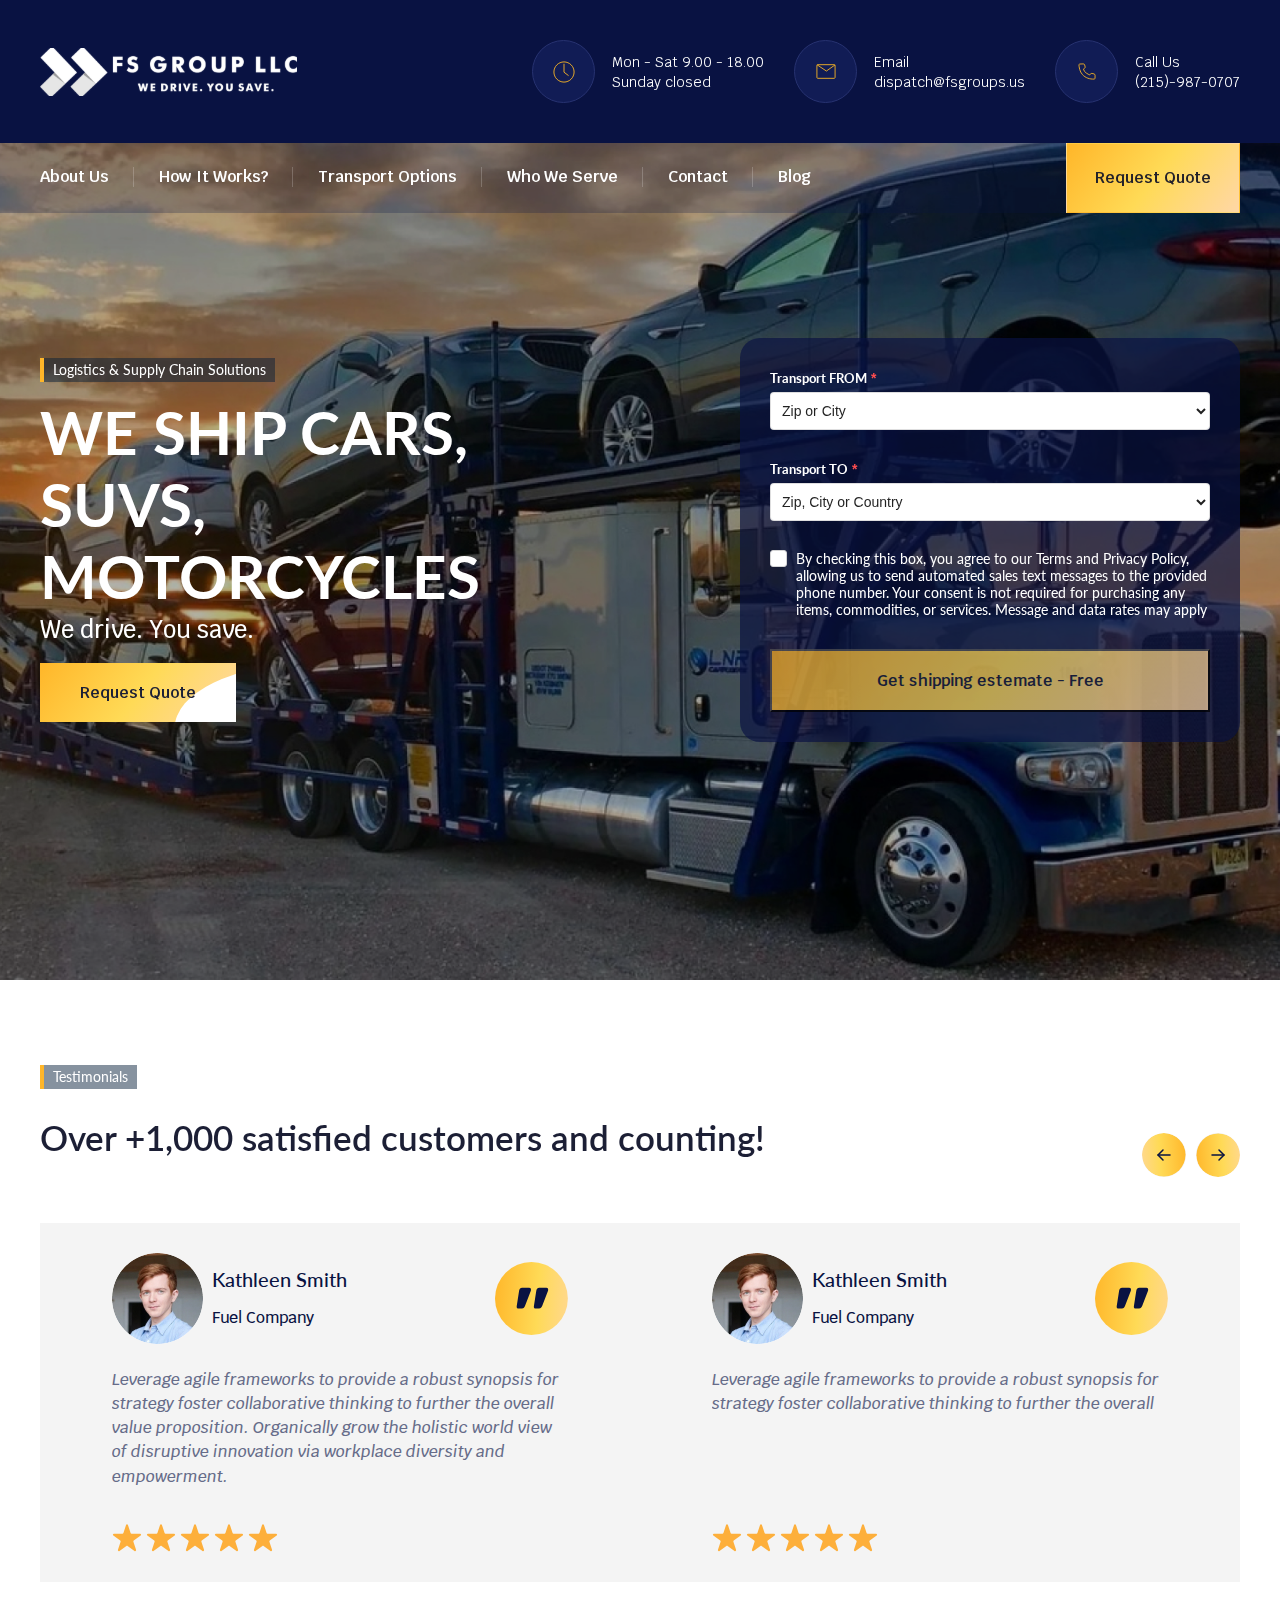
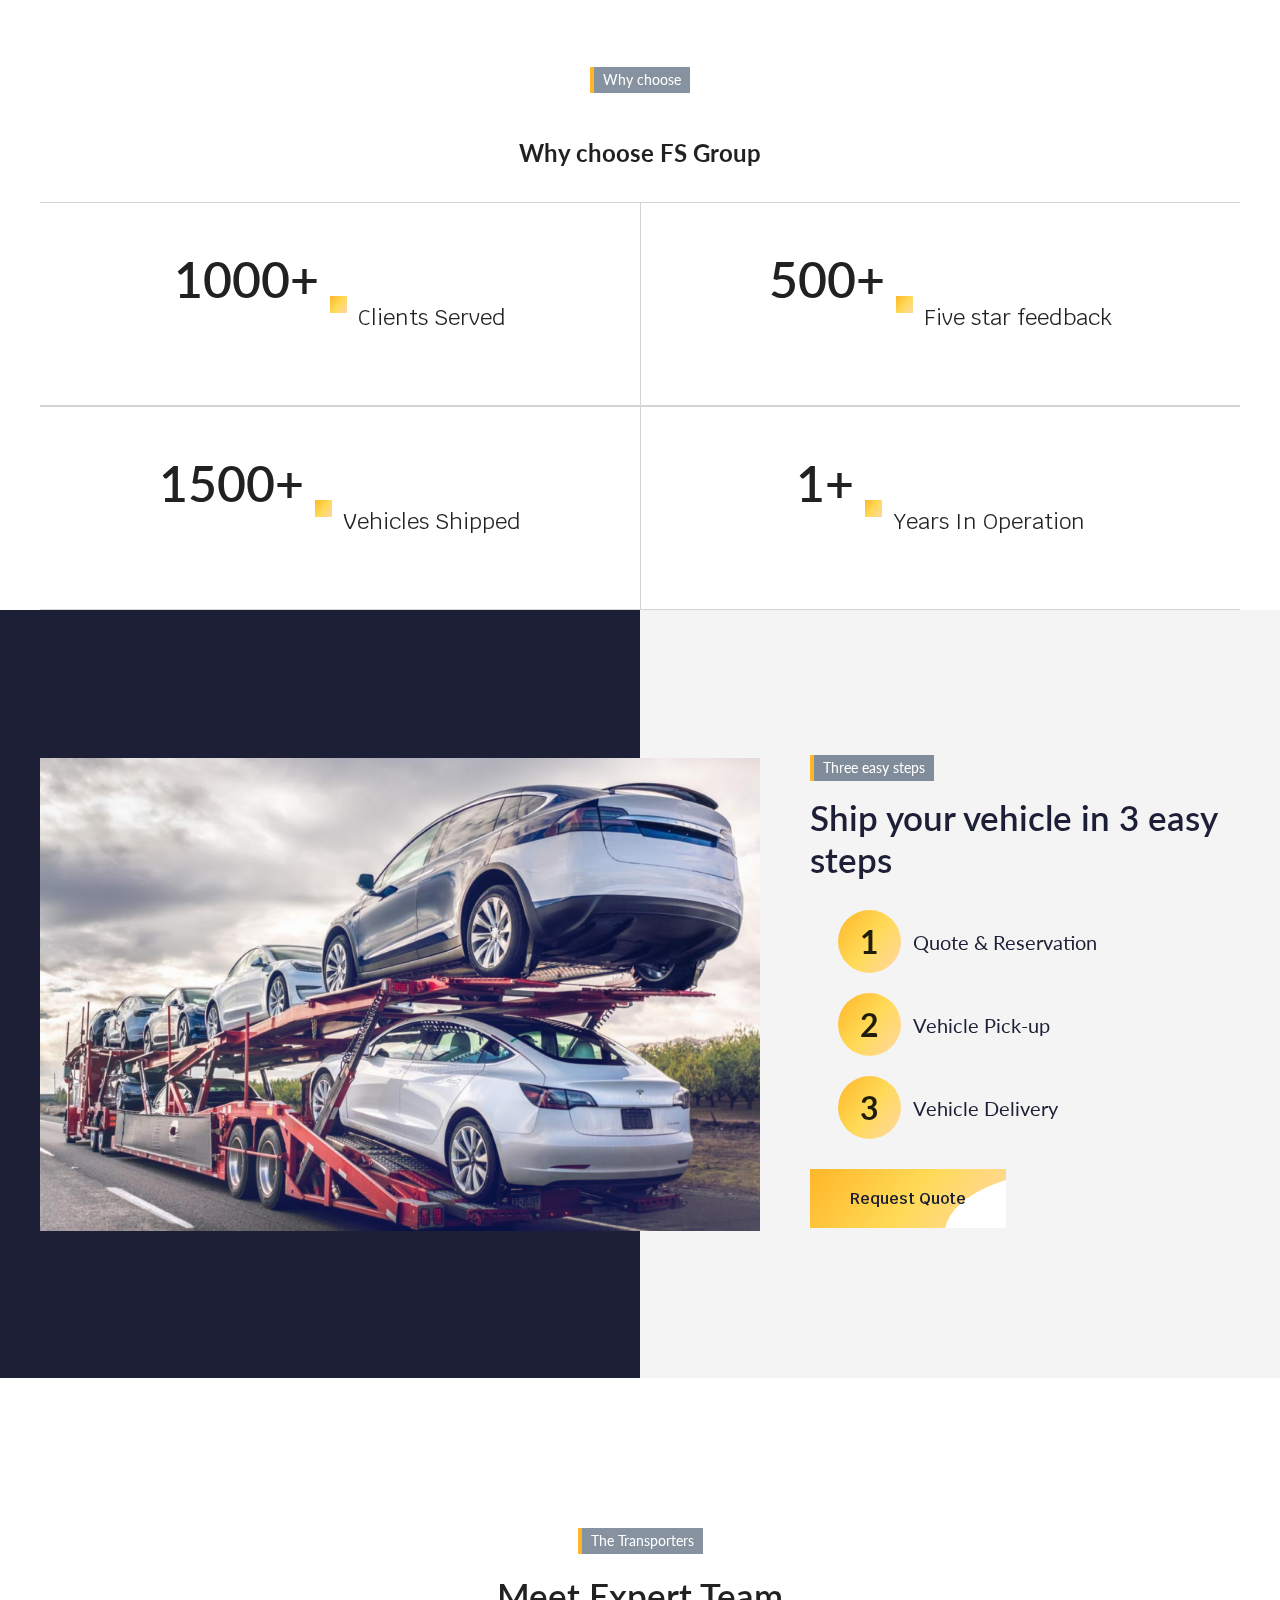
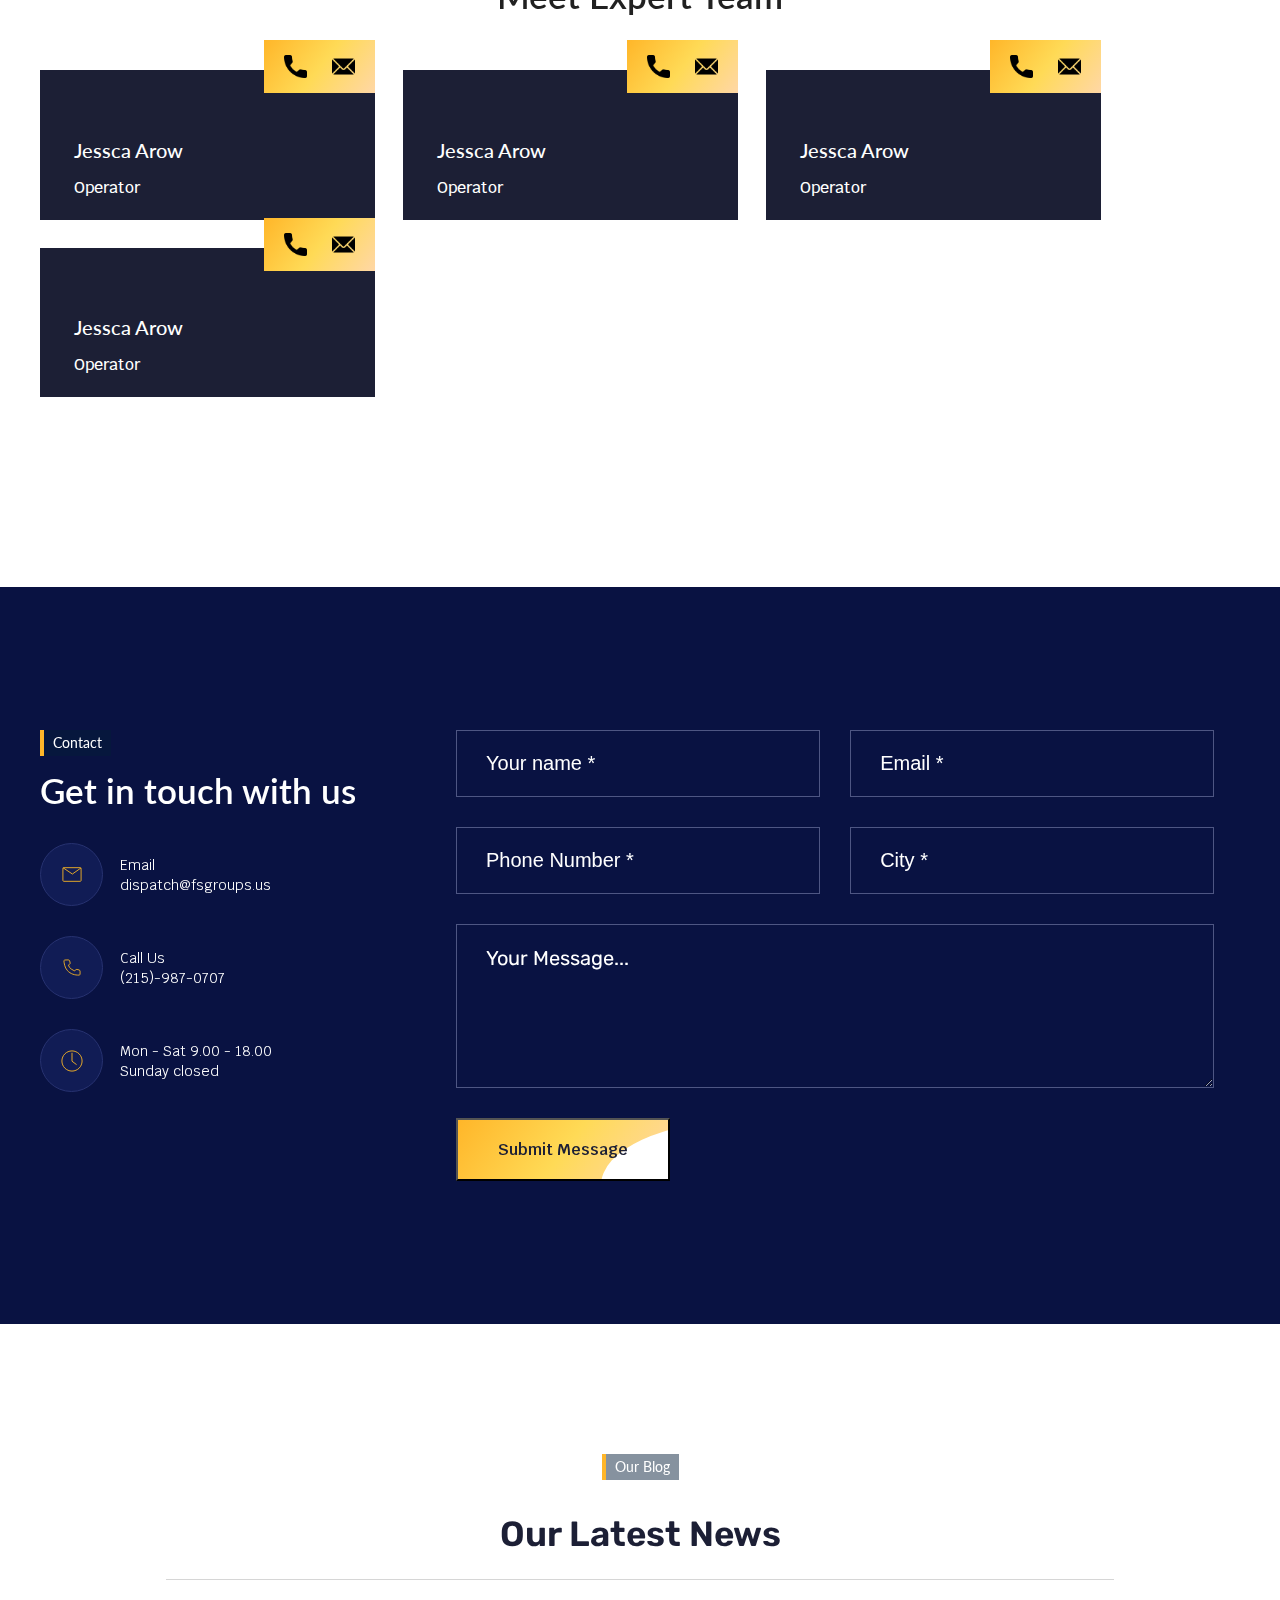
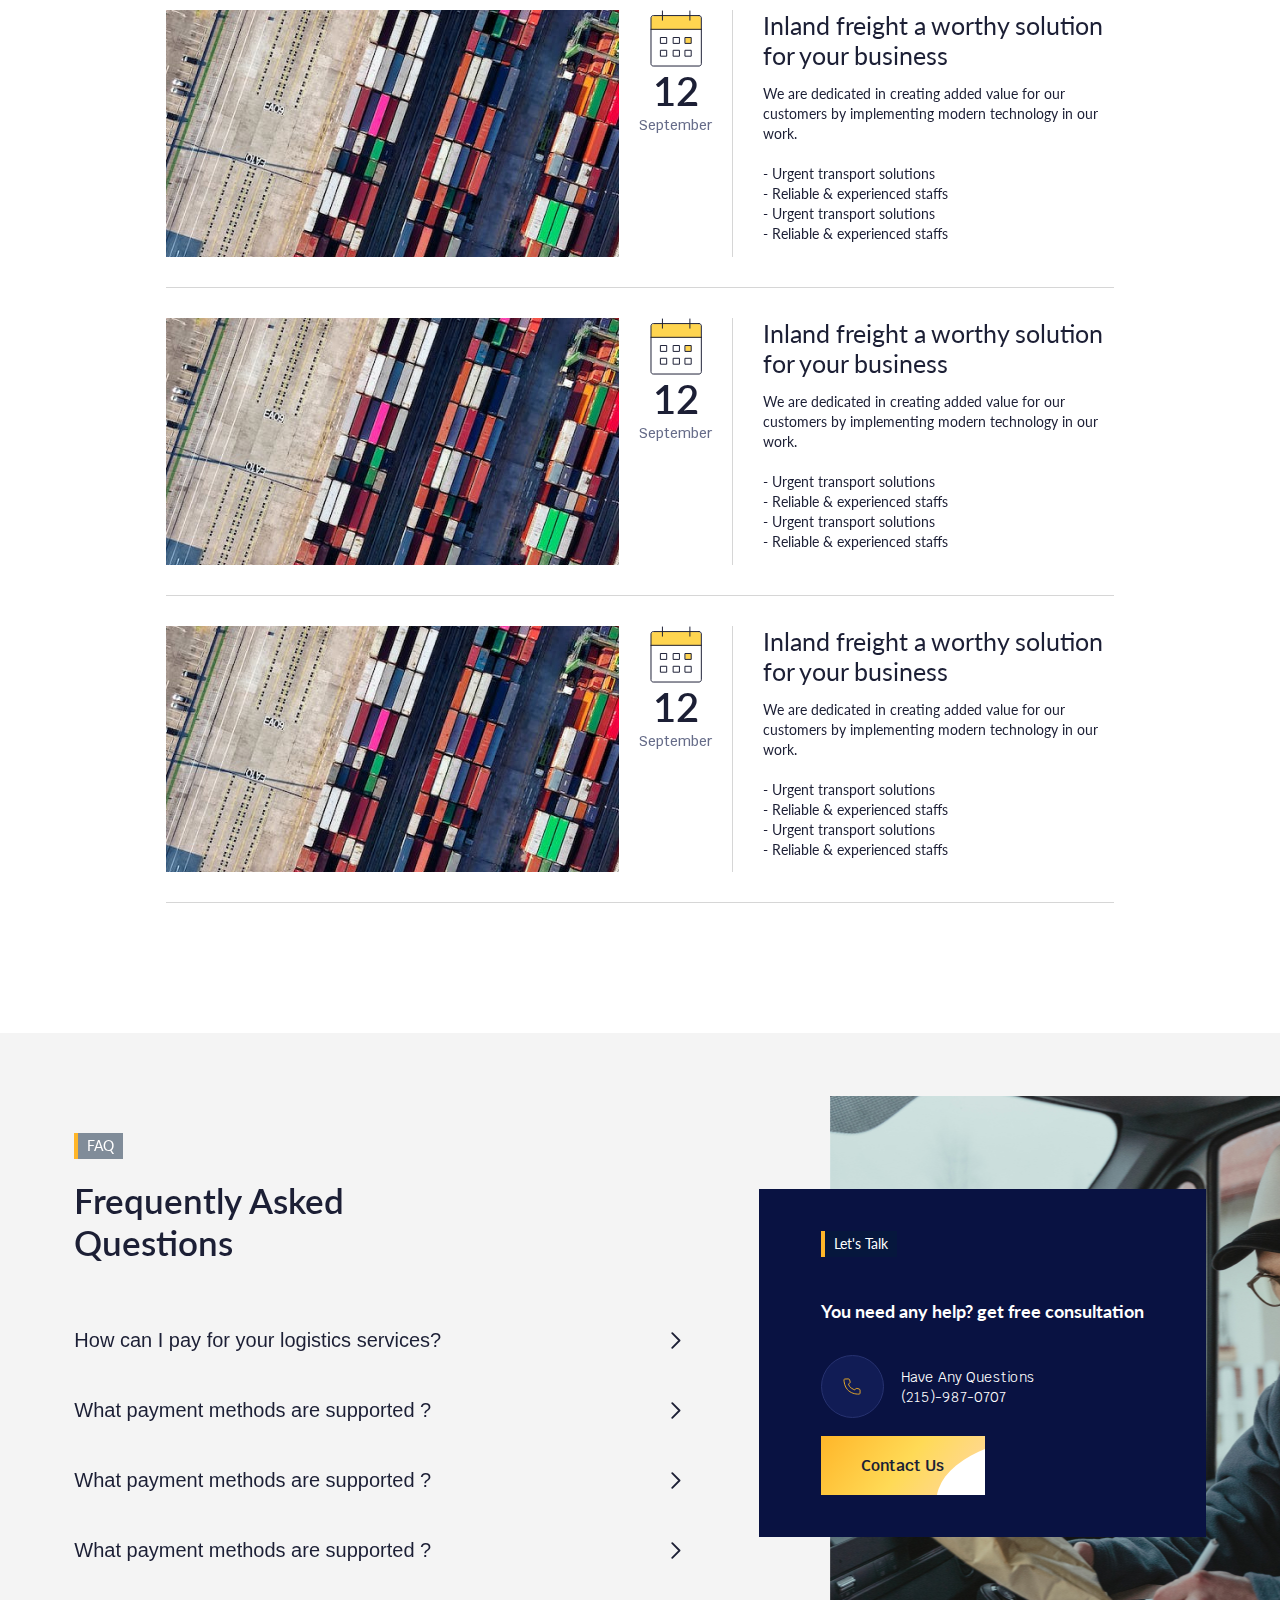
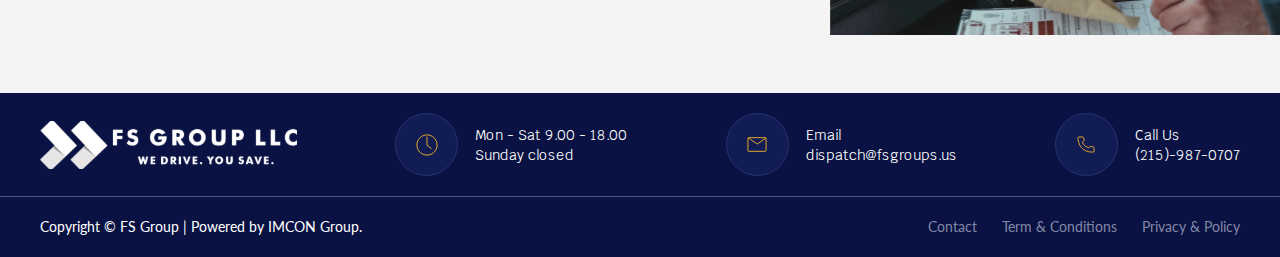
<file: index.html>
<!DOCTYPE html>
<html lang="en">
  <head>
    <meta charset="UTF-8" />
    <meta name="viewport" content="width=device-width, initial-scale=1.0" />
    <title>FS Group LLC</title>
    <link rel="stylesheet" href="./css/bootstrap.min.css" />
    <link
      rel="stylesheet"
      href="https://cdn.jsdelivr.net/npm/swiper@10/swiper-bundle.min.css"
    />
    <!-- <link href="https://unpkg.com/aos@2.3.1/dist/aos.css" rel="stylesheet" /> -->
    <link rel="stylesheet" href="./css/main.min.css" />
    <link rel="stylesheet" href="./css/semantic.min.css" />
    <link rel="stylesheet" href="./css/form.min.css" />
    <link rel="stylesheet" href="./css/dropdown.min.css" />
  </head>
  <body>
    <!-- Navbar -->
    <nav class="navigation">
      <div class="navbar__top">
        <div class="container">
          <a href="/" class="navbar__logo">
            <img src="./images/logo_light.svg" alt="FS Group LLC" />
          </a>
          <div class="navbar__contact">
            <!-- Contact item -->
            <div class="navbar__contact-item">
              <div class="contact-item_icon">
                <img
                  src="./images/icon_clock.svg"
                  alt="clock icon"
                  width="22"
                  height="22"
                />
              </div>
              <div class="contact-item_info">
                <span>Mon - Sat 9.00 - 18.00</span>
                <span>Sunday closed</span>
              </div>
            </div>
            <!-- End of Contact item -->
            <!-- Contact item -->
            <div class="navbar__contact-item">
              <div class="contact-item_icon">
                <img
                  src="./images/icon_email.svg"
                  alt="email icon"
                  width="20"
                  height="15"
                />
              </div>
              <div class="contact-item_info">
                <span>Email</span>
                <a href="mailto:dispatch@fsgroups.us" class="contact__mail"
                  >dispatch@fsgroups.us</a
                >
              </div>
            </div>
            <!-- End of Contact item -->
            <!-- Contact item -->
            <div class="navbar__contact-item">
              <div class="contact-item_icon">
                <img
                  src="./images/icon_phone.svg"
                  alt="phone icon"
                  width="18"
                  height="17"
                />
              </div>
              <div class="contact-item_info">
                <span>Call Us</span>
                <a href="tel:2159870707" class="contact__phone"
                  >(215)-987-0707</a
                >
              </div>
            </div>
            <!-- End of Contact item -->
          </div>
        </div>
      </div>
      <div class="navbar__bottom">
        <div class="container">
          <ul class="navbar__menu">
            <li>
              <a href="/about">About Us</a>
            </li>
            <li>
              <a href="/pages">How It Works?</a>
            </li>
            <li>
              <a href="/projects">Transport Options</a>
            </li>
            <li>
              <a href="/contact">Who We Serve</a>
            </li>
            <li>
              <a href="/contact">Contact</a>
            </li>
            <li>
              <a href="/contact">Blog</a>
            </li>
          </ul>
          <a href="/order" class="btn">Request Quote</a>
        </div>
      </div>
    </nav>
    <!-- End of Navbar -->

    <!-- Mobile Nav -->
    <div class="mobile__nav">
      <div class="container">
        <div class="burger__btn" id="burger">
          <svg
            class="hb"
            xmlns="http://www.w3.org/2000/svg"
            viewBox="0 0 10 10"
            stroke="#eee"
            stroke-width=".6"
            fill="rgba(0,0,0,0)"
            stroke-linecap="round"
            style="cursor: pointer"
          >
            <path d="M2,3L5,3L8,3M2,5L8,5M2,7L5,7L8,7">
              <animate
                dur="0.2s"
                attributeName="d"
                values="M2,3L5,3L8,3M2,5L8,5M2,7L5,7L8,7;M3,3L5,5L7,3M5,5L5,5M3,7L5,5L7,7"
                fill="freeze"
                begin="start.begin"
              />
              <animate
                dur="0.2s"
                attributeName="d"
                values="M3,3L5,5L7,3M5,5L5,5M3,7L5,5L7,7;M2,3L5,3L8,3M2,5L8,5M2,7L5,7L8,7"
                fill="freeze"
                begin="reverse.begin"
              />
            </path>
            <rect width="10" height="10" stroke="none">
              <animate
                dur="2s"
                id="reverse"
                attributeName="width"
                begin="click"
              />
            </rect>
            <rect width="10" height="10" stroke="none">
              <animate
                dur="0.001s"
                id="start"
                attributeName="width"
                values="10;0"
                fill="freeze"
                begin="click"
              />
              <animate
                dur="0.001s"
                attributeName="width"
                values="0;10"
                fill="freeze"
                begin="reverse.begin"
              />
            </rect>
          </svg>
        </div>
        <div class="mobile__menu" id="menu">
          <ul class="mobile__menu_list">
            <li>
              <a href="/about">About Us</a>
            </li>
            <li>
              <a href="/pages">How It Works?</a>
            </li>
            <li>
              <a href="/projects">Transport Options</a>
            </li>
            <li>
              <a href="/contact">Who We Serve</a>
            </li>
            <li>
              <a href="/contact">Contact</a>
            </li>
            <li>
              <a href="/contact">Blog</a>
            </li>
          </ul>
        </div>
        <a href="/" class="logo-container">
          <img src="./images/logo_light.svg" alt="FS Group" />
        </a>
        <a href="/order" class="btn"><span>Get a Quote</span></a>
      </div>
    </div>
    <!-- End of Mobile Nav -->

    <h1 class="visually-hidden">
      FS Group LLC: Nation’s Top-Rated Auto Transport Company
    </h1>

    <!-- Hero section -->
    <section class="hero">
      <div class="overlay">
        <div
          class="container hero__wrapper"
          data-aos="fade-up"
          data-aos-duration="3000"
        >
          <div class="hero__content">
            <h2>Logistics & Supply Chain Solutions</h2>
            <p>WE SHIP CARS, SUVS, MOTORCYCLES</p>
            <span>We drive. You save.</span>
            <a href="/" class="btn__gold"><span>Request Quote</span></a>
          </div>
          <form class="quote__form" id="quoteForm">
            <div class="ui form">
              <div class="field" id="fromWrapper">
                <label class="requiredLabel">Transport FROM</label>
                <select class="ui search from dropdown" id="fromList">
                  <option value="">Zip or City</option>
                </select>
              </div>
              <div class="field" id="toWrapper">
                <label class="requiredLabel">Transport TO</label>
                <select class="ui search to dropdown" id="toList">
                  <option value="">Zip, City or Country</option>
                </select>
              </div>
              <div class="inline field">
                <div class="ui checkbox">
                  <input
                    id="terms"
                    type="checkbox"
                    tabindex="0"
                    class="hidden"
                  />
                  <label for="terms"
                    >By checking this box, you agree to our Terms and Privacy
                    Policy, allowing us to send automated sales text messages to
                    the provided phone number. Your consent is not required for
                    purchasing any items, commodities, or services. Message and
                    data rates may apply</label
                  >
                </div>
              </div>
              <div>
                <button class="quote__form__btn disabled">
                  <span>Get shipping estemate - Free</span>
                </button>
              </div>
            </div>
          </form>
        </div>
      </div>
    </section>
    <!-- End of Hero section -->

    <!-- Quote modal -->
    <div class="quote__modal visually-hidden">
      <div class="quote__modal_wrapper">
        <div class="ui ordered unstackable steps">
          <div class="completed step" id="quote__step_1">
            <div class="content">
              <div class="title">Information</div>
            </div>
          </div>
          <div class="active step myStep" id="quote__step_2">
            <div class="content">
              <div class="title">Transportation</div>
            </div>
          </div>
          <div class="active step myStep" id="quote__step_3">
            <div class="content">
              <div class="title">Vehicle</div>
            </div>
          </div>
          <div class="active step myStep" id="quote__step_4">
            <div class="content">
              <div class="title">Contact</div>
            </div>
          </div>
        </div>
        <div class="steps__forms">
          <form class="ui form" id="quoteStep_0">
            <div class="two fields">
              <div class="field">
                <label class="requiredLabel">Transportation Type</label>
                <div class="ui selection dropdown transportationType">
                  <input type="hidden" />
                  <i class="dropdown icon"></i>
                  <div class="default text">Select</div>
                  <div class="menu">
                    <div class="item" data-value="Open">Open</div>
                    <div class="item" data-value="Enclosed">Enclosed</div>
                    <div class="item" data-value="Driveaway">Driveaway</div>
                  </div>
                </div>
              </div>
              <div class="field">
                <label class="requiredLabel">Estimated Ship Date</label>
                <input type="date" />
              </div>
            </div>
            <div class="step__btns">
              <button type="button" onclick="previousStep()" class="stepBtn">
                <span>Cancel</span>
              </button>
              <button class="stepBtn">
                <span>Next</span>
              </button>
            </div>
          </form>
          <form class="ui form visually-hidden" id="quoteStep_1">
            <div class="two fields">
              <div class="field">
                <label class="requiredLabel">Vehicle Runs</label>
                <div class="ui selection dropdown transportationType">
                  <input type="hidden" />
                  <i class="dropdown icon"></i>
                  <div class="default text">Select one</div>
                  <div class="menu">
                    <div class="item" data-value="Yes">Yes</div>
                    <div class="item" data-value="No">No</div>
                  </div>
                </div>
              </div>
              <div class="field">
                <label class="requiredLabel">Year</label>
                <div class="ui selection dropdown transportationType">
                  <input type="hidden" />
                  <i class="dropdown icon"></i>
                  <div class="default text">Select one</div>
                  <div class="menu" id="carMenu"></div>
                </div>
              </div>
            </div>
            <div class="two fields">
              <div class="field">
                <label class="requiredLabel">Make</label>
                <div class="ui selection dropdown makeType">
                  <input type="hidden" onchange="return updateBrands(event)" />
                  <i class="dropdown icon"></i>
                  <div class="default text">Select one</div>
                  <div class="menu" id="carMakes"></div>
                </div>
              </div>
              <div class="field">
                <label class="requiredLabel">Model</label>
                <div class="ui selection dropdown brandType">
                  <input type="hidden" />
                  <i class="dropdown icon"></i>
                  <div class="default text">Select one</div>
                  <div class="menu" id="carBrands"></div>
                </div>
              </div>
            </div>

            <div class="step__btns">
              <button type="button" onclick="previousStep()" class="stepBtn">
                <span>Previous</span>
              </button>
              <button class="stepBtn">
                <span>Next</span>
              </button>
            </div>
          </form>
          <form class="ui form visually-hidden" id="quoteStep_2">
            <div class="fields">
              <div class="field">
                <label class="requiredLabel">First name</label>
                <div class="ui input">
                  <input type="text" placeholder="Please enter" />
                </div>
              </div>
              <div class="field">
                <label class="requiredLabel">Last name</label>
                <div class="ui input">
                  <input type="text" placeholder="Please enter" />
                </div>
              </div>
            </div>
            <div class="fields">
              <div class="field">
                <label class="requiredLabel">Phone number</label>
                <div class="ui input">
                  <input type="tel" placeholder="+1 123 456 7890" />
                </div>
              </div>
              <div class="field">
                <label class="requiredLabel">Email</label>
                <div class="ui input">
                  <input type="email" required placeholder="Please enter" />
                </div>
              </div>
            </div>
            <div class="field">
              <label>Comment</label>
              <textarea></textarea>
            </div>
            <div class="quote__result">
              <ul id="quoteTable"></ul>
            </div>

            <div class="step__btns">
              <button type="button" onclick="previousStep()" class="stepBtn">
                <span>Previous</span>
              </button>
              <button class="stepBtn">
                <span>Submit</span>
              </button>
            </div>
          </form>
        </div>
      </div>
    </div>
    <!-- End of Quote modal -->

    <!-- Testimonials section -->
    <section class="testimonials">
      <div class="container">
        <h2
          class="testimonials__caption"
          data-aos="fade-up"
          data-aos-duration="3000"
        >
          Testimonials
        </h2>

        <div
          class="swiper__controllers"
          data-aos="fade-up"
          data-aos-duration="3000"
        >
          <p>Over +1,000 satisfied customers and counting!</p>
          <div class="controller__btns">
            <button class="controller__button btn__left"></button>
            <button class="controller__button btn__right"></button>
          </div>
        </div>

        <div class="swiper">
          <div
            class="swiper-wrapper"
            data-aos="fade-up"
            data-aos-duration="3000"
          >
            <!-- Slide -->
            <a
              href="/"
              target="_blank"
              class="swiper-slide reviewCard"
              style="text-decoration: none"
            >
              <div class="reviewCard__title">
                <div class="reviewCard__who">
                  <img src="./images/image_user.jpeg" alt="Username" />
                  <div class="user__info">
                    <h3 style="color: #091242">Kathleen Smith</h3>
                    <span style="color: #091242">Fuel Company</span>
                  </div>
                </div>
                <img src="./images/icon_doubleQuotes.svg" alt="quotes icon" />
              </div>
              <div class="reviewCard__description">
                <p>
                  Leverage agile frameworks to provide a robust synopsis for
                  strategy foster collaborative thinking to further the overall
                  value proposition. Organically grow the holistic world view of
                  disruptive innovation via workplace diversity and empowerment.
                </p>
                <div class="rate">
                  <img src="./images/icon_star.svg" alt="star" />
                  <img src="./images/icon_star.svg" alt="star" />
                  <img src="./images/icon_star.svg" alt="star" />
                  <img src="./images/icon_star.svg" alt="star" />
                  <img src="./images/icon_star.svg" alt="star" />
                </div>
              </div>
            </a>
            <!-- End of Slide -->
            <!-- Slide -->
            <a href="/" target="_blank" class="swiper-slide reviewCard">
              <div class="reviewCard__title">
                <div class="reviewCard__who">
                  <img src="./images/image_user.jpeg" alt="Username" />
                  <div class="user__info">
                    <h3>Kathleen Smith</h3>
                    <span>Fuel Company</span>
                  </div>
                </div>
                <img src="./images/icon_doubleQuotes.svg" alt="quotes icon" />
              </div>
              <div class="reviewCard__description">
                <p>
                  Leverage agile frameworks to provide a robust synopsis for
                  strategy foster collaborative thinking to further the overall
                </p>
                <div class="rate">
                  <img src="./images/icon_star.svg" alt="star" />
                  <img src="./images/icon_star.svg" alt="star" />
                  <img src="./images/icon_star.svg" alt="star" />
                  <img src="./images/icon_star.svg" alt="star" />
                  <img src="./images/icon_star.svg" alt="star" />
                </div>
              </div>
            </a>
            <!-- End of Slide -->
            <!-- Slide -->
            <a href="/" target="_blank" class="swiper-slide reviewCard">
              <div class="reviewCard__title">
                <div class="reviewCard__who">
                  <img src="./images/image_user.jpeg" alt="Username" />
                  <div class="user__info">
                    <h3>Kathleen Smith</h3>
                    <span>Fuel Company</span>
                  </div>
                </div>
                <img src="./images/icon_doubleQuotes.svg" alt="quotes icon" />
              </div>
              <div class="reviewCard__description">
                <p>
                  Leverage agile frameworks to provide a robust synopsis for
                  strategy foster collaborative thinking to further the overall
                  value proposition. Organically grow the holistic world view of
                </p>
                <div class="rate">
                  <img src="./images/icon_star.svg" alt="star" />
                  <img src="./images/icon_star.svg" alt="star" />
                  <img src="./images/icon_star.svg" alt="star" />
                  <img src="./images/icon_star.svg" alt="star" />
                  <img src="./images/icon_star.svg" alt="star" />
                </div>
              </div>
            </a>
            <!-- End of Slide -->
          </div>
        </div>
      </div>
    </section>
    <!-- End of Testimonials section -->

    <!-- Why choose section -->
    <div class="whyChoose">
      <div class="container">
        <span class="badgeTitle">Why choose</span>
        <h2 class="whyChoose__title">Why choose FS Group</h2>

        <div class="whyChoose__wrapper">
          <div class="whyChoose__item" data-aos="fade-right">
            <p>1000+</p>
            <span class="cube"></span>
            <h3>Clients Served</h3>
          </div>
          <div class="whyChoose__item" data-aos="fade-left">
            <p>500+</p>
            <span class="cube"></span>
            <h3>Five star feedback</h3>
          </div>
          <div class="whyChoose__item" data-aos="fade-right">
            <p>1500+</p>
            <span class="cube"></span>
            <h3>Vehicles Shipped</h3>
          </div>
          <div class="whyChoose__item" data-aos="fade-left">
            <p>1+</p>
            <span class="cube"></span>
            <h3>Years In Operation</h3>
          </div>
        </div>
      </div>
    </div>
    <!-- End of Why choose section -->

    <!-- Steps -->
    <section class="steps">
      <div class="container">
        <div class="steps__wrapper">
          <img
            src="./images/steps__image.jpeg"
            alt="3 easy steps"
            data-aos="fade-down-right"
          />
          <div class="steps__description">
            <span class="badgeTitle" data-aos="fade-down-left">
              Three easy steps
            </span>
            <h2 data-aos="fade-down-right">
              Ship your vehicle in 3 easy steps
            </h2>
            <ul class="steps__list">
              <li class="steps__list-item" data-aos="fade-down-left">
                <span>1</span>
                <p>Quote & Reservation</p>
              </li>
              <li class="steps__list-item" data-aos="fade-down-left">
                <span>2</span>
                <p>Vehicle Pick-up</p>
              </li>
              <li class="steps__list-item" data-aos="fade-down-left">
                <span>3</span>
                <p>Vehicle Delivery</p>
              </li>
            </ul>
            <a href="/" class="cta__btn" data-aos="fade-up">
              <span>Request Quote</span>
            </a>
          </div>
        </div>
      </div>
    </section>
    <!-- End of Steps -->

    <!-- Experts section -->
    <div class="experts">
      <div class="container">
        <span class="exportsTitle">The Transporters</span>
        <h2>Meet Expert Team</h2>
        <div class="experts__wrapper">
          <!-- Expert -->
          <div class="expert__box">
            <div class="contact">
              <a href="tel:+998909706096">
                <img
                  src="./images/icon__phone.png"
                  alt="phone icon"
                  height="23"
                />
              </a>
              <a href="mailto:ibrokhim.turaboev@gmail.com">
                <img
                  src="./images/icon__mail.png"
                  alt="mail icon"
                  height="23"
                />
              </a>
            </div>
            <h3>Jessca Arow</h3>
            <span>Operator</span>
          </div>
          <!-- End of Expert -->
          <!-- Expert -->
          <div class="expert__box">
            <div class="contact">
              <a href="tel:+998909706096">
                <img
                  src="./images/icon__phone.png"
                  alt="phone icon"
                  height="23"
                />
              </a>
              <a href="mailto:ibrokhim.turaboev@gmail.com">
                <img
                  src="./images/icon__mail.png"
                  alt="mail icon"
                  height="23"
                />
              </a>
            </div>
            <h3>Jessca Arow</h3>
            <span>Operator</span>
          </div>
          <!-- End of Expert -->
          <!-- Expert -->
          <div class="expert__box">
            <div class="contact">
              <a href="tel:+998909706096">
                <img
                  src="./images/icon__phone.png"
                  alt="phone icon"
                  height="23"
                />
              </a>
              <a href="mailto:ibrokhim.turaboev@gmail.com">
                <img
                  src="./images/icon__mail.png"
                  alt="mail icon"
                  height="23"
                />
              </a>
            </div>
            <h3>Jessca Arow</h3>
            <span>Operator</span>
          </div>
          <!-- End of Expert -->
          <!-- Expert -->
          <div class="expert__box">
            <div class="contact">
              <a href="tel:+998909706096">
                <img
                  src="./images/icon__phone.png"
                  alt="phone icon"
                  height="23"
                />
              </a>
              <a href="mailto:ibrokhim.turaboev@gmail.com">
                <img
                  src="./images/icon__mail.png"
                  alt="mail icon"
                  height="23"
                />
              </a>
            </div>
            <h3>Jessca Arow</h3>
            <span>Operator</span>
          </div>
          <!-- End of Expert -->
        </div>
      </div>
    </div>
    <!-- End of Experts section -->

    <!-- Get in Touch section -->
    <div class="contact">
      <div class="container contact__wrapper">
        <div class="contact__info">
          <span class="badgeTitle" data-aos="fade-up">Contact</span>
          <h2 data-aos="fade-up">Get in touch with us</h2>
          <!-- Contact item -->
          <div class="navbar__contact-item" data-aos="fade-up">
            <div class="contact-item_icon">
              <img
                src="./images/icon_email.svg"
                alt="email icon"
                width="20"
                height="15"
              />
            </div>
            <div class="contact-item_info">
              <span>Email</span>
              <a href="mailto:dispatch@fsgroups.us" class="contact__mail"
                >dispatch@fsgroups.us</a
              >
            </div>
          </div>
          <!-- End of Contact item -->

          <!-- Contact item -->
          <div class="navbar__contact-item" data-aos="fade-up">
            <div class="contact-item_icon">
              <img
                src="./images/icon_phone.svg"
                alt="phone icon"
                width="18"
                height="17"
              />
            </div>
            <div class="contact-item_info">
              <span>Call Us</span>
              <a href="tel:+12159870707" class="contact__phone"
                >(215)-987-0707</a
              >
            </div>
          </div>
          <!-- End of Contact item -->
          <!-- Contact item -->
          <div class="navbar__contact-item" data-aos="fade-up">
            <div class="contact-item_icon">
              <img
                src="./images/icon_clock.svg"
                alt="clock icon"
                width="22"
                height="22"
              />
            </div>
            <div class="contact-item_info">
              <span>Mon - Sat 9.00 - 18.00</span>
              <span>Sunday closed</span>
            </div>
          </div>
          <!-- End of Contact item -->
        </div>
        <form class="contact__form">
          <input
            class="contact__input"
            type="text"
            placeholder="Your name *"
            name=""
            id=""
            required
            data-aos="fade-up"
          />
          <input
            class="contact__input"
            type="email"
            placeholder="Email *"
            name=""
            id=""
            required
            data-aos="fade-up"
          />
          <input
            class="contact__input"
            type="tel"
            placeholder="Phone Number *"
            name=""
            id=""
            required
            data-aos="fade-up"
          />
          <input
            class="contact__input"
            type="text"
            placeholder="City *"
            name=""
            id=""
            required
            data-aos="fade-up"
          />
          <textarea
            class="contact__input"
            name=""
            id=""
            cols="30"
            rows="5"
            placeholder="Your Message..."
            data-aos="fade-up"
          ></textarea>
          <button type="submit" class="submit__btn" data-aos="fade-right">
            <span>Submit Message</span>
          </button>
        </form>
      </div>
    </div>
    <!-- End of Get in Touch section -->

    <!-- Blogs section -->
    <div class="blogs">
      <div class="container">
        <span class="badgeTitle">Our Blog</span>
        <h2>Our Latest News</h2>

        <div class="blogs__wrapper">
          <!-- Blog -->
          <a href="contact.html" class="blog">
            <img src="./images/blog__img.jpeg" alt="Blog title" />
            <div class="blog__date">
              <img src="./images/icon__calendar.svg" alt="calendar" />
              <span class="date__day">12</span>
              <span class="date__month">September</span>
            </div>
            <div class="blog__description">
              <h3>Inland freight a worthy solution for your business</h3>
              <p>
                We are dedicated in creating added value for our customers by
                implementing modern technology in our work.
                <br /><br />
                - Urgent transport solutions <br />
                - Reliable & experienced staffs <br />
                - Urgent transport solutions <br />
                - Reliable & experienced staffs <br />
              </p>
            </div>
          </a>
          <!-- End of Blog -->
          <!-- Blog -->
          <a href="contact.html" class="blog">
            <img src="./images/blog__img.jpeg" alt="Blog title" />
            <div class="blog__date">
              <img src="./images/icon__calendar.svg" alt="calendar" />
              <span class="date__day">12</span>
              <span class="date__month">September</span>
            </div>
            <div class="blog__description">
              <h3>Inland freight a worthy solution for your business</h3>
              <p>
                We are dedicated in creating added value for our customers by
                implementing modern technology in our work.
                <br /><br />
                - Urgent transport solutions <br />
                - Reliable & experienced staffs <br />
                - Urgent transport solutions <br />
                - Reliable & experienced staffs <br />
              </p>
            </div>
          </a>
          <!-- End of Blog -->
          <!-- Blog -->
          <a href="contact.html" class="blog">
            <img src="./images/blog__img.jpeg" alt="Blog title" />
            <div class="blog__date">
              <img src="./images/icon__calendar.svg" alt="calendar" />
              <span class="date__day">12</span>
              <span class="date__month">September</span>
            </div>
            <div class="blog__description">
              <h3>Inland freight a worthy solution for your business</h3>
              <p>
                We are dedicated in creating added value for our customers by
                implementing modern technology in our work.
                <br /><br />
                - Urgent transport solutions <br />
                - Reliable & experienced staffs <br />
                - Urgent transport solutions <br />
                - Reliable & experienced staffs <br />
              </p>
            </div>
          </a>
          <!-- End of Blog -->
        </div>
      </div>
    </div>
    <!-- End of Blogs section -->

    <!-- FAQ section -->
    <section class="faq">
      <div class="container faq__wrapper">
        <div class="faq__questions">
          <span class="badgeTitle">FAQ</span>
          <h2>Frequently Asked Questions</h2>
          <div class="accordion" id="accordionExample">
            <div class="accordion-item">
              <h3 class="accordion-header">
                <button
                  class="accordion-button collapsed"
                  type="button"
                  data-bs-toggle="collapse"
                  data-bs-target="#collapseOne"
                  aria-expanded="false"
                  aria-controls="collapseOne"
                >
                  How can I pay for your logistics services?
                </button>
              </h3>
              <div
                id="collapseOne"
                class="accordion-collapse collapse"
                data-bs-parent="#accordionExample"
              >
                <div class="accordion-body">
                  Leverage agile frameworks to provide a robust synopsis for
                  strategy foster collaborative thinking to further the overall
                  value proposition. Organically grow the holistic world view of
                  disruptive.
                </div>
              </div>
            </div>
            <div class="accordion-item">
              <h3 class="accordion-header">
                <button
                  class="accordion-button collapsed"
                  type="button"
                  data-bs-toggle="collapse"
                  data-bs-target="#collapseTwo"
                  aria-expanded="false"
                  aria-controls="collapseTwo"
                >
                  What payment methods are supported ?
                </button>
              </h3>
              <div
                id="collapseTwo"
                class="accordion-collapse collapse"
                data-bs-parent="#accordionExample"
              >
                <div class="accordion-body">
                  Leverage agile frameworks to provide a robust synopsis for
                  strategy foster collaborative thinking to further the overall
                  value proposition. Organically grow the holistic world view of
                  disruptive.
                </div>
              </div>
            </div>
            <div class="accordion-item">
              <h3 class="accordion-header">
                <button
                  class="accordion-button collapsed"
                  type="button"
                  data-bs-toggle="collapse"
                  data-bs-target="#collapseThree"
                  aria-expanded="false"
                  aria-controls="collapseThree"
                >
                  What payment methods are supported ?
                </button>
              </h3>
              <div
                id="collapseThree"
                class="accordion-collapse collapse"
                data-bs-parent="#accordionExample"
              >
                <div class="accordion-body">
                  Leverage agile frameworks to provide a robust synopsis for
                  strategy foster collaborative thinking to further the overall
                  value proposition. Organically grow the holistic world view of
                  disruptive.
                </div>
              </div>
            </div>
            <div class="accordion-item">
              <h3 class="accordion-header">
                <button
                  class="accordion-button collapsed"
                  type="button"
                  data-bs-toggle="collapse"
                  data-bs-target="#collapseFour"
                  aria-expanded="false"
                  aria-controls="collapseFour"
                >
                  What payment methods are supported ?
                </button>
              </h3>
              <div
                id="collapseFour"
                class="accordion-collapse collapse"
                data-bs-parent="#accordionExample"
              >
                <div class="accordion-body">
                  Leverage agile frameworks to provide a robust synopsis for
                  strategy foster collaborative thinking to further the overall
                  value proposition. Organically grow the holistic world view of
                  disruptive.
                </div>
              </div>
            </div>
          </div>
        </div>
        <div class="faq__contact">
          <span class="badgeTitle">Let's Talk</span>
          <h3>You need any help? get free consultation</h3>
          <!-- Contact item -->
          <div class="navbar__contact-item">
            <div class="contact-item_icon">
              <img
                src="./images/icon_phone.svg"
                alt="phone icon"
                width="18"
                height="17"
              />
            </div>
            <div class="contact-item_info">
              <span>Have Any Questions</span>
              <a href="tel:+12159870707" class="contact__phone"
                >(215)-987-0707</a
              >
            </div>
          </div>
          <!-- End of Contact item -->
          <a href="/" class="cta__btn"><span>Contact Us</span></a>
        </div>
      </div>
    </section>
    <!-- End of FAQ section -->

    <!-- Footer -->
    <footer class="footer">
      <div class="container footer__wrapper">
        <a href="/">
          <img src="./images/logo_light.svg" alt="FS Group" />
        </a>
        <!-- Contact item -->
        <div class="navbar__contact-item">
          <div class="contact-item_icon">
            <img
              src="./images/icon_clock.svg"
              alt="clock icon"
              width="22"
              height="22"
            />
          </div>
          <div class="contact-item_info">
            <span>Mon - Sat 9.00 - 18.00</span>
            <span>Sunday closed</span>
          </div>
        </div>
        <!-- End of Contact item -->
        <!-- Contact item -->
        <div class="navbar__contact-item">
          <div class="contact-item_icon">
            <img
              src="./images/icon_email.svg"
              alt="email icon"
              width="20"
              height="15"
            />
          </div>
          <div class="contact-item_info">
            <span>Email</span>
            <a href="mailto:dispatch@fsgroups.us" class="contact__mail"
              >dispatch@fsgroups.us</a
            >
          </div>
        </div>
        <!-- End of Contact item -->
        <!-- Contact item -->
        <div class="navbar__contact-item">
          <div class="contact-item_icon">
            <img
              src="./images/icon_phone.svg"
              alt="phone icon"
              width="18"
              height="17"
            />
          </div>
          <div class="contact-item_info">
            <span>Call Us</span>
            <a href="tel:+12159870707" class="contact__phone">(215)-987-0707</a>
          </div>
        </div>
        <!-- End of Contact item -->
      </div>
      <div class="copyright">
        <div class="container">
          <span>Copyright © FS Group | Powered by IMCON Group.</span>
          <ul class="footer__nav">
            <li>
              <a href="/">Contact</a>
            </li>
            <li>
              <a href="/">Term & Conditions</a>
            </li>
            <li>
              <a href="/">Privacy & Policy</a>
            </li>
          </ul>
        </div>
      </div>
    </footer>
    <!-- End of Footer -->

    <script src="https://cdn.jsdelivr.net/npm/swiper@10/swiper-bundle.min.js"></script>
    <script src="./js/bootstrap.min.js"></script>
    <script src="https://unpkg.com/aos@2.3.1/dist/aos.js"></script>
    <script
      src="https://code.jquery.com/jquery-3.1.1.min.js"
      integrity="sha256-hVVnYaiADRTO2PzUGmuLJr8BLUSjGIZsDYGmIJLv2b8="
      crossorigin="anonymous"
    ></script>
    <script src="./js/semantic.min.js"></script>
    <script src="./js/main.js"></script>
  </body>
</html>
</file>
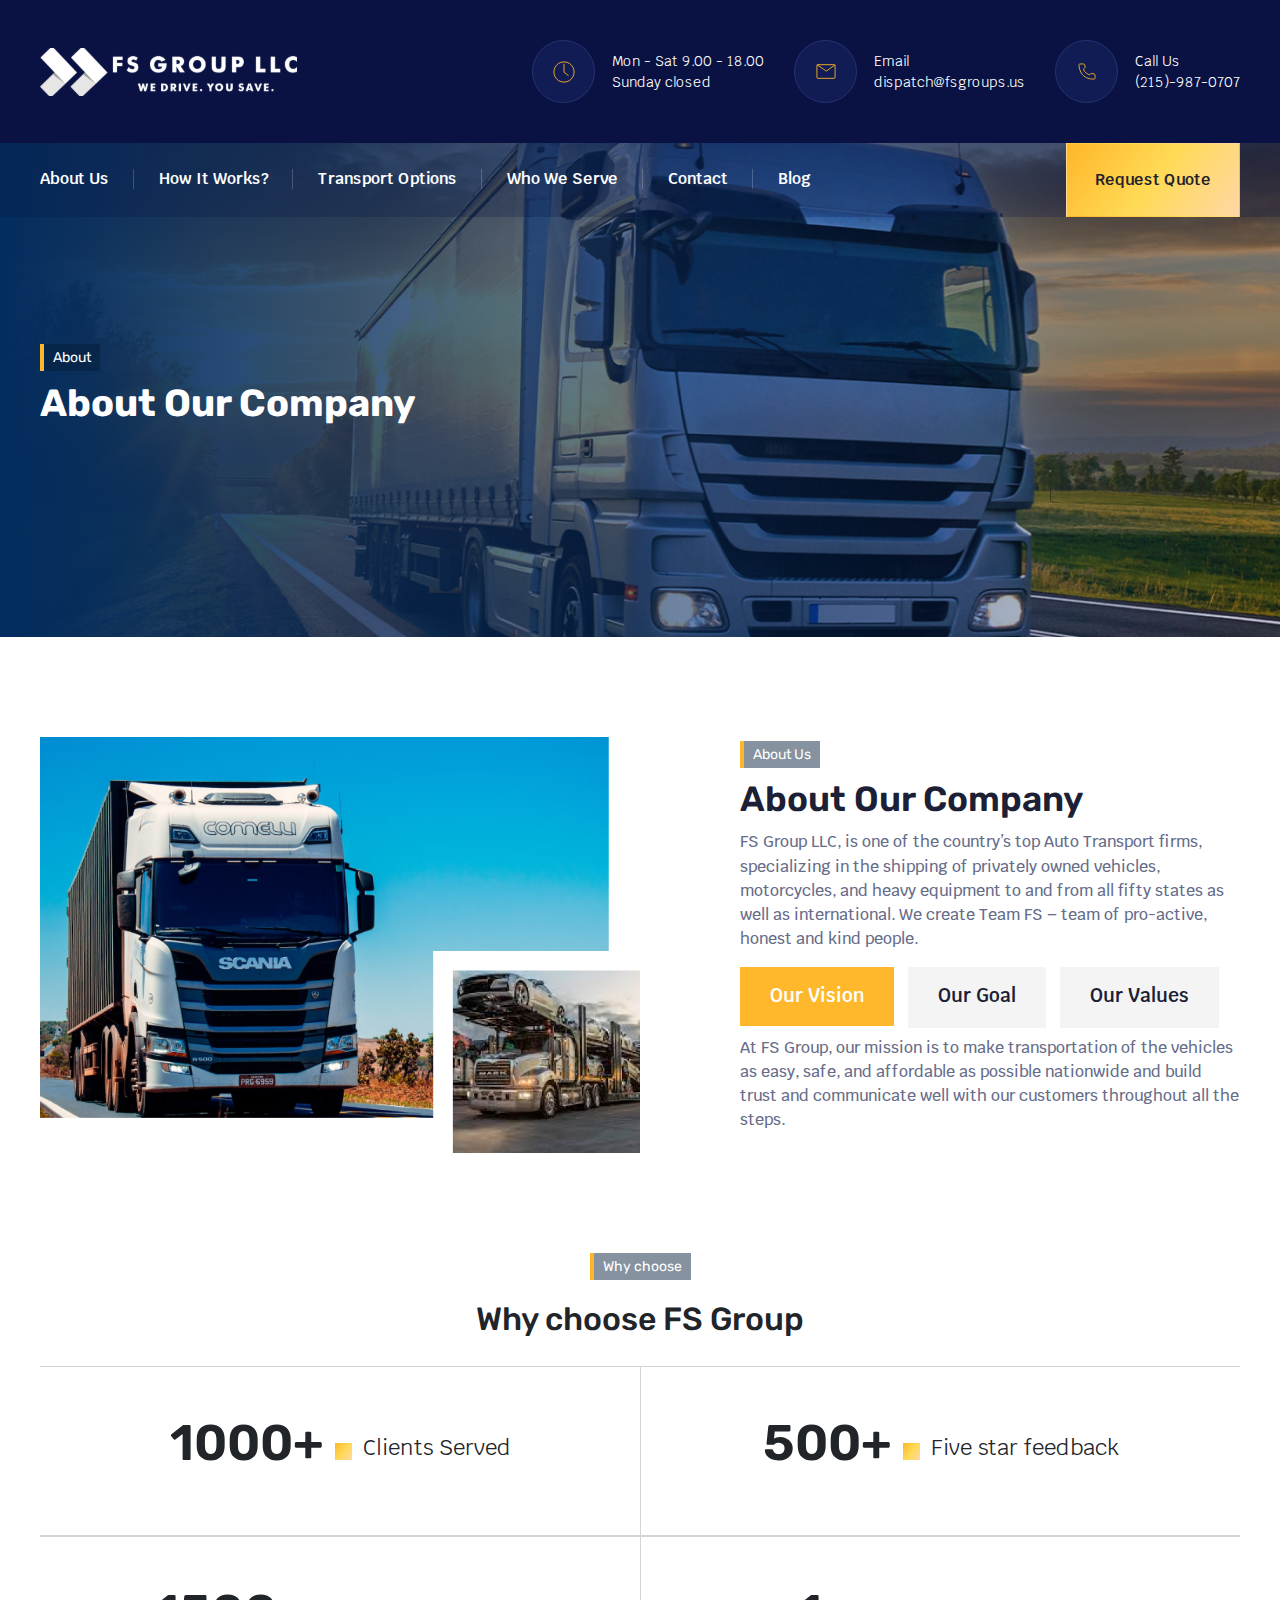
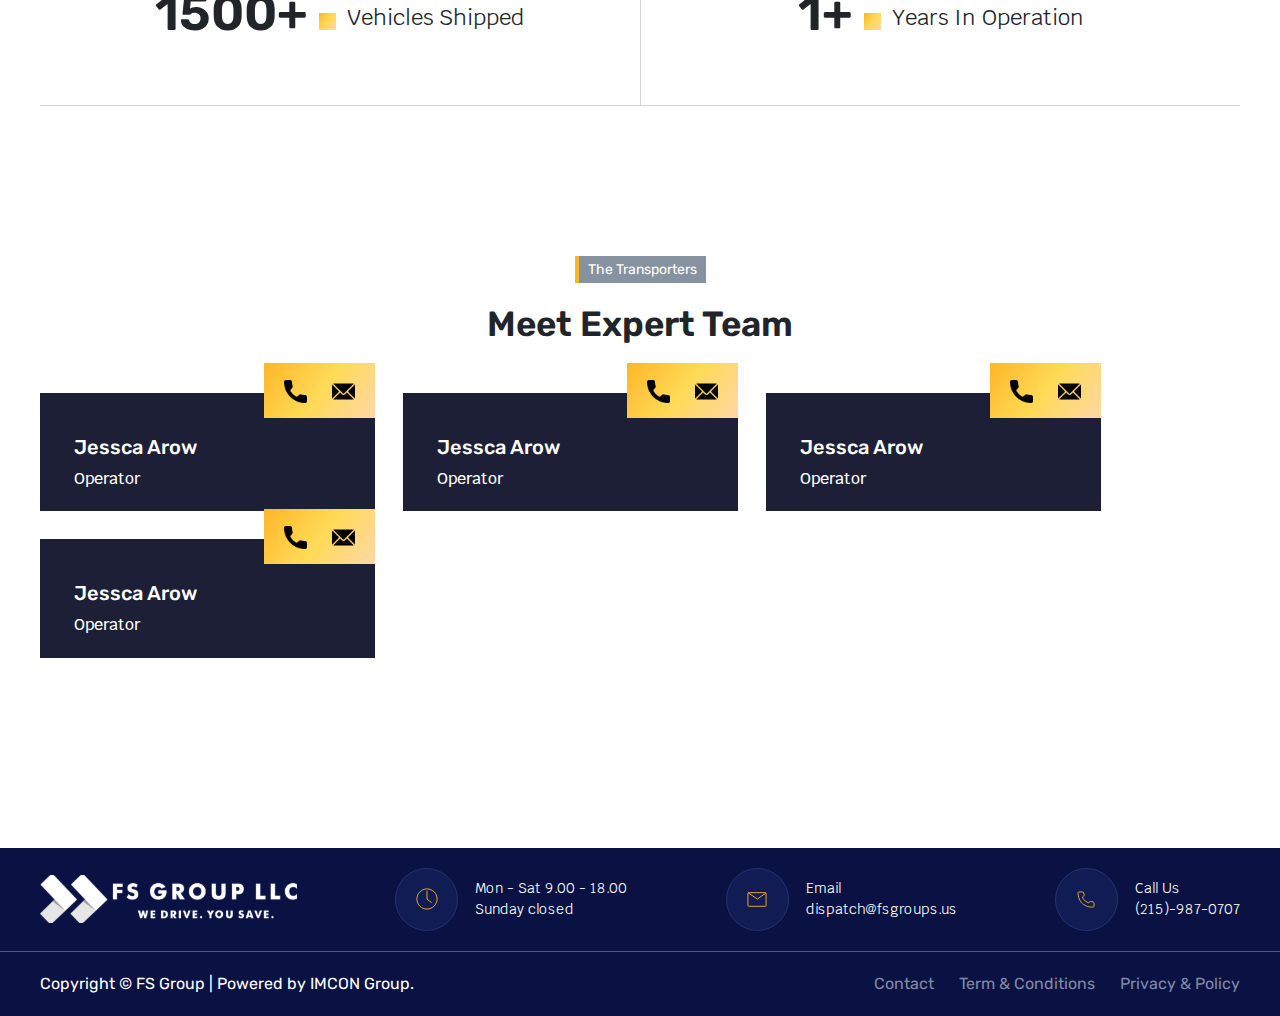
<file: about.html>
<!DOCTYPE html>
<html lang="en">
  <head>
    <meta charset="UTF-8" />
    <meta name="viewport" content="width=device-width, initial-scale=1.0" />
    <title>FS Group LLC</title>
    <link rel="stylesheet" href="./css/bootstrap.min.css" />
    <link
      rel="stylesheet"
      href="https://cdn.jsdelivr.net/npm/swiper@10/swiper-bundle.min.css"
    />
    <!-- <link href="https://unpkg.com/aos@2.3.1/dist/aos.css" rel="stylesheet" /> -->
    <link rel="stylesheet" href="./css/main.min.css" />
  </head>
  <body>
    <!-- Navbar -->
    <nav class="navigation">
      <div class="navbar__top">
        <div class="container">
          <a href="/" class="navbar__logo">
            <img src="./images/logo_light.svg" alt="FS Group LLC" />
          </a>
          <div class="navbar__contact">
            <!-- Contact item -->
            <div class="navbar__contact-item">
              <div class="contact-item_icon">
                <img
                  src="./images/icon_clock.svg"
                  alt="clock icon"
                  width="22"
                  height="22"
                />
              </div>
              <div class="contact-item_info">
                <span>Mon - Sat 9.00 - 18.00</span>
                <span>Sunday closed</span>
              </div>
            </div>
            <!-- End of Contact item -->
            <!-- Contact item -->
            <div class="navbar__contact-item">
              <div class="contact-item_icon">
                <img
                  src="./images/icon_email.svg"
                  alt="email icon"
                  width="20"
                  height="15"
                />
              </div>
              <div class="contact-item_info">
                <span>Email</span>
                <a href="mailto:dispatch@fsgroups.us" class="contact__mail"
                  >dispatch@fsgroups.us</a
                >
              </div>
            </div>
            <!-- End of Contact item -->
            <!-- Contact item -->
            <div class="navbar__contact-item">
              <div class="contact-item_icon">
                <img
                  src="./images/icon_phone.svg"
                  alt="phone icon"
                  width="18"
                  height="17"
                />
              </div>
              <div class="contact-item_info">
                <span>Call Us</span>
                <a href="tel:2159870707" class="contact__phone"
                  >(215)-987-0707</a
                >
              </div>
            </div>
            <!-- End of Contact item -->
          </div>
        </div>
      </div>
      <div class="navbar__bottom">
        <div class="container">
          <ul class="navbar__menu">
            <li>
              <a href="/about">About Us</a>
            </li>
            <li>
              <a href="/pages">How It Works?</a>
            </li>
            <li>
              <a href="/projects">Transport Options</a>
            </li>
            <li>
              <a href="/contact">Who We Serve</a>
            </li>
            <li>
              <a href="/contact">Contact</a>
            </li>
            <li>
              <a href="/contact">Blog</a>
            </li>
          </ul>
          <a href="/order" class="btn">Request Quote</a>
        </div>
      </div>
    </nav>
    <!-- End of Navbar -->

    <!-- Mobile Nav -->
    <div class="mobile__nav">
      <div class="container">
        <div class="burger__btn" id="burger">
          <svg
            class="hb"
            xmlns="http://www.w3.org/2000/svg"
            viewBox="0 0 10 10"
            stroke="#eee"
            stroke-width=".6"
            fill="rgba(0,0,0,0)"
            stroke-linecap="round"
            style="cursor: pointer"
          >
            <path d="M2,3L5,3L8,3M2,5L8,5M2,7L5,7L8,7">
              <animate
                dur="0.2s"
                attributeName="d"
                values="M2,3L5,3L8,3M2,5L8,5M2,7L5,7L8,7;M3,3L5,5L7,3M5,5L5,5M3,7L5,5L7,7"
                fill="freeze"
                begin="start.begin"
              />
              <animate
                dur="0.2s"
                attributeName="d"
                values="M3,3L5,5L7,3M5,5L5,5M3,7L5,5L7,7;M2,3L5,3L8,3M2,5L8,5M2,7L5,7L8,7"
                fill="freeze"
                begin="reverse.begin"
              />
            </path>
            <rect width="10" height="10" stroke="none">
              <animate
                dur="2s"
                id="reverse"
                attributeName="width"
                begin="click"
              />
            </rect>
            <rect width="10" height="10" stroke="none">
              <animate
                dur="0.001s"
                id="start"
                attributeName="width"
                values="10;0"
                fill="freeze"
                begin="click"
              />
              <animate
                dur="0.001s"
                attributeName="width"
                values="0;10"
                fill="freeze"
                begin="reverse.begin"
              />
            </rect>
          </svg>
        </div>
        <div class="mobile__menu" id="menu">
          <ul class="mobile__menu_list">
            <li>
              <a href="/about">About Us</a>
            </li>
            <li>
              <a href="/pages">How It Works?</a>
            </li>
            <li>
              <a href="/projects">Transport Options</a>
            </li>
            <li>
              <a href="/contact">Who We Serve</a>
            </li>
            <li>
              <a href="/contact">Contact</a>
            </li>
            <li>
              <a href="/contact">Blog</a>
            </li>
          </ul>
        </div>
        <a href="/" class="logo-container">
          <img src="./images/logo_light.svg" alt="FS Group" />
        </a>
        <a href="/order" class="btn"><span>Get a Quote</span></a>
      </div>
    </div>
    <!-- End of Mobile Nav -->

    <!-- Caption section -->
    <section class="caption aboutBg">
      <div class="layer">
        <div class="container">
          <span class="badgeTitle">About</span>
          <h2>About Our Company</h2>
        </div>
      </div>
    </section>
    <!-- End of Caption section -->

    <!-- About company section -->
    <section class="aboutCompany">
      <div class="container about__wrapper">
        <img src="./images/about__img.png" alt="About Company" />
        <div class="aboutCompany__info">
          <span class="badgeTitle">About Us</span>
          <h2>About Our Company</h2>
          <p class="companyDescription">
            FS Group LLC, is one of the country’s top Auto Transport firms,
            specializing in the shipping of privately owned vehicles,
            motorcycles, and heavy equipment to and from all fifty states as
            well as international. We create Team FS – team of pro-active,
            honest and kind people.
          </p>
          <div class="infoBtnGroup">
            <h3 class="infoBtn active">Our Vision</h3>
            <h3 class="infoBtn">Our Goal</h3>
            <h3 class="infoBtn">Our Values</h3>
          </div>
          <p class="aspect vision show">
            At FS Group, our mission is to make transportation of the vehicles
            as easy, safe, and affordable as possible nationwide and build trust
            and communicate well with our customers throughout all the steps.
          </p>
          <p class="aspect goal">
            Our ultimate goal is to become all-in-one Auto Transportation
            company to service vehicle shipment needs of any kind and size both
            nationally and globally.
          </p>
          <p class="aspect value">
            Here at FS Group, we deeply believe in essence of customer service,
            innovations, credibility and their role in our business growth.
            These principles form a very foundation of our business strategy and
            we strive to follow them by all means.
          </p>
        </div>
      </div>
    </section>
    <!-- End of About company section -->

    <!-- Why choose section -->
    <div class="whyChoose">
      <div class="container">
        <span class="badgeTitle">Why choose</span>
        <h2 class="whyChoose__title">Why choose FS Group</h2>

        <div class="whyChoose__wrapper">
          <div class="whyChoose__item" data-aos="fade-right">
            <p>1000+</p>
            <span class="cube"></span>
            <h3>Clients Served</h3>
          </div>
          <div class="whyChoose__item" data-aos="fade-left">
            <p>500+</p>
            <span class="cube"></span>
            <h3>Five star feedback</h3>
          </div>
          <div class="whyChoose__item" data-aos="fade-right">
            <p>1500+</p>
            <span class="cube"></span>
            <h3>Vehicles Shipped</h3>
          </div>
          <div class="whyChoose__item" data-aos="fade-left">
            <p>1+</p>
            <span class="cube"></span>
            <h3>Years In Operation</h3>
          </div>
        </div>
      </div>
    </div>
    <!-- End of Why choose section -->

    <!-- Experts section -->
    <div class="experts">
      <div class="container">
        <span class="exportsTitle">The Transporters</span>
        <h2>Meet Expert Team</h2>
        <div class="experts__wrapper">
          <!-- Expert -->
          <div class="expert__box">
            <div class="contact">
              <a href="tel:+998909706096">
                <img
                  src="./images/icon__phone.png"
                  alt="phone icon"
                  height="23"
                />
              </a>
              <a href="mailto:ibrokhim.turaboev@gmail.com">
                <img
                  src="./images/icon__mail.png"
                  alt="mail icon"
                  height="23"
                />
              </a>
            </div>
            <h3>Jessca Arow</h3>
            <span>Operator</span>
          </div>
          <!-- End of Expert -->
          <!-- Expert -->
          <div class="expert__box">
            <div class="contact">
              <a href="tel:+998909706096">
                <img
                  src="./images/icon__phone.png"
                  alt="phone icon"
                  height="23"
                />
              </a>
              <a href="mailto:ibrokhim.turaboev@gmail.com">
                <img
                  src="./images/icon__mail.png"
                  alt="mail icon"
                  height="23"
                />
              </a>
            </div>
            <h3>Jessca Arow</h3>
            <span>Operator</span>
          </div>
          <!-- End of Expert -->
          <!-- Expert -->
          <div class="expert__box">
            <div class="contact">
              <a href="tel:+998909706096">
                <img
                  src="./images/icon__phone.png"
                  alt="phone icon"
                  height="23"
                />
              </a>
              <a href="mailto:ibrokhim.turaboev@gmail.com">
                <img
                  src="./images/icon__mail.png"
                  alt="mail icon"
                  height="23"
                />
              </a>
            </div>
            <h3>Jessca Arow</h3>
            <span>Operator</span>
          </div>
          <!-- End of Expert -->
          <!-- Expert -->
          <div class="expert__box">
            <div class="contact">
              <a href="tel:+998909706096">
                <img
                  src="./images/icon__phone.png"
                  alt="phone icon"
                  height="23"
                />
              </a>
              <a href="mailto:ibrokhim.turaboev@gmail.com">
                <img
                  src="./images/icon__mail.png"
                  alt="mail icon"
                  height="23"
                />
              </a>
            </div>
            <h3>Jessca Arow</h3>
            <span>Operator</span>
          </div>
          <!-- End of Expert -->
        </div>
      </div>
    </div>
    <!-- End of Experts section -->

    <!-- Footer -->
    <footer class="footer">
      <div class="container footer__wrapper">
        <a href="/">
          <img src="./images/logo_light.svg" alt="FS Group" />
        </a>
        <!-- Contact item -->
        <div class="navbar__contact-item">
          <div class="contact-item_icon">
            <img
              src="./images/icon_clock.svg"
              alt="clock icon"
              width="22"
              height="22"
            />
          </div>
          <div class="contact-item_info">
            <span>Mon - Sat 9.00 - 18.00</span>
            <span>Sunday closed</span>
          </div>
        </div>
        <!-- End of Contact item -->
        <!-- Contact item -->
        <div class="navbar__contact-item">
          <div class="contact-item_icon">
            <img
              src="./images/icon_email.svg"
              alt="email icon"
              width="20"
              height="15"
            />
          </div>
          <div class="contact-item_info">
            <span>Email</span>
            <a href="mailto:dispatch@fsgroups.us" class="contact__mail"
              >dispatch@fsgroups.us</a
            >
          </div>
        </div>
        <!-- End of Contact item -->
        <!-- Contact item -->
        <div class="navbar__contact-item">
          <div class="contact-item_icon">
            <img
              src="./images/icon_phone.svg"
              alt="phone icon"
              width="18"
              height="17"
            />
          </div>
          <div class="contact-item_info">
            <span>Call Us</span>
            <a href="tel:+12159870707" class="contact__phone">(215)-987-0707</a>
          </div>
        </div>
        <!-- End of Contact item -->
      </div>
      <div class="copyright">
        <div class="container">
          <span>Copyright © FS Group | Powered by IMCON Group.</span>
          <ul class="footer__nav">
            <li>
              <a href="/">Contact</a>
            </li>
            <li>
              <a href="/">Term & Conditions</a>
            </li>
            <li>
              <a href="/">Privacy & Policy</a>
            </li>
          </ul>
        </div>
      </div>
    </footer>
    <!-- End of Footer -->

    <script src="https://cdn.jsdelivr.net/npm/swiper@10/swiper-bundle.min.js"></script>
    <script src="./js/bootstrap.min.js"></script>
    <script src="https://unpkg.com/aos@2.3.1/dist/aos.js"></script>
    <script src="./js/main.js"></script>
  </body>
</html>
</file>
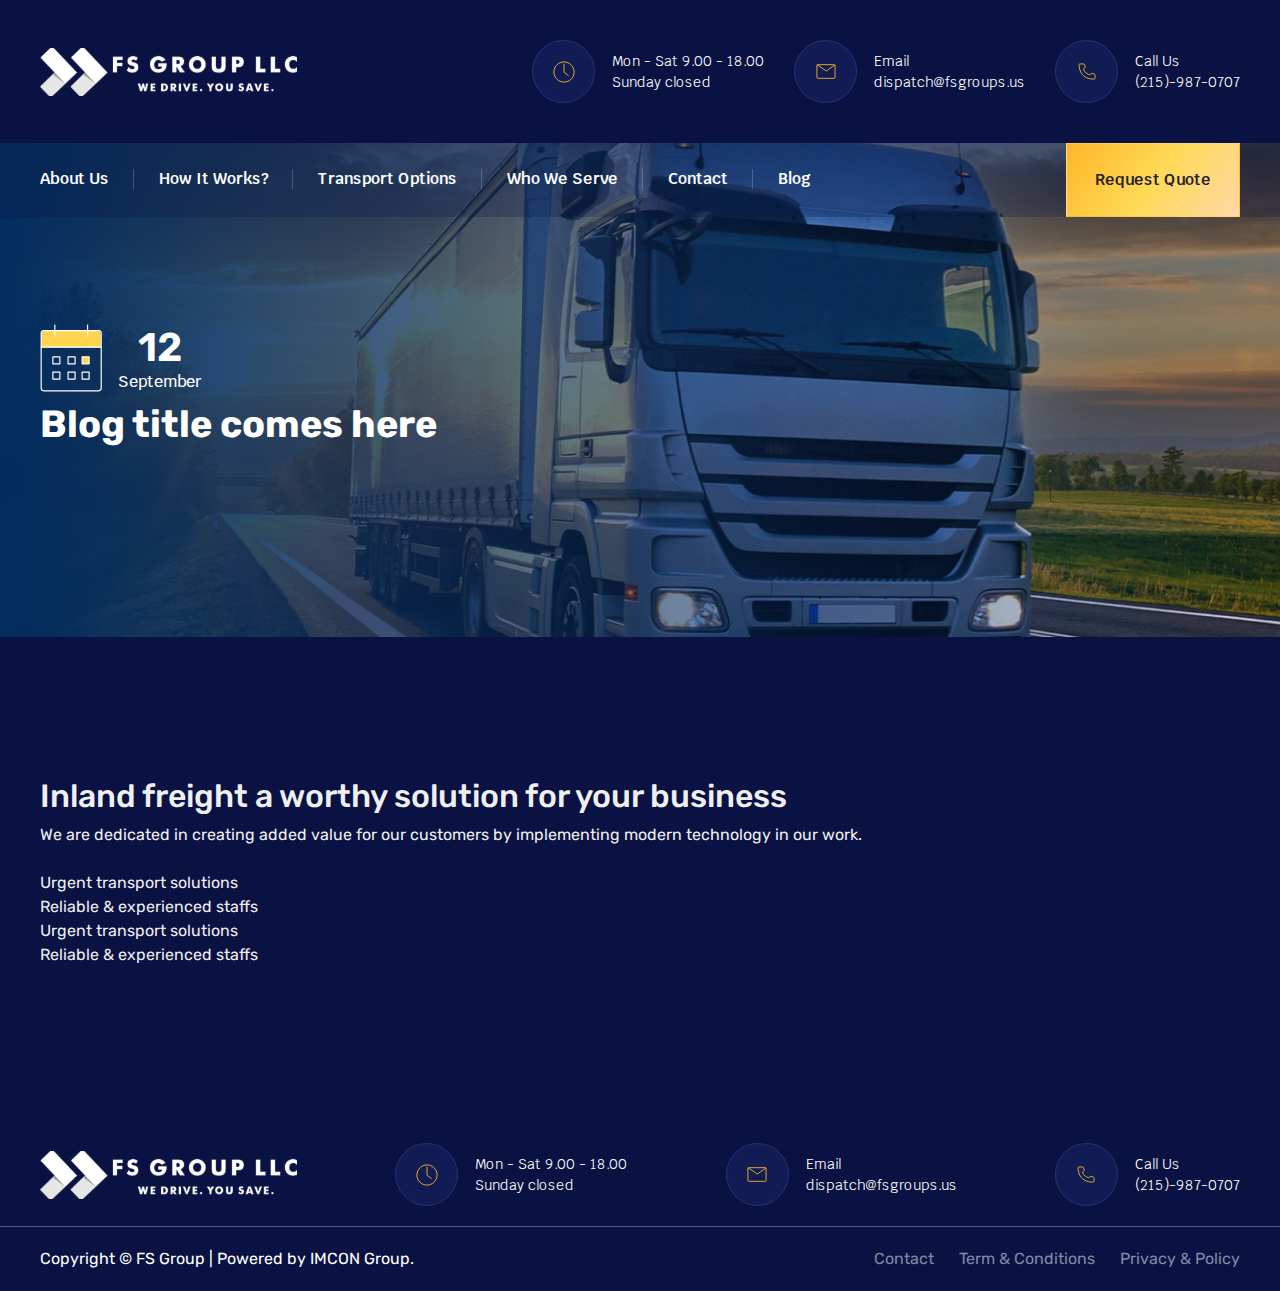
<file: blog.html>
<!DOCTYPE html>
<html lang="en">
  <head>
    <meta charset="UTF-8" />
    <meta name="viewport" content="width=device-width, initial-scale=1.0" />
    <title>FS Group LLC</title>
    <link rel="stylesheet" href="./css/bootstrap.min.css" />
    <link
      rel="stylesheet"
      href="https://cdn.jsdelivr.net/npm/swiper@10/swiper-bundle.min.css"
    />
    <link href="https://unpkg.com/aos@2.3.1/dist/aos.css" rel="stylesheet" />
    <link rel="stylesheet" href="./css/main.min.css" />
  </head>
  <body>
    <!-- Navbar -->
    <nav class="navigation">
      <div class="navbar__top">
        <div class="container">
          <a href="/" class="navbar__logo">
            <img src="./images/logo_light.svg" alt="FS Group LLC" />
          </a>
          <div class="navbar__contact">
            <!-- Contact item -->
            <div class="navbar__contact-item">
              <div class="contact-item_icon">
                <img
                  src="./images/icon_clock.svg"
                  alt="clock icon"
                  width="22"
                  height="22"
                />
              </div>
              <div class="contact-item_info">
                <span>Mon - Sat 9.00 - 18.00</span>
                <span>Sunday closed</span>
              </div>
            </div>
            <!-- End of Contact item -->
            <!-- Contact item -->
            <div class="navbar__contact-item">
              <div class="contact-item_icon">
                <img
                  src="./images/icon_email.svg"
                  alt="email icon"
                  width="20"
                  height="15"
                />
              </div>
              <div class="contact-item_info">
                <span>Email</span>
                <a href="mailto:dispatch@fsgroups.us" class="contact__mail"
                  >dispatch@fsgroups.us</a
                >
              </div>
            </div>
            <!-- End of Contact item -->
            <!-- Contact item -->
            <div class="navbar__contact-item">
              <div class="contact-item_icon">
                <img
                  src="./images/icon_phone.svg"
                  alt="phone icon"
                  width="18"
                  height="17"
                />
              </div>
              <div class="contact-item_info">
                <span>Call Us</span>
                <a href="tel:2159870707" class="contact__phone"
                  >(215)-987-0707</a
                >
              </div>
            </div>
            <!-- End of Contact item -->
          </div>
        </div>
      </div>
      <div class="navbar__bottom">
        <div class="container">
          <ul class="navbar__menu">
            <li>
              <a href="/about">About Us</a>
            </li>
            <li>
              <a href="/pages">How It Works?</a>
            </li>
            <li>
              <a href="/projects">Transport Options</a>
            </li>
            <li>
              <a href="/contact">Who We Serve</a>
            </li>
            <li>
              <a href="/contact">Contact</a>
            </li>
            <li>
              <a href="/contact">Blog</a>
            </li>
          </ul>
          <a href="/order" class="btn">Request Quote</a>
        </div>
      </div>
    </nav>
    <!-- End of Navbar -->

    <!-- Mobile Nav -->
    <div class="mobile__nav">
      <div class="container">
        <div class="burger__btn" id="burger">
          <svg
            class="hb"
            xmlns="http://www.w3.org/2000/svg"
            viewBox="0 0 10 10"
            stroke="#eee"
            stroke-width=".6"
            fill="rgba(0,0,0,0)"
            stroke-linecap="round"
            style="cursor: pointer"
          >
            <path d="M2,3L5,3L8,3M2,5L8,5M2,7L5,7L8,7">
              <animate
                dur="0.2s"
                attributeName="d"
                values="M2,3L5,3L8,3M2,5L8,5M2,7L5,7L8,7;M3,3L5,5L7,3M5,5L5,5M3,7L5,5L7,7"
                fill="freeze"
                begin="start.begin"
              />
              <animate
                dur="0.2s"
                attributeName="d"
                values="M3,3L5,5L7,3M5,5L5,5M3,7L5,5L7,7;M2,3L5,3L8,3M2,5L8,5M2,7L5,7L8,7"
                fill="freeze"
                begin="reverse.begin"
              />
            </path>
            <rect width="10" height="10" stroke="none">
              <animate
                dur="2s"
                id="reverse"
                attributeName="width"
                begin="click"
              />
            </rect>
            <rect width="10" height="10" stroke="none">
              <animate
                dur="0.001s"
                id="start"
                attributeName="width"
                values="10;0"
                fill="freeze"
                begin="click"
              />
              <animate
                dur="0.001s"
                attributeName="width"
                values="0;10"
                fill="freeze"
                begin="reverse.begin"
              />
            </rect>
          </svg>
        </div>
        <div class="mobile__menu" id="menu">
          <ul class="mobile__menu_list">
            <li>
              <a href="/about">About Us</a>
            </li>
            <li>
              <a href="/pages">How It Works?</a>
            </li>
            <li>
              <a href="/projects">Transport Options</a>
            </li>
            <li>
              <a href="/contact">Who We Serve</a>
            </li>
            <li>
              <a href="/contact">Contact</a>
            </li>
            <li>
              <a href="/contact">Blog</a>
            </li>
          </ul>
        </div>
        <a href="/" class="logo-container">
          <img src="./images/logo_light.svg" alt="FS Group" />
        </a>
        <a href="/order" class="btn"><span>Get a Quote</span></a>
      </div>
    </div>
    <!-- End of Mobile Nav -->

    <!-- Caption section -->
    <section
      class="caption"
      style="background-image: url(./images/bg_about.jpeg)"
    >
      <div class="layer">
        <div class="container">
          <span class="d-flex gap-3">
            <img src="./images/icon_calendar-white.svg" alt="calendar" />
            <span class="newsDate">
              <span>12</span>
              <span>September</span>
            </span>
          </span>
          <h2>Blog title comes here</h2>
        </div>
      </div>
    </section>
    <!-- End of Caption section -->

    <!-- Blogs section -->
    <section class="oneBlog">
      <div class="container">
        <h2>Inland freight a worthy solution for your business</h2>
        <p>
          We are dedicated in creating added value for our customers by
          implementing modern technology in our work.
          <br /><br />
          Urgent transport solutions <br />
          Reliable & experienced staffs <br />
          Urgent transport solutions <br />
          Reliable & experienced staffs <br />
        </p>
      </div>
    </section>
    <!-- End of Blogs section -->

    <!-- Footer -->
    <footer class="footer">
      <div class="container footer__wrapper">
        <a href="/">
          <img src="./images/logo_light.svg" alt="FS Group" />
        </a>
        <!-- Contact item -->
        <div class="navbar__contact-item">
          <div class="contact-item_icon">
            <img
              src="./images/icon_clock.svg"
              alt="clock icon"
              width="22"
              height="22"
            />
          </div>
          <div class="contact-item_info">
            <span>Mon - Sat 9.00 - 18.00</span>
            <span>Sunday closed</span>
          </div>
        </div>
        <!-- End of Contact item -->
        <!-- Contact item -->
        <div class="navbar__contact-item">
          <div class="contact-item_icon">
            <img
              src="./images/icon_email.svg"
              alt="email icon"
              width="20"
              height="15"
            />
          </div>
          <div class="contact-item_info">
            <span>Email</span>
            <a href="mailto:dispatch@fsgroups.us" class="contact__mail"
              >dispatch@fsgroups.us</a
            >
          </div>
        </div>
        <!-- End of Contact item -->
        <!-- Contact item -->
        <div class="navbar__contact-item">
          <div class="contact-item_icon">
            <img
              src="./images/icon_phone.svg"
              alt="phone icon"
              width="18"
              height="17"
            />
          </div>
          <div class="contact-item_info">
            <span>Call Us</span>
            <a href="tel:+12159870707" class="contact__phone">(215)-987-0707</a>
          </div>
        </div>
        <!-- End of Contact item -->
      </div>
      <div class="copyright">
        <div class="container">
          <span>Copyright © FS Group | Powered by IMCON Group.</span>
          <ul class="footer__nav">
            <li>
              <a href="/">Contact</a>
            </li>
            <li>
              <a href="/">Term & Conditions</a>
            </li>
            <li>
              <a href="/">Privacy & Policy</a>
            </li>
          </ul>
        </div>
      </div>
    </footer>
    <!-- End of Footer -->

    <script src="https://cdn.jsdelivr.net/npm/swiper@10/swiper-bundle.min.js"></script>
    <script src="./js/bootstrap.min.js"></script>
    <script src="https://unpkg.com/aos@2.3.1/dist/aos.js"></script>
    <script src="./js/main.js"></script>
  </body>
</html>
</file>
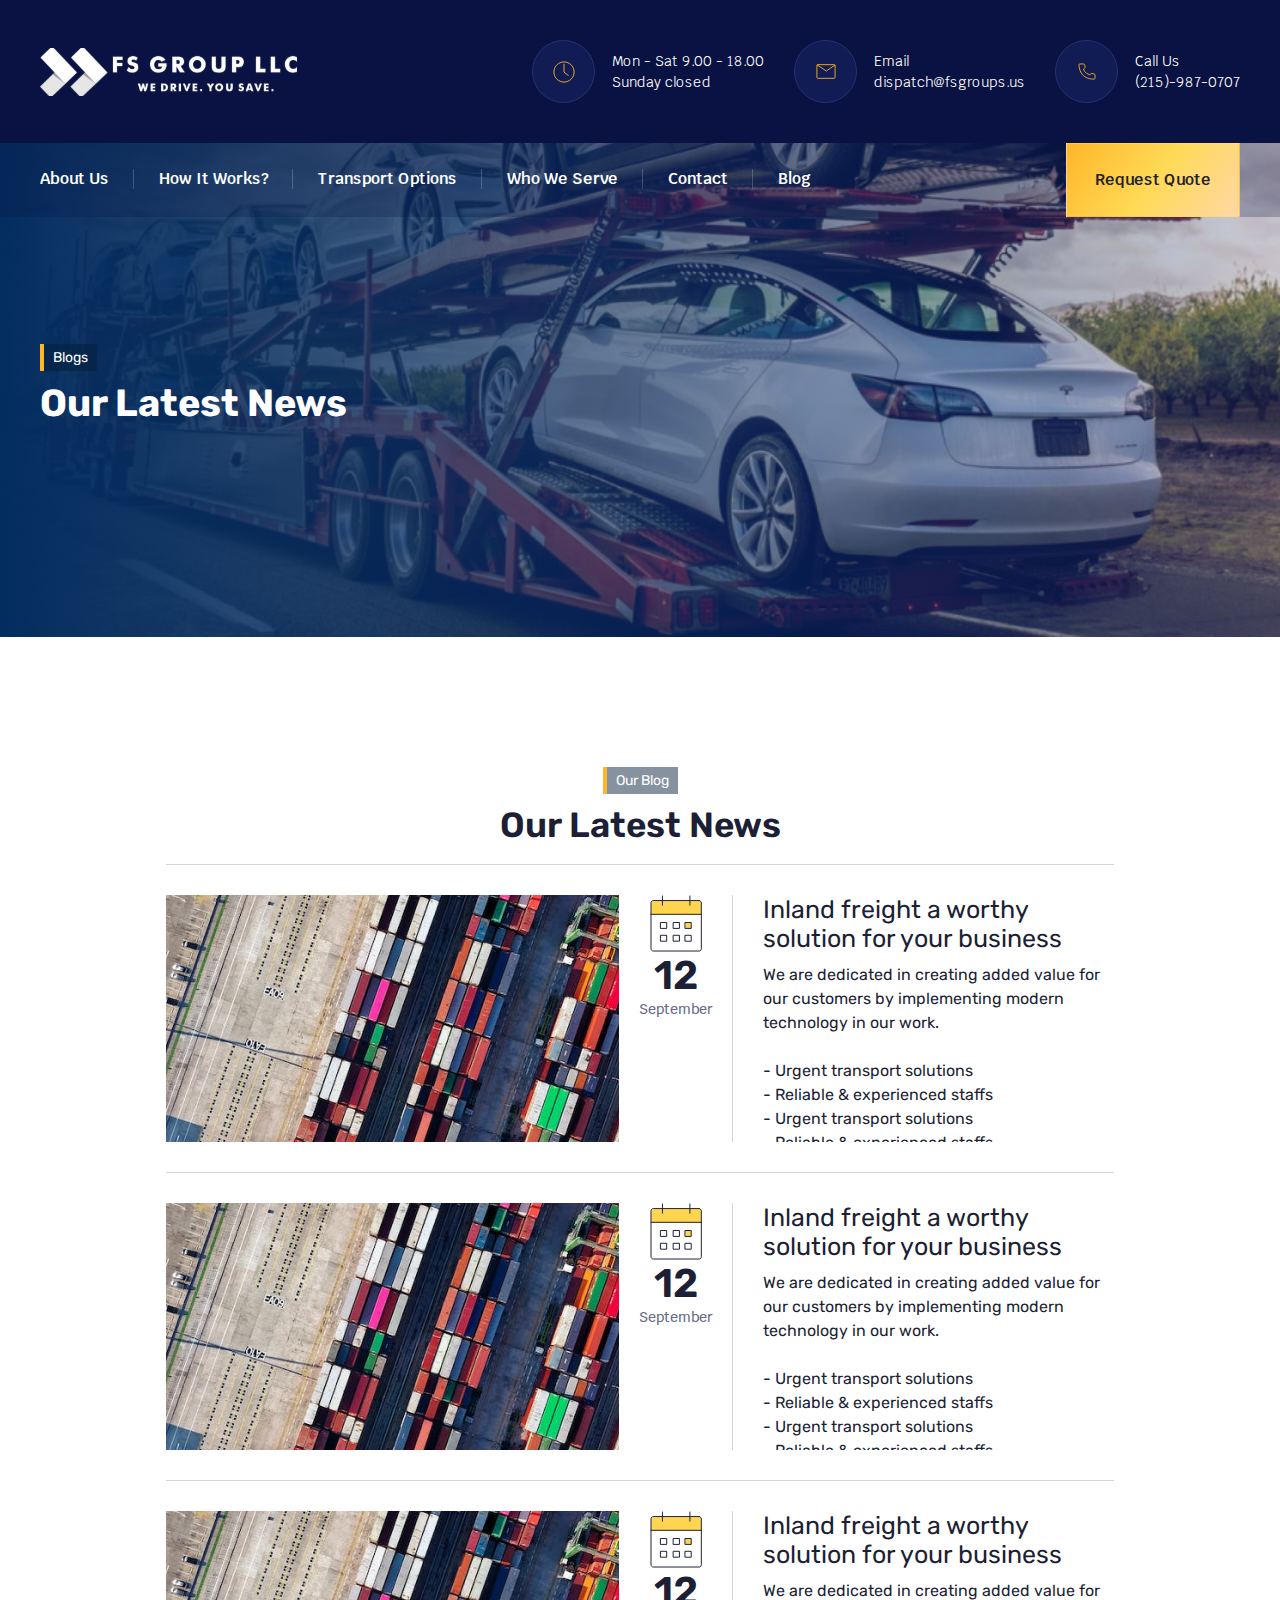
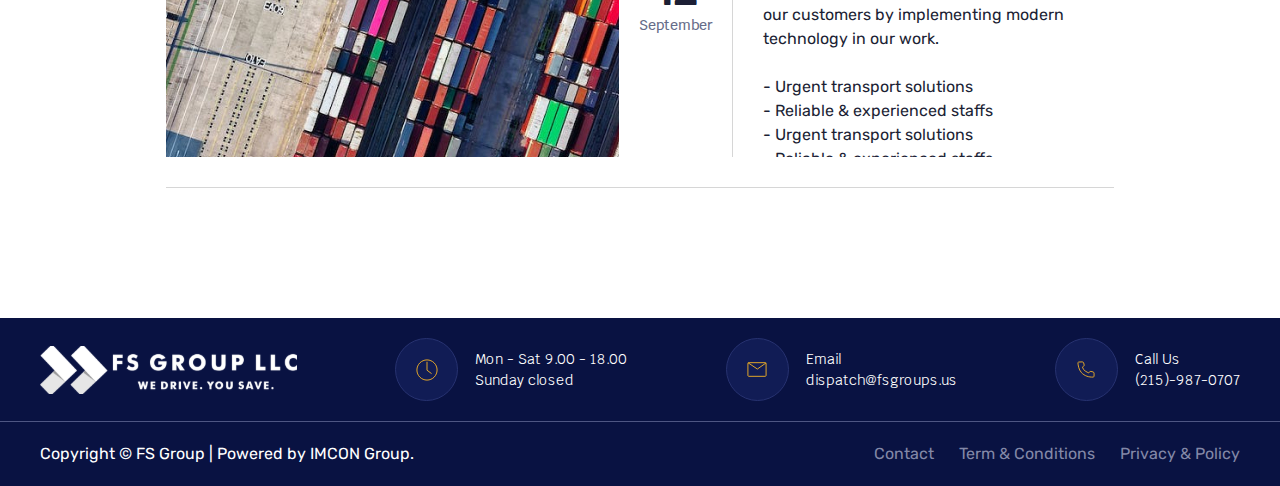
<file: blogs.html>
<!DOCTYPE html>
<html lang="en">
  <head>
    <meta charset="UTF-8" />
    <meta name="viewport" content="width=device-width, initial-scale=1.0" />
    <title>FS Group LLC</title>
    <link rel="stylesheet" href="./css/bootstrap.min.css" />
    <link
      rel="stylesheet"
      href="https://cdn.jsdelivr.net/npm/swiper@10/swiper-bundle.min.css"
    />
    <link href="https://unpkg.com/aos@2.3.1/dist/aos.css" rel="stylesheet" />
    <link rel="stylesheet" href="./css/main.min.css" />
  </head>
  <body>
    <!-- Navbar -->
    <nav class="navigation">
      <div class="navbar__top">
        <div class="container">
          <a href="/" class="navbar__logo">
            <img src="./images/logo_light.svg" alt="FS Group LLC" />
          </a>
          <div class="navbar__contact">
            <!-- Contact item -->
            <div class="navbar__contact-item">
              <div class="contact-item_icon">
                <img
                  src="./images/icon_clock.svg"
                  alt="clock icon"
                  width="22"
                  height="22"
                />
              </div>
              <div class="contact-item_info">
                <span>Mon - Sat 9.00 - 18.00</span>
                <span>Sunday closed</span>
              </div>
            </div>
            <!-- End of Contact item -->
            <!-- Contact item -->
            <div class="navbar__contact-item">
              <div class="contact-item_icon">
                <img
                  src="./images/icon_email.svg"
                  alt="email icon"
                  width="20"
                  height="15"
                />
              </div>
              <div class="contact-item_info">
                <span>Email</span>
                <a href="mailto:dispatch@fsgroups.us" class="contact__mail"
                  >dispatch@fsgroups.us</a
                >
              </div>
            </div>
            <!-- End of Contact item -->
            <!-- Contact item -->
            <div class="navbar__contact-item">
              <div class="contact-item_icon">
                <img
                  src="./images/icon_phone.svg"
                  alt="phone icon"
                  width="18"
                  height="17"
                />
              </div>
              <div class="contact-item_info">
                <span>Call Us</span>
                <a href="tel:2159870707" class="contact__phone"
                  >(215)-987-0707</a
                >
              </div>
            </div>
            <!-- End of Contact item -->
          </div>
        </div>
      </div>
      <div class="navbar__bottom">
        <div class="container">
          <ul class="navbar__menu">
            <li>
              <a href="/about">About Us</a>
            </li>
            <li>
              <a href="/pages">How It Works?</a>
            </li>
            <li>
              <a href="/projects">Transport Options</a>
            </li>
            <li>
              <a href="/contact">Who We Serve</a>
            </li>
            <li>
              <a href="/contact">Contact</a>
            </li>
            <li>
              <a href="/contact">Blog</a>
            </li>
          </ul>
          <a href="/order" class="btn">Request Quote</a>
        </div>
      </div>
    </nav>
    <!-- End of Navbar -->

    <!-- Mobile Nav -->
    <div class="mobile__nav">
      <div class="container">
        <div class="burger__btn" id="burger">
          <svg
            class="hb"
            xmlns="http://www.w3.org/2000/svg"
            viewBox="0 0 10 10"
            stroke="#eee"
            stroke-width=".6"
            fill="rgba(0,0,0,0)"
            stroke-linecap="round"
            style="cursor: pointer"
          >
            <path d="M2,3L5,3L8,3M2,5L8,5M2,7L5,7L8,7">
              <animate
                dur="0.2s"
                attributeName="d"
                values="M2,3L5,3L8,3M2,5L8,5M2,7L5,7L8,7;M3,3L5,5L7,3M5,5L5,5M3,7L5,5L7,7"
                fill="freeze"
                begin="start.begin"
              />
              <animate
                dur="0.2s"
                attributeName="d"
                values="M3,3L5,5L7,3M5,5L5,5M3,7L5,5L7,7;M2,3L5,3L8,3M2,5L8,5M2,7L5,7L8,7"
                fill="freeze"
                begin="reverse.begin"
              />
            </path>
            <rect width="10" height="10" stroke="none">
              <animate
                dur="2s"
                id="reverse"
                attributeName="width"
                begin="click"
              />
            </rect>
            <rect width="10" height="10" stroke="none">
              <animate
                dur="0.001s"
                id="start"
                attributeName="width"
                values="10;0"
                fill="freeze"
                begin="click"
              />
              <animate
                dur="0.001s"
                attributeName="width"
                values="0;10"
                fill="freeze"
                begin="reverse.begin"
              />
            </rect>
          </svg>
        </div>
        <div class="mobile__menu" id="menu">
          <ul class="mobile__menu_list">
            <li>
              <a href="/about">About Us</a>
            </li>
            <li>
              <a href="/pages">How It Works?</a>
            </li>
            <li>
              <a href="/projects">Transport Options</a>
            </li>
            <li>
              <a href="/contact">Who We Serve</a>
            </li>
            <li>
              <a href="/contact">Contact</a>
            </li>
            <li>
              <a href="/contact">Blog</a>
            </li>
          </ul>
        </div>
        <a href="/" class="logo-container">
          <img src="./images/logo_light.svg" alt="FS Group" />
        </a>
        <a href="/order" class="btn"><span>Get a Quote</span></a>
      </div>
    </div>
    <!-- End of Mobile Nav -->

    <!-- Caption section -->
    <section
      class="caption"
      style="background-image: url(./images/steps__image.jpeg)"
    >
      <div class="layer">
        <div class="container">
          <span class="badgeTitle">Blogs</span>
          <h2>Our Latest News</h2>
        </div>
      </div>
    </section>
    <!-- End of Caption section -->

    <!-- Blogs section -->
    <div class="blogs">
      <div class="container">
        <span class="badgeTitle">Our Blog</span>
        <h2>Our Latest News</h2>

        <div class="blogs__wrapper">
          <!-- Blog -->
          <a href="contact.html" class="blog">
            <img src="./images/blog__img.jpeg" alt="Blog title" />
            <div class="blog__date">
              <img src="./images/icon__calendar.svg" alt="calendar" />
              <span class="date__day">12</span>
              <span class="date__month">September</span>
            </div>
            <div class="blog__description">
              <h3>Inland freight a worthy solution for your business</h3>
              <p>
                We are dedicated in creating added value for our customers by
                implementing modern technology in our work.
                <br /><br />
                - Urgent transport solutions <br />
                - Reliable & experienced staffs <br />
                - Urgent transport solutions <br />
                - Reliable & experienced staffs <br />
              </p>
            </div>
          </a>
          <!-- End of Blog -->
          <!-- Blog -->
          <a href="contact.html" class="blog">
            <img src="./images/blog__img.jpeg" alt="Blog title" />
            <div class="blog__date">
              <img src="./images/icon__calendar.svg" alt="calendar" />
              <span class="date__day">12</span>
              <span class="date__month">September</span>
            </div>
            <div class="blog__description">
              <h3>Inland freight a worthy solution for your business</h3>
              <p>
                We are dedicated in creating added value for our customers by
                implementing modern technology in our work.
                <br /><br />
                - Urgent transport solutions <br />
                - Reliable & experienced staffs <br />
                - Urgent transport solutions <br />
                - Reliable & experienced staffs <br />
              </p>
            </div>
          </a>
          <!-- End of Blog -->
          <!-- Blog -->
          <a href="contact.html" class="blog">
            <img src="./images/blog__img.jpeg" alt="Blog title" />
            <div class="blog__date">
              <img src="./images/icon__calendar.svg" alt="calendar" />
              <span class="date__day">12</span>
              <span class="date__month">September</span>
            </div>
            <div class="blog__description">
              <h3>Inland freight a worthy solution for your business</h3>
              <p>
                We are dedicated in creating added value for our customers by
                implementing modern technology in our work.
                <br /><br />
                - Urgent transport solutions <br />
                - Reliable & experienced staffs <br />
                - Urgent transport solutions <br />
                - Reliable & experienced staffs <br />
              </p>
            </div>
          </a>
          <!-- End of Blog -->
        </div>
      </div>
    </div>
    <!-- End of Blogs section -->

    <!-- Footer -->
    <footer class="footer">
      <div class="container footer__wrapper">
        <a href="/">
          <img src="./images/logo_light.svg" alt="FS Group" />
        </a>
        <!-- Contact item -->
        <div class="navbar__contact-item">
          <div class="contact-item_icon">
            <img
              src="./images/icon_clock.svg"
              alt="clock icon"
              width="22"
              height="22"
            />
          </div>
          <div class="contact-item_info">
            <span>Mon - Sat 9.00 - 18.00</span>
            <span>Sunday closed</span>
          </div>
        </div>
        <!-- End of Contact item -->
        <!-- Contact item -->
        <div class="navbar__contact-item">
          <div class="contact-item_icon">
            <img
              src="./images/icon_email.svg"
              alt="email icon"
              width="20"
              height="15"
            />
          </div>
          <div class="contact-item_info">
            <span>Email</span>
            <a href="mailto:dispatch@fsgroups.us" class="contact__mail"
              >dispatch@fsgroups.us</a
            >
          </div>
        </div>
        <!-- End of Contact item -->
        <!-- Contact item -->
        <div class="navbar__contact-item">
          <div class="contact-item_icon">
            <img
              src="./images/icon_phone.svg"
              alt="phone icon"
              width="18"
              height="17"
            />
          </div>
          <div class="contact-item_info">
            <span>Call Us</span>
            <a href="tel:+12159870707" class="contact__phone">(215)-987-0707</a>
          </div>
        </div>
        <!-- End of Contact item -->
      </div>
      <div class="copyright">
        <div class="container">
          <span>Copyright © FS Group | Powered by IMCON Group.</span>
          <ul class="footer__nav">
            <li>
              <a href="/">Contact</a>
            </li>
            <li>
              <a href="/">Term & Conditions</a>
            </li>
            <li>
              <a href="/">Privacy & Policy</a>
            </li>
          </ul>
        </div>
      </div>
    </footer>
    <!-- End of Footer -->

    <script src="https://cdn.jsdelivr.net/npm/swiper@10/swiper-bundle.min.js"></script>
    <script src="./js/bootstrap.min.js"></script>
    <script src="https://unpkg.com/aos@2.3.1/dist/aos.js"></script>
    <script src="./js/main.js"></script>
  </body>
</html>
</file>
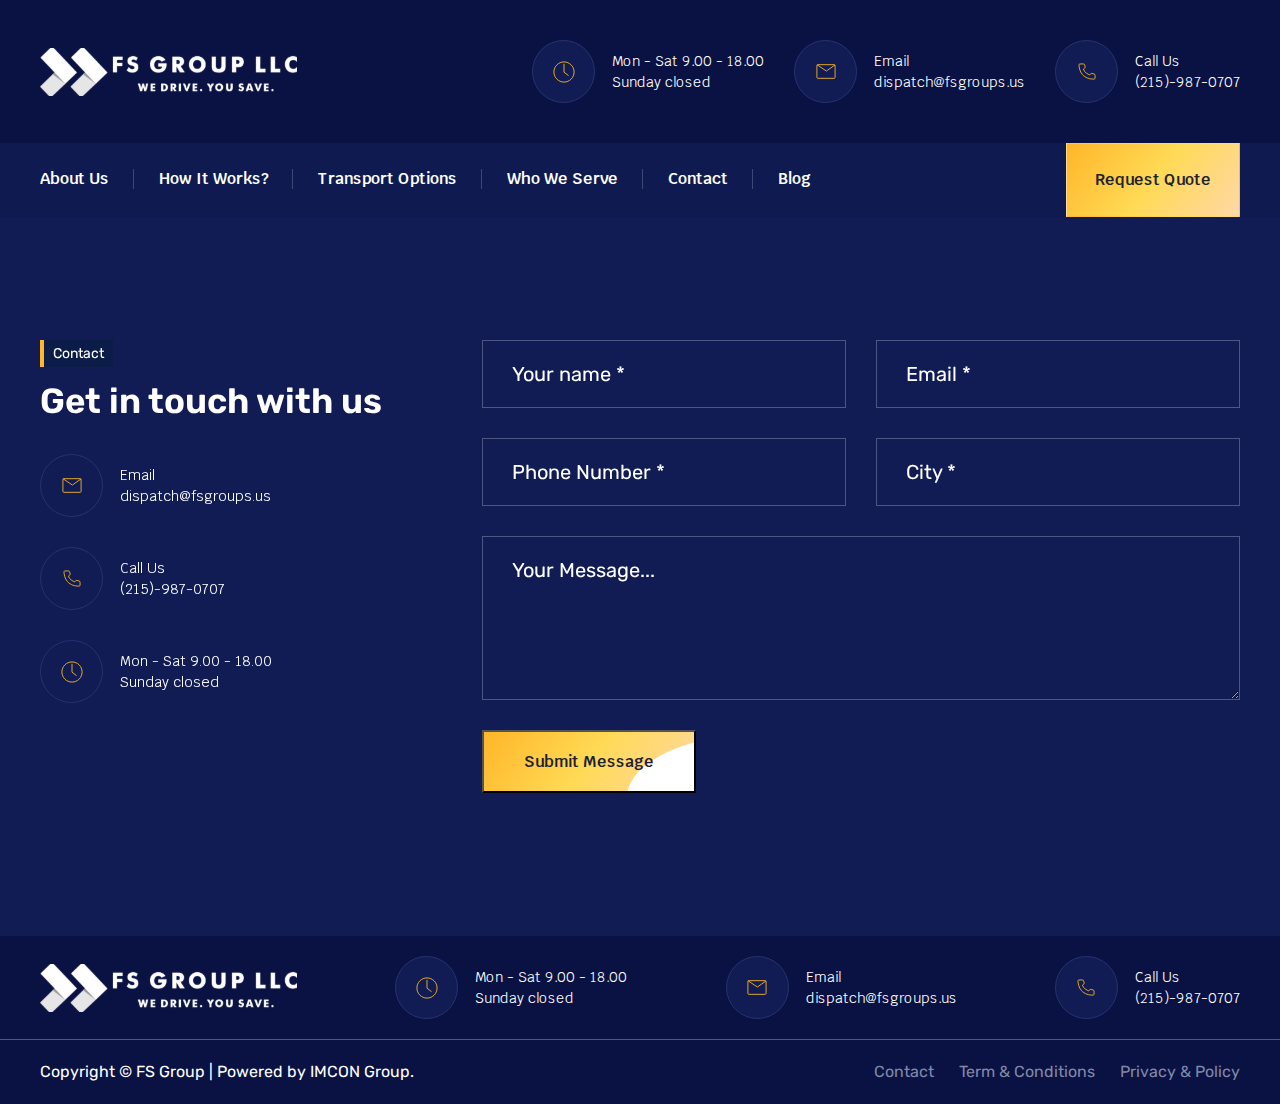
<file: contact.html>
<!DOCTYPE html>
<html lang="en">
  <head>
    <meta charset="UTF-8" />
    <meta name="viewport" content="width=device-width, initial-scale=1.0" />
    <title>FS Group LLC</title>
    <link rel="stylesheet" href="./css/bootstrap.min.css" />
    <link
      rel="stylesheet"
      href="https://cdn.jsdelivr.net/npm/swiper@10/swiper-bundle.min.css"
    />
    <link href="https://unpkg.com/aos@2.3.1/dist/aos.css" rel="stylesheet" />
    <link rel="stylesheet" href="./css/main.min.css" />
  </head>
  <body>
    <!-- Navbar -->
    <nav class="navigation">
      <div class="navbar__top">
        <div class="container">
          <a href="contact.html" class="navbar__logo">
            <img src="./images/logo_light.svg" alt="FS Group LLC" />
          </a>
          <div class="navbar__contact">
            <!-- Contact item -->
            <div class="navbar__contact-item">
              <div class="contact-item_icon">
                <img
                  src="./images/icon_clock.svg"
                  alt="clock icon"
                  width="22"
                  height="22"
                />
              </div>
              <div class="contact-item_info">
                <span>Mon - Sat 9.00 - 18.00</span>
                <span>Sunday closed</span>
              </div>
            </div>
            <!-- End of Contact item -->
            <!-- Contact item -->
            <div class="navbar__contact-item">
              <div class="contact-item_icon">
                <img
                  src="./images/icon_email.svg"
                  alt="email icon"
                  width="20"
                  height="15"
                />
              </div>
              <div class="contact-item_info">
                <span>Email</span>
                <a href="mailto:dispatch@fsgroups.us" class="contact__mail"
                  >dispatch@fsgroups.us</a
                >
              </div>
            </div>
            <!-- End of Contact item -->
            <!-- Contact item -->
            <div class="navbar__contact-item">
              <div class="contact-item_icon">
                <img
                  src="./images/icon_phone.svg"
                  alt="phone icon"
                  width="18"
                  height="17"
                />
              </div>
              <div class="contact-item_info">
                <span>Call Us</span>
                <a href="tel:2159870707" class="contact__phone"
                  >(215)-987-0707</a
                >
              </div>
            </div>
            <!-- End of Contact item -->
          </div>
        </div>
      </div>
      <div class="navbar__bottom">
        <div class="container">
          <ul class="navbar__menu">
            <li>
              <a href="/about">About Us</a>
            </li>
            <li>
              <a href="/pages">How It Works?</a>
            </li>
            <li>
              <a href="/projects">Transport Options</a>
            </li>
            <li>
              <a href="/contact">Who We Serve</a>
            </li>
            <li>
              <a href="/contact">Contact</a>
            </li>
            <li>
              <a href="/contact">Blog</a>
            </li>
          </ul>
          <a href="contact.html" class="btn">Request Quote</a>
        </div>
      </div>
    </nav>
    <!-- End of Navbar -->

    <!-- Mobile Nav -->
    <div class="mobile__nav">
      <div class="container">
        <div class="burger__btn" id="burger">
          <svg
            class="hb"
            xmlns="http://www.w3.org/2000/svg"
            viewBox="0 0 10 10"
            stroke="#eee"
            stroke-width=".6"
            fill="rgba(0,0,0,0)"
            stroke-linecap="round"
            style="cursor: pointer"
          >
            <path d="M2,3L5,3L8,3M2,5L8,5M2,7L5,7L8,7">
              <animate
                dur="0.2s"
                attributeName="d"
                values="M2,3L5,3L8,3M2,5L8,5M2,7L5,7L8,7;M3,3L5,5L7,3M5,5L5,5M3,7L5,5L7,7"
                fill="freeze"
                begin="start.begin"
              />
              <animate
                dur="0.2s"
                attributeName="d"
                values="M3,3L5,5L7,3M5,5L5,5M3,7L5,5L7,7;M2,3L5,3L8,3M2,5L8,5M2,7L5,7L8,7"
                fill="freeze"
                begin="reverse.begin"
              />
            </path>
            <rect width="10" height="10" stroke="none">
              <animate
                dur="2s"
                id="reverse"
                attributeName="width"
                begin="click"
              />
            </rect>
            <rect width="10" height="10" stroke="none">
              <animate
                dur="0.001s"
                id="start"
                attributeName="width"
                values="10;0"
                fill="freeze"
                begin="click"
              />
              <animate
                dur="0.001s"
                attributeName="width"
                values="0;10"
                fill="freeze"
                begin="reverse.begin"
              />
            </rect>
          </svg>
        </div>
        <div class="mobile__menu" id="menu">
          <ul class="mobile__menu_list">
            <li>
              <a href="/about">About Us</a>
            </li>
            <li>
              <a href="/pages">How It Works?</a>
            </li>
            <li>
              <a href="/projects">Transport Options</a>
            </li>
            <li>
              <a href="/contact">Who We Serve</a>
            </li>
            <li>
              <a href="/contact">Contact</a>
            </li>
            <li>
              <a href="/contact">Blog</a>
            </li>
          </ul>
        </div>
        <a href="contact.html" class="logo-container">
          <img src="./images/logo_light.svg" alt="FS Group" />
        </a>
        <a href="contact.html" class="btn"><span>Get a Quote</span></a>
      </div>
    </div>
    <!-- End of Mobile Nav -->

    <!-- Get in Touch section -->
    <div class="contact contact__page">
      <div class="container contact__wrapper">
        <div class="contact__info">
          <span class="badgeTitle" data-aos="fade-up">Contact</span>
          <h2 data-aos="fade-up">Get in touch with us</h2>
          <!-- Contact item -->
          <div class="navbar__contact-item" data-aos="fade-up">
            <div class="contact-item_icon">
              <img
                src="./images/icon_email.svg"
                alt="email icon"
                width="20"
                height="15"
              />
            </div>
            <div class="contact-item_info">
              <span>Email</span>
              <a href="mailto:dispatch@fsgroups.us" class="contact__mail"
                >dispatch@fsgroups.us</a
              >
            </div>
          </div>
          <!-- End of Contact item -->

          <!-- Contact item -->
          <div class="navbar__contact-item" data-aos="fade-up">
            <div class="contact-item_icon">
              <img
                src="./images/icon_phone.svg"
                alt="phone icon"
                width="18"
                height="17"
              />
            </div>
            <div class="contact-item_info">
              <span>Call Us</span>
              <a href="tel:+12159870707" class="contact__phone"
                >(215)-987-0707</a
              >
            </div>
          </div>
          <!-- End of Contact item -->
          <!-- Contact item -->
          <div class="navbar__contact-item" data-aos="fade-up">
            <div class="contact-item_icon">
              <img
                src="./images/icon_clock.svg"
                alt="clock icon"
                width="22"
                height="22"
              />
            </div>
            <div class="contact-item_info">
              <span>Mon - Sat 9.00 - 18.00</span>
              <span>Sunday closed</span>
            </div>
          </div>
          <!-- End of Contact item -->
        </div>
        <form class="contact__form">
          <input
            class="contact__input"
            type="text"
            placeholder="Your name *"
            name=""
            id=""
            required
            data-aos="fade-up"
          />
          <input
            class="contact__input"
            type="email"
            placeholder="Email *"
            name=""
            id=""
            required
            data-aos="fade-up"
          />
          <input
            class="contact__input"
            type="tel"
            placeholder="Phone Number *"
            name=""
            id=""
            required
            data-aos="fade-up"
          />
          <input
            class="contact__input"
            type="text"
            placeholder="City *"
            name=""
            id=""
            required
            data-aos="fade-up"
          />
          <textarea
            class="contact__input"
            name=""
            id=""
            cols="30"
            rows="5"
            placeholder="Your Message..."
            data-aos="fade-up"
          ></textarea>
          <button type="submit" class="submit__btn" data-aos="fade-right">
            <span>Submit Message</span>
          </button>
        </form>
      </div>
    </div>
    <!-- End of Get in Touch section -->

    <!-- Footer -->
    <footer class="footer">
      <div class="container footer__wrapper">
        <a href="contact.html">
          <img src="./images/logo_light.svg" alt="FS Group" />
        </a>
        <!-- Contact item -->
        <div class="navbar__contact-item">
          <div class="contact-item_icon">
            <img
              src="./images/icon_clock.svg"
              alt="clock icon"
              width="22"
              height="22"
            />
          </div>
          <div class="contact-item_info">
            <span>Mon - Sat 9.00 - 18.00</span>
            <span>Sunday closed</span>
          </div>
        </div>
        <!-- End of Contact item -->
        <!-- Contact item -->
        <div class="navbar__contact-item">
          <div class="contact-item_icon">
            <img
              src="./images/icon_email.svg"
              alt="email icon"
              width="20"
              height="15"
            />
          </div>
          <div class="contact-item_info">
            <span>Email</span>
            <a href="mailto:dispatch@fsgroups.us" class="contact__mail"
              >dispatch@fsgroups.us</a
            >
          </div>
        </div>
        <!-- End of Contact item -->
        <!-- Contact item -->
        <div class="navbar__contact-item">
          <div class="contact-item_icon">
            <img
              src="./images/icon_phone.svg"
              alt="phone icon"
              width="18"
              height="17"
            />
          </div>
          <div class="contact-item_info">
            <span>Call Us</span>
            <a href="tel:+12159870707" class="contact__phone">(215)-987-0707</a>
          </div>
        </div>
        <!-- End of Contact item -->
      </div>
      <div class="copyright">
        <div class="container">
          <span>Copyright © FS Group | Powered by IMCON Group.</span>
          <ul class="footer__nav">
            <li>
              <a href="contact.html">Contact</a>
            </li>
            <li>
              <a href="contact.html">Term & Conditions</a>
            </li>
            <li>
              <a href="contact.html">Privacy & Policy</a>
            </li>
          </ul>
        </div>
      </div>
    </footer>
    <!-- End of Footer -->

    <script src="https://cdn.jsdelivr.net/npm/swiper@10/swiper-bundle.min.js"></script>
    <script src="./js/bootstrap.min.js"></script>
    <script src="https://unpkg.com/aos@2.3.1/dist/aos.js"></script>
    <script src="./js/main.js"></script>
  </body>
</html>
</file>
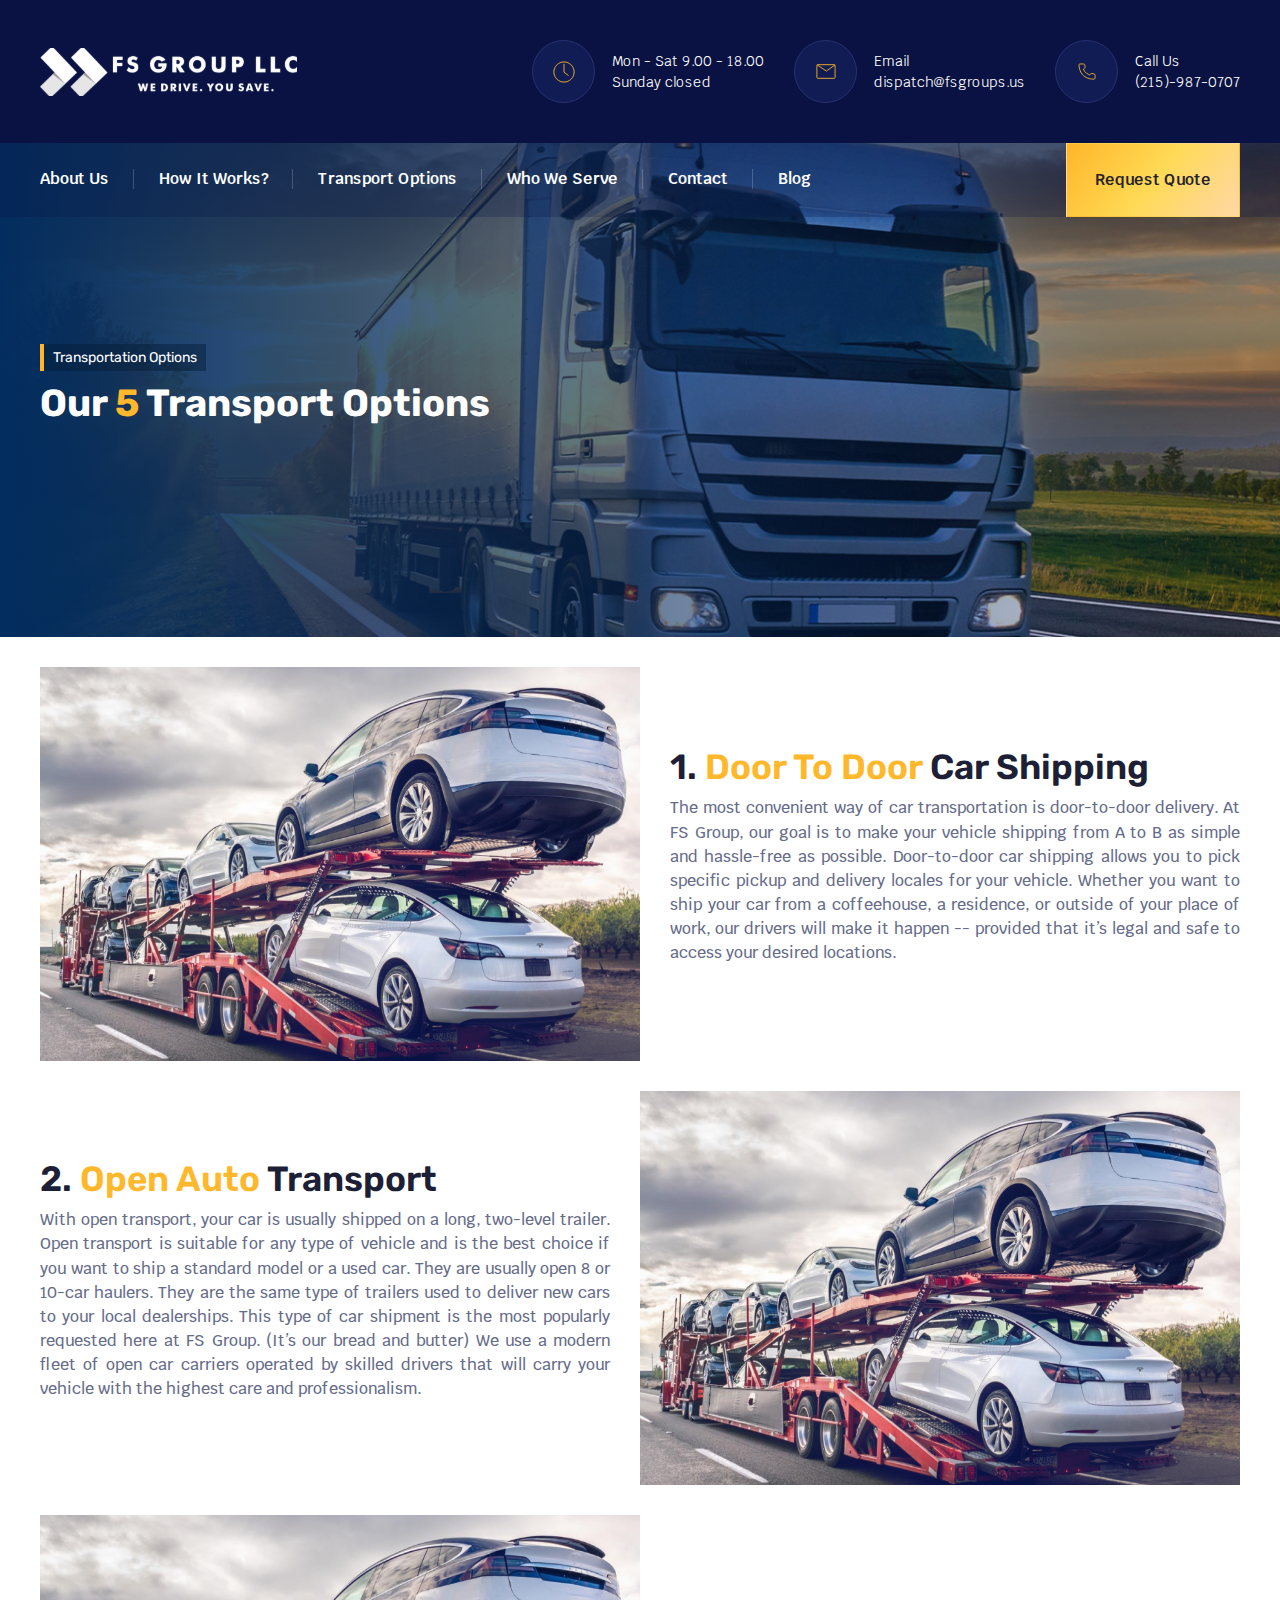
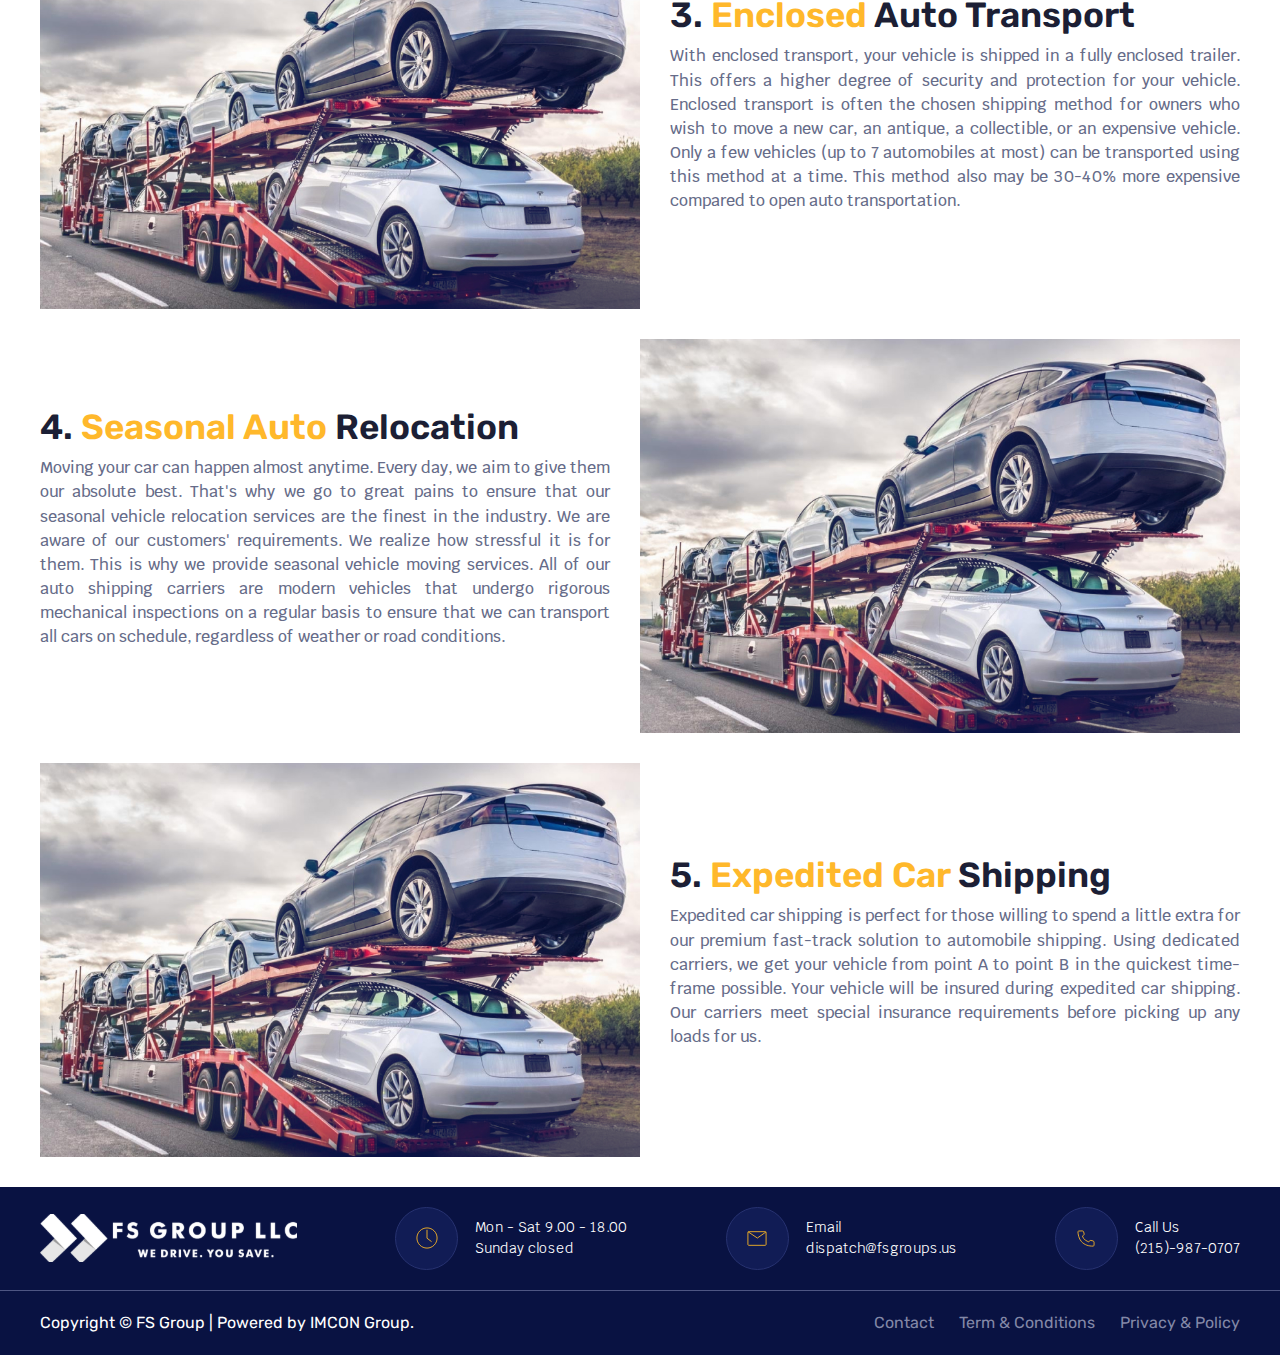
<file: options.html>
<!DOCTYPE html>
<html lang="en">
  <head>
    <meta charset="UTF-8" />
    <meta name="viewport" content="width=device-width, initial-scale=1.0" />
    <title>FS Group LLC</title>
    <link rel="stylesheet" href="./css/bootstrap.min.css" />
    <link
      rel="stylesheet"
      href="https://cdn.jsdelivr.net/npm/swiper@10/swiper-bundle.min.css"
    />
    <!-- <link href="https://unpkg.com/aos@2.3.1/dist/aos.css" rel="stylesheet" /> -->
    <link rel="stylesheet" href="./css/main.min.css" />
  </head>
  <body>
    <!-- Navbar -->
    <nav class="navigation">
      <div class="navbar__top">
        <div class="container">
          <a href="/" class="navbar__logo">
            <img src="./images/logo_light.svg" alt="FS Group LLC" />
          </a>
          <div class="navbar__contact">
            <!-- Contact item -->
            <div class="navbar__contact-item">
              <div class="contact-item_icon">
                <img
                  src="./images/icon_clock.svg"
                  alt="clock icon"
                  width="22"
                  height="22"
                />
              </div>
              <div class="contact-item_info">
                <span>Mon - Sat 9.00 - 18.00</span>
                <span>Sunday closed</span>
              </div>
            </div>
            <!-- End of Contact item -->
            <!-- Contact item -->
            <div class="navbar__contact-item">
              <div class="contact-item_icon">
                <img
                  src="./images/icon_email.svg"
                  alt="email icon"
                  width="20"
                  height="15"
                />
              </div>
              <div class="contact-item_info">
                <span>Email</span>
                <a href="mailto:dispatch@fsgroups.us" class="contact__mail"
                  >dispatch@fsgroups.us</a
                >
              </div>
            </div>
            <!-- End of Contact item -->
            <!-- Contact item -->
            <div class="navbar__contact-item">
              <div class="contact-item_icon">
                <img
                  src="./images/icon_phone.svg"
                  alt="phone icon"
                  width="18"
                  height="17"
                />
              </div>
              <div class="contact-item_info">
                <span>Call Us</span>
                <a href="tel:2159870707" class="contact__phone"
                  >(215)-987-0707</a
                >
              </div>
            </div>
            <!-- End of Contact item -->
          </div>
        </div>
      </div>
      <div class="navbar__bottom">
        <div class="container">
          <ul class="navbar__menu">
            <li>
              <a href="/about">About Us</a>
            </li>
            <li>
              <a href="/pages">How It Works?</a>
            </li>
            <li>
              <a href="/projects">Transport Options</a>
            </li>
            <li>
              <a href="/contact">Who We Serve</a>
            </li>
            <li>
              <a href="/contact">Contact</a>
            </li>
            <li>
              <a href="/contact">Blog</a>
            </li>
          </ul>
          <a href="/order" class="btn">Request Quote</a>
        </div>
      </div>
    </nav>
    <!-- End of Navbar -->

    <!-- Mobile Nav -->
    <div class="mobile__nav">
      <div class="container">
        <div class="burger__btn" id="burger">
          <svg
            class="hb"
            xmlns="http://www.w3.org/2000/svg"
            viewBox="0 0 10 10"
            stroke="#eee"
            stroke-width=".6"
            fill="rgba(0,0,0,0)"
            stroke-linecap="round"
            style="cursor: pointer"
          >
            <path d="M2,3L5,3L8,3M2,5L8,5M2,7L5,7L8,7">
              <animate
                dur="0.2s"
                attributeName="d"
                values="M2,3L5,3L8,3M2,5L8,5M2,7L5,7L8,7;M3,3L5,5L7,3M5,5L5,5M3,7L5,5L7,7"
                fill="freeze"
                begin="start.begin"
              />
              <animate
                dur="0.2s"
                attributeName="d"
                values="M3,3L5,5L7,3M5,5L5,5M3,7L5,5L7,7;M2,3L5,3L8,3M2,5L8,5M2,7L5,7L8,7"
                fill="freeze"
                begin="reverse.begin"
              />
            </path>
            <rect width="10" height="10" stroke="none">
              <animate
                dur="2s"
                id="reverse"
                attributeName="width"
                begin="click"
              />
            </rect>
            <rect width="10" height="10" stroke="none">
              <animate
                dur="0.001s"
                id="start"
                attributeName="width"
                values="10;0"
                fill="freeze"
                begin="click"
              />
              <animate
                dur="0.001s"
                attributeName="width"
                values="0;10"
                fill="freeze"
                begin="reverse.begin"
              />
            </rect>
          </svg>
        </div>
        <div class="mobile__menu" id="menu">
          <ul class="mobile__menu_list">
            <li>
              <a href="/about">About Us</a>
            </li>
            <li>
              <a href="/pages">How It Works?</a>
            </li>
            <li>
              <a href="/projects">Transport Options</a>
            </li>
            <li>
              <a href="/contact">Who We Serve</a>
            </li>
            <li>
              <a href="/contact">Contact</a>
            </li>
            <li>
              <a href="/contact">Blog</a>
            </li>
          </ul>
        </div>
        <a href="/" class="logo-container">
          <img src="./images/logo_light.svg" alt="FS Group" />
        </a>
        <a href="/order" class="btn"><span>Get a Quote</span></a>
      </div>
    </div>
    <!-- End of Mobile Nav -->

    <!-- Caption section -->
    <section class="caption aboutBg">
      <div class="layer">
        <div class="container">
          <span class="badgeTitle">Transportation Options</span>
          <h2>Our <span class="yellow">5</span> Transport Options</h2>
        </div>
      </div>
    </section>
    <!-- End of Caption section -->

    <div class="transportOptions">
      <div class="container">
        <div class="option">
          <img src="./images/steps__image.jpeg" alt="option" />
          <div class="option__description">
            <h3>1. <span class="yellow">Door To Door</span> Car Shipping</h3>
            <p>
              The most convenient way of car transportation is door-to-door
              delivery. At FS Group, our goal is to make your vehicle shipping
              from A to B as simple and hassle-free as possible. Door-to-door
              car shipping allows you to pick specific pickup and delivery
              locales for your vehicle. Whether you want to ship your car from a
              coffeehouse, a residence, or outside of your place of work, our
              drivers will make it happen -- provided that it’s legal and safe
              to access your desired locations.
            </p>
          </div>
        </div>
        <div class="option">
          <img src="./images/steps__image.jpeg" alt="option" />
          <div class="option__description">
            <h3>2. <span class="yellow">Open Auto</span> Transport</h3>
            <p>
              With open transport, your car is usually shipped on a long,
              two-level trailer. Open transport is suitable for any type of
              vehicle and is the best choice if you want to ship a standard
              model or a used car. They are usually open 8 or 10-car haulers.
              They are the same type of trailers used to deliver new cars to
              your local dealerships. This type of car shipment is the most
              popularly requested here at FS Group. (It’s our bread and butter)
              We use a modern fleet of open car carriers operated by skilled
              drivers that will carry your vehicle with the highest care and
              professionalism.
            </p>
          </div>
        </div>
        <div class="option">
          <img src="./images/steps__image.jpeg" alt="option" />
          <div class="option__description">
            <h3>3. <span class="yellow">Enclosed</span> Auto Transport</h3>
            <p>
              With enclosed transport, your vehicle is shipped in a fully
              enclosed trailer. This offers a higher degree of security and
              protection for your vehicle. Enclosed transport is often the
              chosen shipping method for owners who wish to move a new car, an
              antique, a collectible, or an expensive vehicle. Only a few
              vehicles (up to 7 automobiles at most) can be transported using
              this method at a time. This method also may be 30-40% more
              expensive compared to open auto transportation.
            </p>
          </div>
        </div>
        <div class="option">
          <img src="./images/steps__image.jpeg" alt="option" />
          <div class="option__description">
            <h3>4. <span class="yellow">Seasonal Auto</span> Relocation</h3>
            <p>
              Moving your car can happen almost anytime. Every day, we aim to
              give them our absolute best. That's why we go to great pains to
              ensure that our seasonal vehicle relocation services are the
              finest in the industry. We are aware of our customers'
              requirements. We realize how stressful it is for them. This is why
              we provide seasonal vehicle moving services. All of our auto
              shipping carriers are modern vehicles that undergo rigorous
              mechanical inspections on a regular basis to ensure that we can
              transport all cars on schedule, regardless of weather or road
              conditions.
            </p>
          </div>
        </div>
        <div class="option">
          <img src="./images/steps__image.jpeg" alt="option" />
          <div class="option__description">
            <h3>5. <span class="yellow">Expedited Car</span> Shipping</h3>
            <p>
              Expedited car shipping is perfect for those willing to spend a
              little extra for our premium fast-track solution to automobile
              shipping. Using dedicated carriers, we get your vehicle from point
              A to point B in the quickest time-frame possible. Your vehicle
              will be insured during expedited car shipping. Our carriers meet
              special insurance requirements before picking up any loads for us.
            </p>
          </div>
        </div>
      </div>
    </div>

    <!-- Footer -->
    <footer class="footer">
      <div class="container footer__wrapper">
        <a href="/">
          <img src="./images/logo_light.svg" alt="FS Group" />
        </a>
        <!-- Contact item -->
        <div class="navbar__contact-item">
          <div class="contact-item_icon">
            <img
              src="./images/icon_clock.svg"
              alt="clock icon"
              width="22"
              height="22"
            />
          </div>
          <div class="contact-item_info">
            <span>Mon - Sat 9.00 - 18.00</span>
            <span>Sunday closed</span>
          </div>
        </div>
        <!-- End of Contact item -->
        <!-- Contact item -->
        <div class="navbar__contact-item">
          <div class="contact-item_icon">
            <img
              src="./images/icon_email.svg"
              alt="email icon"
              width="20"
              height="15"
            />
          </div>
          <div class="contact-item_info">
            <span>Email</span>
            <a href="mailto:dispatch@fsgroups.us" class="contact__mail"
              >dispatch@fsgroups.us</a
            >
          </div>
        </div>
        <!-- End of Contact item -->
        <!-- Contact item -->
        <div class="navbar__contact-item">
          <div class="contact-item_icon">
            <img
              src="./images/icon_phone.svg"
              alt="phone icon"
              width="18"
              height="17"
            />
          </div>
          <div class="contact-item_info">
            <span>Call Us</span>
            <a href="tel:+12159870707" class="contact__phone">(215)-987-0707</a>
          </div>
        </div>
        <!-- End of Contact item -->
      </div>
      <div class="copyright">
        <div class="container">
          <span>Copyright © FS Group | Powered by IMCON Group.</span>
          <ul class="footer__nav">
            <li>
              <a href="/">Contact</a>
            </li>
            <li>
              <a href="/">Term & Conditions</a>
            </li>
            <li>
              <a href="/">Privacy & Policy</a>
            </li>
          </ul>
        </div>
      </div>
    </footer>
    <!-- End of Footer -->

    <script src="https://cdn.jsdelivr.net/npm/swiper@10/swiper-bundle.min.js"></script>
    <script src="./js/bootstrap.min.js"></script>
    <script src="https://unpkg.com/aos@2.3.1/dist/aos.js"></script>
    <script src="./js/main.js"></script>
  </body>
</html>
</file>
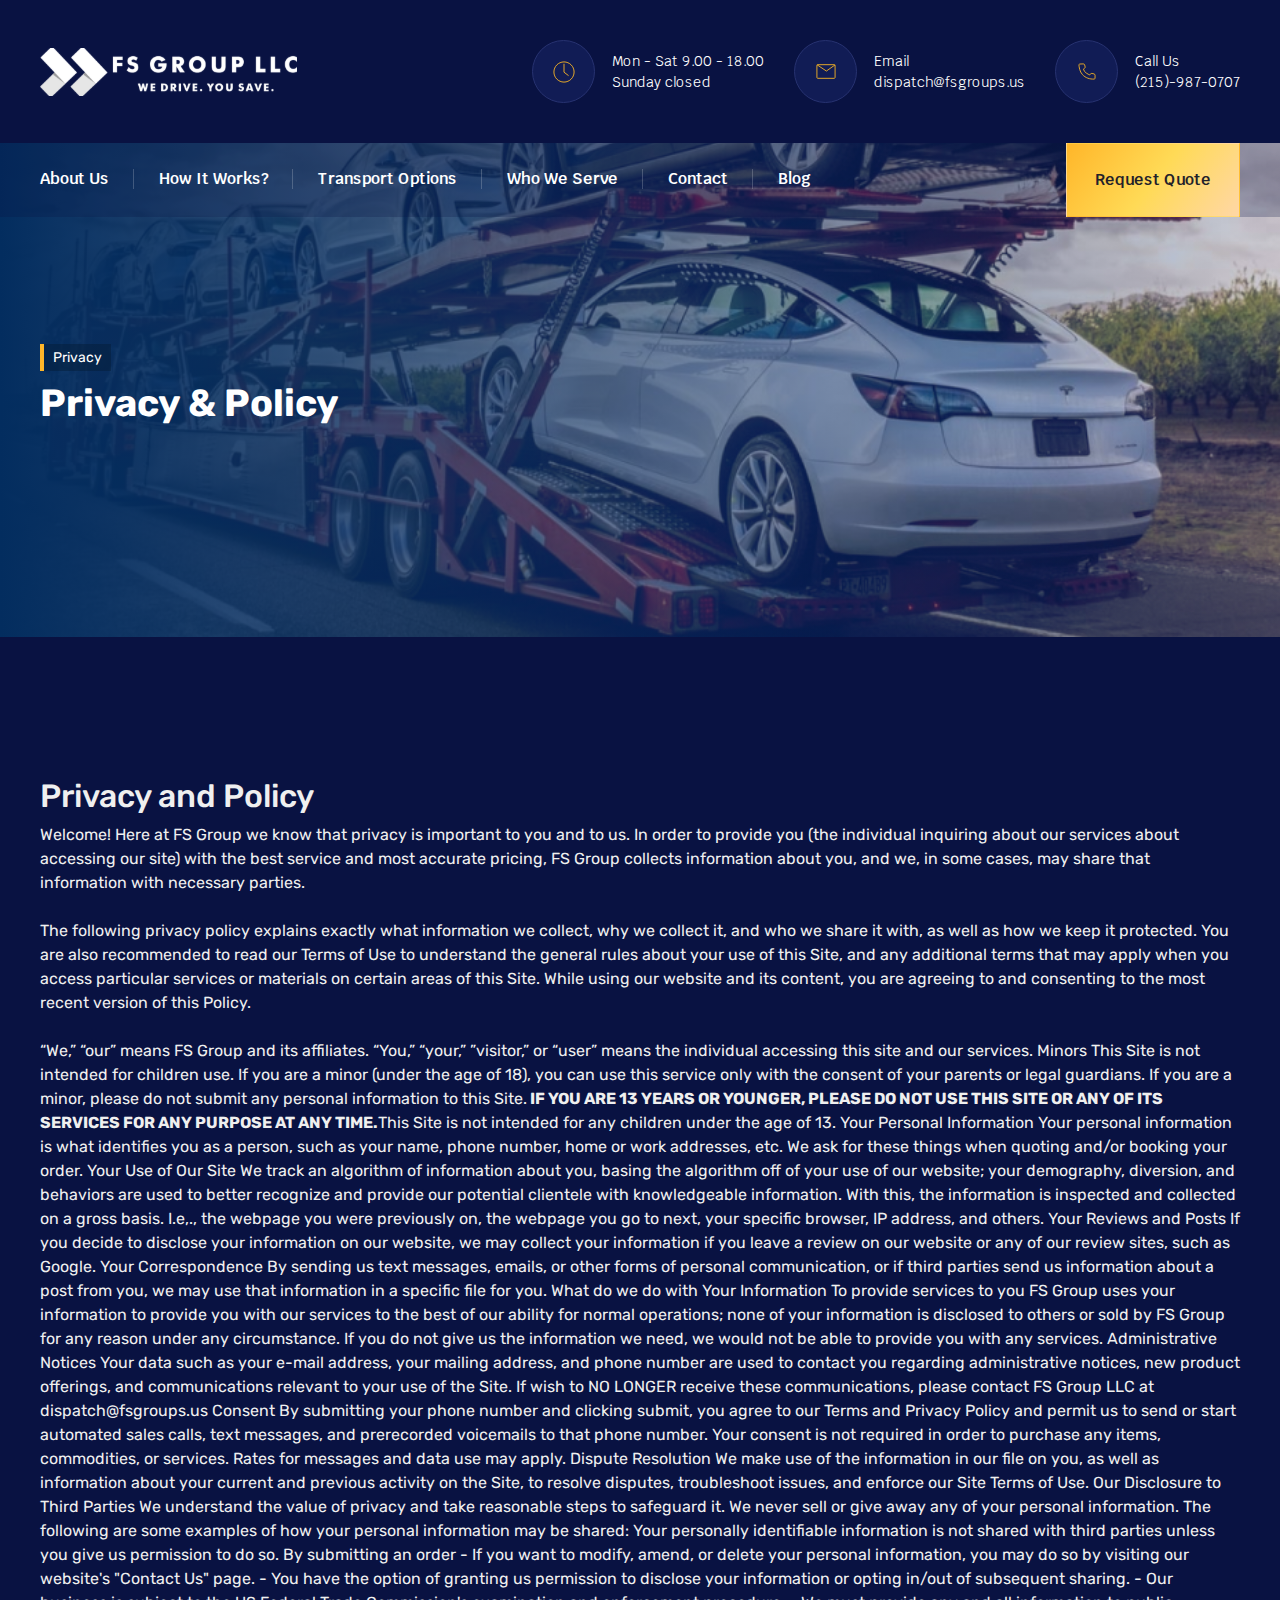
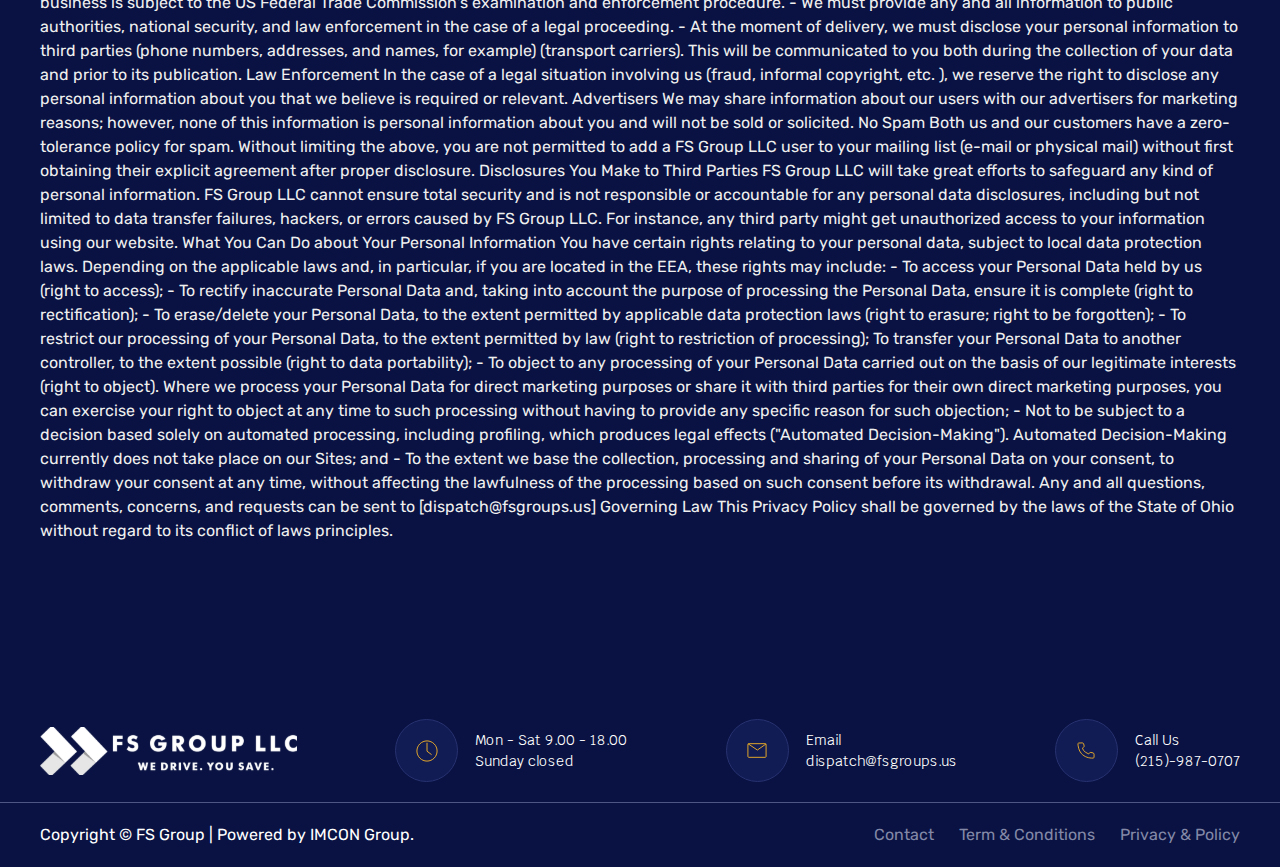
<file: privacy.html>
<!DOCTYPE html>
<html lang="en">
  <head>
    <meta charset="UTF-8" />
    <meta name="viewport" content="width=device-width, initial-scale=1.0" />
    <title>FS Group LLC</title>
    <link rel="stylesheet" href="./css/bootstrap.min.css" />
    <link
      rel="stylesheet"
      href="https://cdn.jsdelivr.net/npm/swiper@10/swiper-bundle.min.css"
    />
    <link href="https://unpkg.com/aos@2.3.1/dist/aos.css" rel="stylesheet" />
    <link rel="stylesheet" href="./css/main.min.css" />
  </head>
  <body>
    <!-- Navbar -->
    <nav class="navigation">
      <div class="navbar__top">
        <div class="container">
          <a href="/" class="navbar__logo">
            <img src="./images/logo_light.svg" alt="FS Group LLC" />
          </a>
          <div class="navbar__contact">
            <!-- Contact item -->
            <div class="navbar__contact-item">
              <div class="contact-item_icon">
                <img
                  src="./images/icon_clock.svg"
                  alt="clock icon"
                  width="22"
                  height="22"
                />
              </div>
              <div class="contact-item_info">
                <span>Mon - Sat 9.00 - 18.00</span>
                <span>Sunday closed</span>
              </div>
            </div>
            <!-- End of Contact item -->
            <!-- Contact item -->
            <div class="navbar__contact-item">
              <div class="contact-item_icon">
                <img
                  src="./images/icon_email.svg"
                  alt="email icon"
                  width="20"
                  height="15"
                />
              </div>
              <div class="contact-item_info">
                <span>Email</span>
                <a href="mailto:dispatch@fsgroups.us" class="contact__mail"
                  >dispatch@fsgroups.us</a
                >
              </div>
            </div>
            <!-- End of Contact item -->
            <!-- Contact item -->
            <div class="navbar__contact-item">
              <div class="contact-item_icon">
                <img
                  src="./images/icon_phone.svg"
                  alt="phone icon"
                  width="18"
                  height="17"
                />
              </div>
              <div class="contact-item_info">
                <span>Call Us</span>
                <a href="tel:2159870707" class="contact__phone"
                  >(215)-987-0707</a
                >
              </div>
            </div>
            <!-- End of Contact item -->
          </div>
        </div>
      </div>
      <div class="navbar__bottom">
        <div class="container">
          <ul class="navbar__menu">
            <li>
              <a href="/about">About Us</a>
            </li>
            <li>
              <a href="/pages">How It Works?</a>
            </li>
            <li>
              <a href="/projects">Transport Options</a>
            </li>
            <li>
              <a href="/contact">Who We Serve</a>
            </li>
            <li>
              <a href="/contact">Contact</a>
            </li>
            <li>
              <a href="/contact">Blog</a>
            </li>
          </ul>
          <a href="/order" class="btn">Request Quote</a>
        </div>
      </div>
    </nav>
    <!-- End of Navbar -->

    <!-- Mobile Nav -->
    <div class="mobile__nav">
      <div class="container">
        <div class="burger__btn" id="burger">
          <svg
            class="hb"
            xmlns="http://www.w3.org/2000/svg"
            viewBox="0 0 10 10"
            stroke="#eee"
            stroke-width=".6"
            fill="rgba(0,0,0,0)"
            stroke-linecap="round"
            style="cursor: pointer"
          >
            <path d="M2,3L5,3L8,3M2,5L8,5M2,7L5,7L8,7">
              <animate
                dur="0.2s"
                attributeName="d"
                values="M2,3L5,3L8,3M2,5L8,5M2,7L5,7L8,7;M3,3L5,5L7,3M5,5L5,5M3,7L5,5L7,7"
                fill="freeze"
                begin="start.begin"
              />
              <animate
                dur="0.2s"
                attributeName="d"
                values="M3,3L5,5L7,3M5,5L5,5M3,7L5,5L7,7;M2,3L5,3L8,3M2,5L8,5M2,7L5,7L8,7"
                fill="freeze"
                begin="reverse.begin"
              />
            </path>
            <rect width="10" height="10" stroke="none">
              <animate
                dur="2s"
                id="reverse"
                attributeName="width"
                begin="click"
              />
            </rect>
            <rect width="10" height="10" stroke="none">
              <animate
                dur="0.001s"
                id="start"
                attributeName="width"
                values="10;0"
                fill="freeze"
                begin="click"
              />
              <animate
                dur="0.001s"
                attributeName="width"
                values="0;10"
                fill="freeze"
                begin="reverse.begin"
              />
            </rect>
          </svg>
        </div>
        <div class="mobile__menu" id="menu">
          <ul class="mobile__menu_list">
            <li>
              <a href="/about">About Us</a>
            </li>
            <li>
              <a href="/pages">How It Works?</a>
            </li>
            <li>
              <a href="/projects">Transport Options</a>
            </li>
            <li>
              <a href="/contact">Who We Serve</a>
            </li>
            <li>
              <a href="/contact">Contact</a>
            </li>
            <li>
              <a href="/contact">Blog</a>
            </li>
          </ul>
        </div>
        <a href="/" class="logo-container">
          <img src="./images/logo_light.svg" alt="FS Group" />
        </a>
        <a href="/order" class="btn"><span>Get a Quote</span></a>
      </div>
    </div>
    <!-- End of Mobile Nav -->

    <!-- Caption section -->
    <section
      class="caption"
      style="background-image: url(./images/steps__image.jpeg)"
    >
      <div class="layer">
        <div class="container">
          <span class="badgeTitle">Privacy</span>
          <h2>Privacy & Policy</h2>
        </div>
      </div>
    </section>
    <!-- End of Caption section -->

    <section class="oneBlog">
      <div class="container">
        <h2>Privacy and Policy</h2>
        <p>
          Welcome! Here at FS Group we know that privacy is important to you and
          to us. In order to provide you (the individual inquiring about our
          services about accessing our site) with the best service and most
          accurate pricing, FS Group collects information about you, and we, in
          some cases, may share that information with necessary parties.
          <br /><br />
          The following privacy policy explains exactly what information we
          collect, why we collect it, and who we share it with, as well as how
          we keep it protected. You are also recommended to read our Terms of
          Use to understand the general rules about your use of this Site, and
          any additional terms that may apply when you access particular
          services or materials on certain areas of this Site. While using our
          website and its content, you are agreeing to and consenting to the
          most recent version of this Policy.
          <br /><br />
          “We,” “our” means FS Group and its affiliates. “You,” “your,”
          ”visitor,” or “user” means the individual accessing this site and our
          services. Minors This Site is not intended for children use. If you
          are a minor (under the age of 18), you can use this service only with
          the consent of your parents or legal guardians. If you are a minor,
          please do not submit any personal information to this Site.<strong>
            IF YOU ARE 13 YEARS OR YOUNGER, PLEASE DO NOT USE THIS SITE OR ANY
            OF ITS SERVICES FOR ANY PURPOSE AT ANY TIME.</strong
          >This Site is not intended for any children under the age of 13. Your
          Personal Information Your personal information is what identifies you
          as a person, such as your name, phone number, home or work addresses,
          etc. We ask for these things when quoting and/or booking your order.
          Your Use of Our Site We track an algorithm of information about you,
          basing the algorithm off of your use of our website; your demography,
          diversion, and behaviors are used to better recognize and provide our
          potential clientele with knowledgeable information. With this, the
          information is inspected and collected on a gross basis. I.e,., the
          webpage you were previously on, the webpage you go to next, your
          specific browser, IP address, and others. Your Reviews and Posts If
          you decide to disclose your information on our website, we may collect
          your information if you leave a review on our website or any of our
          review sites, such as Google. Your Correspondence By sending us text
          messages, emails, or other forms of personal communication, or if
          third parties send us information about a post from you, we may use
          that information in a specific file for you. What do we do with Your
          Information To provide services to you FS Group uses your information
          to provide you with our services to the best of our ability for normal
          operations; none of your information is disclosed to others or sold by
          FS Group for any reason under any circumstance. If you do not give us
          the information we need, we would not be able to provide you with any
          services. Administrative Notices Your data such as your e-mail
          address, your mailing address, and phone number are used to contact
          you regarding administrative notices, new product offerings, and
          communications relevant to your use of the Site. If wish to NO LONGER
          receive these communications, please contact FS Group LLC at
          dispatch@fsgroups.us Consent By submitting your phone number and
          clicking submit, you agree to our Terms and Privacy Policy and permit
          us to send or start automated sales calls, text messages, and
          prerecorded voicemails to that phone number. Your consent is not
          required in order to purchase any items, commodities, or services.
          Rates for messages and data use may apply. Dispute Resolution We make
          use of the information in our file on you, as well as information
          about your current and previous activity on the Site, to resolve
          disputes, troubleshoot issues, and enforce our Site Terms of Use. Our
          Disclosure to Third Parties We understand the value of privacy and
          take reasonable steps to safeguard it. We never sell or give away any
          of your personal information. The following are some examples of how
          your personal information may be shared: Your personally identifiable
          information is not shared with third parties unless you give us
          permission to do so. By submitting an order - If you want to modify,
          amend, or delete your personal information, you may do so by visiting
          our website's "Contact Us" page. - You have the option of granting us
          permission to disclose your information or opting in/out of subsequent
          sharing. - Our business is subject to the US Federal Trade
          Commission's examination and enforcement procedure. - We must provide
          any and all information to public authorities, national security, and
          law enforcement in the case of a legal proceeding. - At the moment of
          delivery, we must disclose your personal information to third parties
          (phone numbers, addresses, and names, for example) (transport
          carriers). This will be communicated to you both during the collection
          of your data and prior to its publication. Law Enforcement In the case
          of a legal situation involving us (fraud, informal copyright, etc. ),
          we reserve the right to disclose any personal information about you
          that we believe is required or relevant. Advertisers We may share
          information about our users with our advertisers for marketing
          reasons; however, none of this information is personal information
          about you and will not be sold or solicited. No Spam Both us and our
          customers have a zero-tolerance policy for spam. Without limiting the
          above, you are not permitted to add a FS Group LLC user to your
          mailing list (e-mail or physical mail) without first obtaining their
          explicit agreement after proper disclosure. Disclosures You Make to
          Third Parties FS Group LLC will take great efforts to safeguard any
          kind of personal information. FS Group LLC cannot ensure total
          security and is not responsible or accountable for any personal data
          disclosures, including but not limited to data transfer failures,
          hackers, or errors caused by FS Group LLC. For instance, any third
          party might get unauthorized access to your information using our
          website. What You Can Do about Your Personal Information You have
          certain rights relating to your personal data, subject to local data
          protection laws. Depending on the applicable laws and, in particular,
          if you are located in the EEA, these rights may include: - To access
          your Personal Data held by us (right to access); - To rectify
          inaccurate Personal Data and, taking into account the purpose of
          processing the Personal Data, ensure it is complete (right to
          rectification); - To erase/delete your Personal Data, to the extent
          permitted by applicable data protection laws (right to erasure; right
          to be forgotten); - To restrict our processing of your Personal Data,
          to the extent permitted by law (right to restriction of processing);
          To transfer your Personal Data to another controller, to the extent
          possible (right to data portability); - To object to any processing of
          your Personal Data carried out on the basis of our legitimate
          interests (right to object). Where we process your Personal Data for
          direct marketing purposes or share it with third parties for their own
          direct marketing purposes, you can exercise your right to object at
          any time to such processing without having to provide any specific
          reason for such objection; - Not to be subject to a decision based
          solely on automated processing, including profiling, which produces
          legal effects ("Automated Decision-Making"). Automated Decision-Making
          currently does not take place on our Sites; and - To the extent we
          base the collection, processing and sharing of your Personal Data on
          your consent, to withdraw your consent at any time, without affecting
          the lawfulness of the processing based on such consent before its
          withdrawal. Any and all questions, comments, concerns, and requests
          can be sent to [dispatch@fsgroups.us] Governing Law This Privacy
          Policy shall be governed by the laws of the State of Ohio without
          regard to its conflict of laws principles.
        </p>
      </div>
    </section>

    <!-- Footer -->
    <footer class="footer">
      <div class="container footer__wrapper">
        <a href="/">
          <img src="./images/logo_light.svg" alt="FS Group" />
        </a>
        <!-- Contact item -->
        <div class="navbar__contact-item">
          <div class="contact-item_icon">
            <img
              src="./images/icon_clock.svg"
              alt="clock icon"
              width="22"
              height="22"
            />
          </div>
          <div class="contact-item_info">
            <span>Mon - Sat 9.00 - 18.00</span>
            <span>Sunday closed</span>
          </div>
        </div>
        <!-- End of Contact item -->
        <!-- Contact item -->
        <div class="navbar__contact-item">
          <div class="contact-item_icon">
            <img
              src="./images/icon_email.svg"
              alt="email icon"
              width="20"
              height="15"
            />
          </div>
          <div class="contact-item_info">
            <span>Email</span>
            <a href="mailto:dispatch@fsgroups.us" class="contact__mail"
              >dispatch@fsgroups.us</a
            >
          </div>
        </div>
        <!-- End of Contact item -->
        <!-- Contact item -->
        <div class="navbar__contact-item">
          <div class="contact-item_icon">
            <img
              src="./images/icon_phone.svg"
              alt="phone icon"
              width="18"
              height="17"
            />
          </div>
          <div class="contact-item_info">
            <span>Call Us</span>
            <a href="tel:+12159870707" class="contact__phone">(215)-987-0707</a>
          </div>
        </div>
        <!-- End of Contact item -->
      </div>
      <div class="copyright">
        <div class="container">
          <span>Copyright © FS Group | Powered by IMCON Group.</span>
          <ul class="footer__nav">
            <li>
              <a href="/">Contact</a>
            </li>
            <li>
              <a href="/">Term & Conditions</a>
            </li>
            <li>
              <a href="/">Privacy & Policy</a>
            </li>
          </ul>
        </div>
      </div>
    </footer>
    <!-- End of Footer -->

    <script src="https://cdn.jsdelivr.net/npm/swiper@10/swiper-bundle.min.js"></script>
    <script src="./js/bootstrap.min.js"></script>
    <script src="https://unpkg.com/aos@2.3.1/dist/aos.js"></script>
    <script src="./js/main.js"></script>
  </body>
</html>
</file>
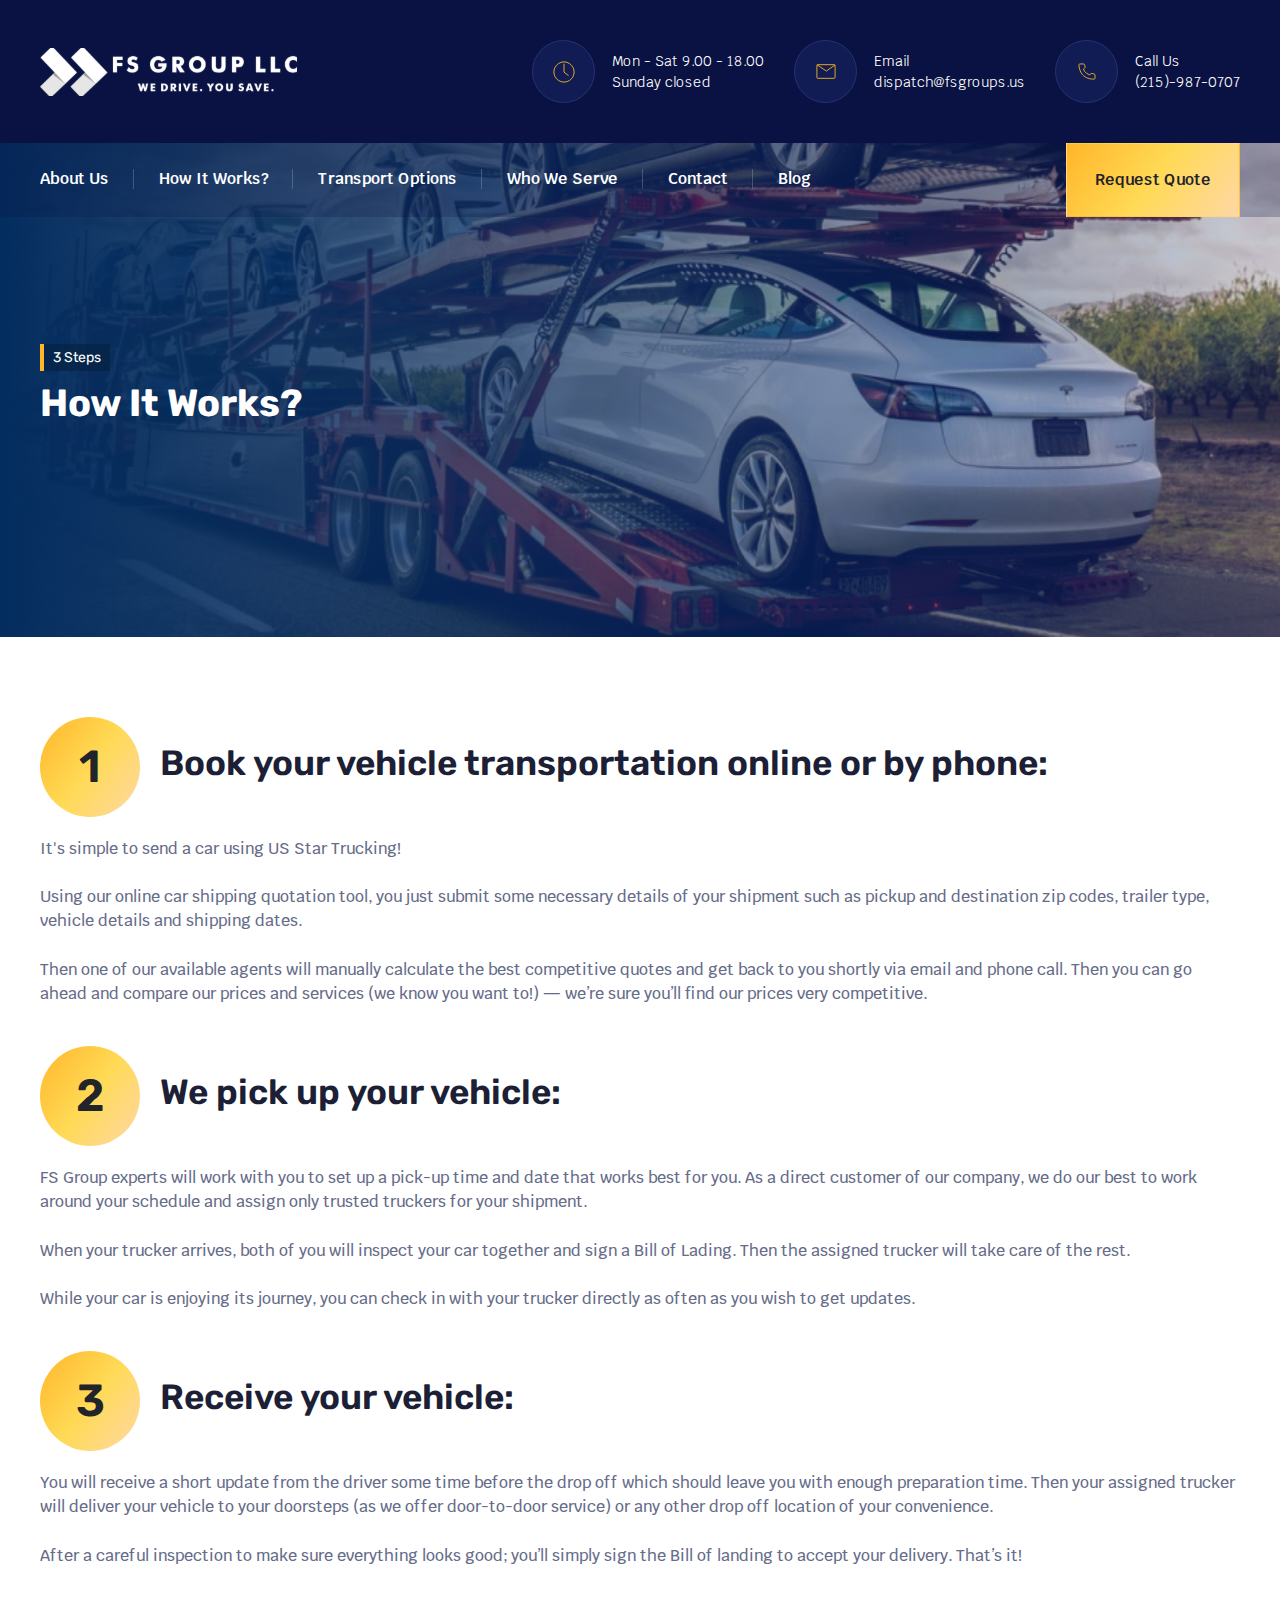
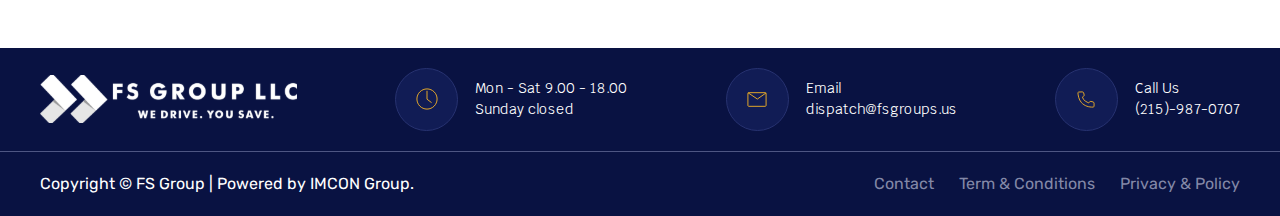
<file: steps.html>
<!DOCTYPE html>
<html lang="en">
  <head>
    <meta charset="UTF-8" />
    <meta name="viewport" content="width=device-width, initial-scale=1.0" />
    <title>FS Group LLC</title>
    <link rel="stylesheet" href="./css/bootstrap.min.css" />
    <link
      rel="stylesheet"
      href="https://cdn.jsdelivr.net/npm/swiper@10/swiper-bundle.min.css"
    />
    <link href="https://unpkg.com/aos@2.3.1/dist/aos.css" rel="stylesheet" />
    <link rel="stylesheet" href="./css/main.min.css" />
  </head>
  <body>
    <!-- Navbar -->
    <nav class="navigation">
      <div class="navbar__top">
        <div class="container">
          <a href="/" class="navbar__logo">
            <img src="./images/logo_light.svg" alt="FS Group LLC" />
          </a>
          <div class="navbar__contact">
            <!-- Contact item -->
            <div class="navbar__contact-item">
              <div class="contact-item_icon">
                <img
                  src="./images/icon_clock.svg"
                  alt="clock icon"
                  width="22"
                  height="22"
                />
              </div>
              <div class="contact-item_info">
                <span>Mon - Sat 9.00 - 18.00</span>
                <span>Sunday closed</span>
              </div>
            </div>
            <!-- End of Contact item -->
            <!-- Contact item -->
            <div class="navbar__contact-item">
              <div class="contact-item_icon">
                <img
                  src="./images/icon_email.svg"
                  alt="email icon"
                  width="20"
                  height="15"
                />
              </div>
              <div class="contact-item_info">
                <span>Email</span>
                <a href="mailto:dispatch@fsgroups.us" class="contact__mail"
                  >dispatch@fsgroups.us</a
                >
              </div>
            </div>
            <!-- End of Contact item -->
            <!-- Contact item -->
            <div class="navbar__contact-item">
              <div class="contact-item_icon">
                <img
                  src="./images/icon_phone.svg"
                  alt="phone icon"
                  width="18"
                  height="17"
                />
              </div>
              <div class="contact-item_info">
                <span>Call Us</span>
                <a href="tel:2159870707" class="contact__phone"
                  >(215)-987-0707</a
                >
              </div>
            </div>
            <!-- End of Contact item -->
          </div>
        </div>
      </div>
      <div class="navbar__bottom">
        <div class="container">
          <ul class="navbar__menu">
            <li>
              <a href="/about">About Us</a>
            </li>
            <li>
              <a href="/pages">How It Works?</a>
            </li>
            <li>
              <a href="/projects">Transport Options</a>
            </li>
            <li>
              <a href="/contact">Who We Serve</a>
            </li>
            <li>
              <a href="/contact">Contact</a>
            </li>
            <li>
              <a href="/contact">Blog</a>
            </li>
          </ul>
          <a href="/order" class="btn">Request Quote</a>
        </div>
      </div>
    </nav>
    <!-- End of Navbar -->

    <!-- Mobile Nav -->
    <div class="mobile__nav">
      <div class="container">
        <div class="burger__btn" id="burger">
          <svg
            class="hb"
            xmlns="http://www.w3.org/2000/svg"
            viewBox="0 0 10 10"
            stroke="#eee"
            stroke-width=".6"
            fill="rgba(0,0,0,0)"
            stroke-linecap="round"
            style="cursor: pointer"
          >
            <path d="M2,3L5,3L8,3M2,5L8,5M2,7L5,7L8,7">
              <animate
                dur="0.2s"
                attributeName="d"
                values="M2,3L5,3L8,3M2,5L8,5M2,7L5,7L8,7;M3,3L5,5L7,3M5,5L5,5M3,7L5,5L7,7"
                fill="freeze"
                begin="start.begin"
              />
              <animate
                dur="0.2s"
                attributeName="d"
                values="M3,3L5,5L7,3M5,5L5,5M3,7L5,5L7,7;M2,3L5,3L8,3M2,5L8,5M2,7L5,7L8,7"
                fill="freeze"
                begin="reverse.begin"
              />
            </path>
            <rect width="10" height="10" stroke="none">
              <animate
                dur="2s"
                id="reverse"
                attributeName="width"
                begin="click"
              />
            </rect>
            <rect width="10" height="10" stroke="none">
              <animate
                dur="0.001s"
                id="start"
                attributeName="width"
                values="10;0"
                fill="freeze"
                begin="click"
              />
              <animate
                dur="0.001s"
                attributeName="width"
                values="0;10"
                fill="freeze"
                begin="reverse.begin"
              />
            </rect>
          </svg>
        </div>
        <div class="mobile__menu" id="menu">
          <ul class="mobile__menu_list">
            <li>
              <a href="/about">About Us</a>
            </li>
            <li>
              <a href="/pages">How It Works?</a>
            </li>
            <li>
              <a href="/projects">Transport Options</a>
            </li>
            <li>
              <a href="/contact">Who We Serve</a>
            </li>
            <li>
              <a href="/contact">Contact</a>
            </li>
            <li>
              <a href="/contact">Blog</a>
            </li>
          </ul>
        </div>
        <a href="/" class="logo-container">
          <img src="./images/logo_light.svg" alt="FS Group" />
        </a>
        <a href="/order" class="btn"><span>Get a Quote</span></a>
      </div>
    </div>
    <!-- End of Mobile Nav -->

    <!-- Caption section -->
    <section
      class="caption"
      style="background-image: url(./images/steps__image.jpeg)"
    >
      <div class="layer">
        <div class="container">
          <span class="badgeTitle">3 Steps</span>
          <h2>How It Works?</h2>
        </div>
      </div>
    </section>
    <!-- End of Caption section -->

    <!-- Steps section -->
    <section class="howItWorks">
      <div class="container howItWorks__wrapper">
        <div class="step">
          <div class="step__title">
            <span>1</span>
            <h2>Book your vehicle transportation online or by phone:</h2>
          </div>
          <p>
            It's simple to send a car using US Star Trucking!
            <br /><br />
            Using our online car shipping quotation tool, you just submit some
            necessary details of your shipment such as pickup and destination
            zip codes, trailer type, vehicle details and shipping dates.
            <br /><br />
            Then one of our available agents will manually calculate the best
            competitive quotes and get back to you shortly via email and phone
            call. Then you can go ahead and compare our prices and services (we
            know you want to!) — we’re sure you’ll find our prices very
            competitive.
          </p>
        </div>
        <div class="step">
          <div class="step__title">
            <span>2</span>
            <h2>We pick up your vehicle:</h2>
          </div>
          <p>
            FS Group experts will work with you to set up a pick-up time and
            date that works best for you. As a direct customer of our company,
            we do our best to work around your schedule and assign only trusted
            truckers for your shipment.
            <br /><br />
            When your trucker arrives, both of you will inspect your car
            together and sign a Bill of Lading. Then the assigned trucker will
            take care of the rest.
            <br /><br />
            While your car is enjoying its journey, you can check in with your
            trucker directly as often as you wish to get updates.
          </p>
        </div>
        <div class="step">
          <div class="step__title">
            <span>3</span>
            <h2>Receive your vehicle:</h2>
          </div>
          <p>
            You will receive a short update from the driver some time before the
            drop off which should leave you with enough preparation time. Then
            your assigned trucker will deliver your vehicle to your doorsteps
            (as we offer door-to-door service) or any other drop off location of
            your convenience.
            <br /><br />
            After a careful inspection to make sure everything looks good;
            you’ll simply sign the Bill of landing to accept your delivery.
            That’s it!
          </p>
        </div>
      </div>
    </section>
    <!-- End of Steps section -->

    <!-- Footer -->
    <footer class="footer">
      <div class="container footer__wrapper">
        <a href="/">
          <img src="./images/logo_light.svg" alt="FS Group" />
        </a>
        <!-- Contact item -->
        <div class="navbar__contact-item">
          <div class="contact-item_icon">
            <img
              src="./images/icon_clock.svg"
              alt="clock icon"
              width="22"
              height="22"
            />
          </div>
          <div class="contact-item_info">
            <span>Mon - Sat 9.00 - 18.00</span>
            <span>Sunday closed</span>
          </div>
        </div>
        <!-- End of Contact item -->
        <!-- Contact item -->
        <div class="navbar__contact-item">
          <div class="contact-item_icon">
            <img
              src="./images/icon_email.svg"
              alt="email icon"
              width="20"
              height="15"
            />
          </div>
          <div class="contact-item_info">
            <span>Email</span>
            <a href="mailto:dispatch@fsgroups.us" class="contact__mail"
              >dispatch@fsgroups.us</a
            >
          </div>
        </div>
        <!-- End of Contact item -->
        <!-- Contact item -->
        <div class="navbar__contact-item">
          <div class="contact-item_icon">
            <img
              src="./images/icon_phone.svg"
              alt="phone icon"
              width="18"
              height="17"
            />
          </div>
          <div class="contact-item_info">
            <span>Call Us</span>
            <a href="tel:+12159870707" class="contact__phone">(215)-987-0707</a>
          </div>
        </div>
        <!-- End of Contact item -->
      </div>
      <div class="copyright">
        <div class="container">
          <span>Copyright © FS Group | Powered by IMCON Group.</span>
          <ul class="footer__nav">
            <li>
              <a href="/">Contact</a>
            </li>
            <li>
              <a href="/">Term & Conditions</a>
            </li>
            <li>
              <a href="/">Privacy & Policy</a>
            </li>
          </ul>
        </div>
      </div>
    </footer>
    <!-- End of Footer -->

    <script src="https://cdn.jsdelivr.net/npm/swiper@10/swiper-bundle.min.js"></script>
    <script src="./js/bootstrap.min.js"></script>
    <script src="https://unpkg.com/aos@2.3.1/dist/aos.js"></script>
    <script src="./js/main.js"></script>
  </body>
</html>
</file>
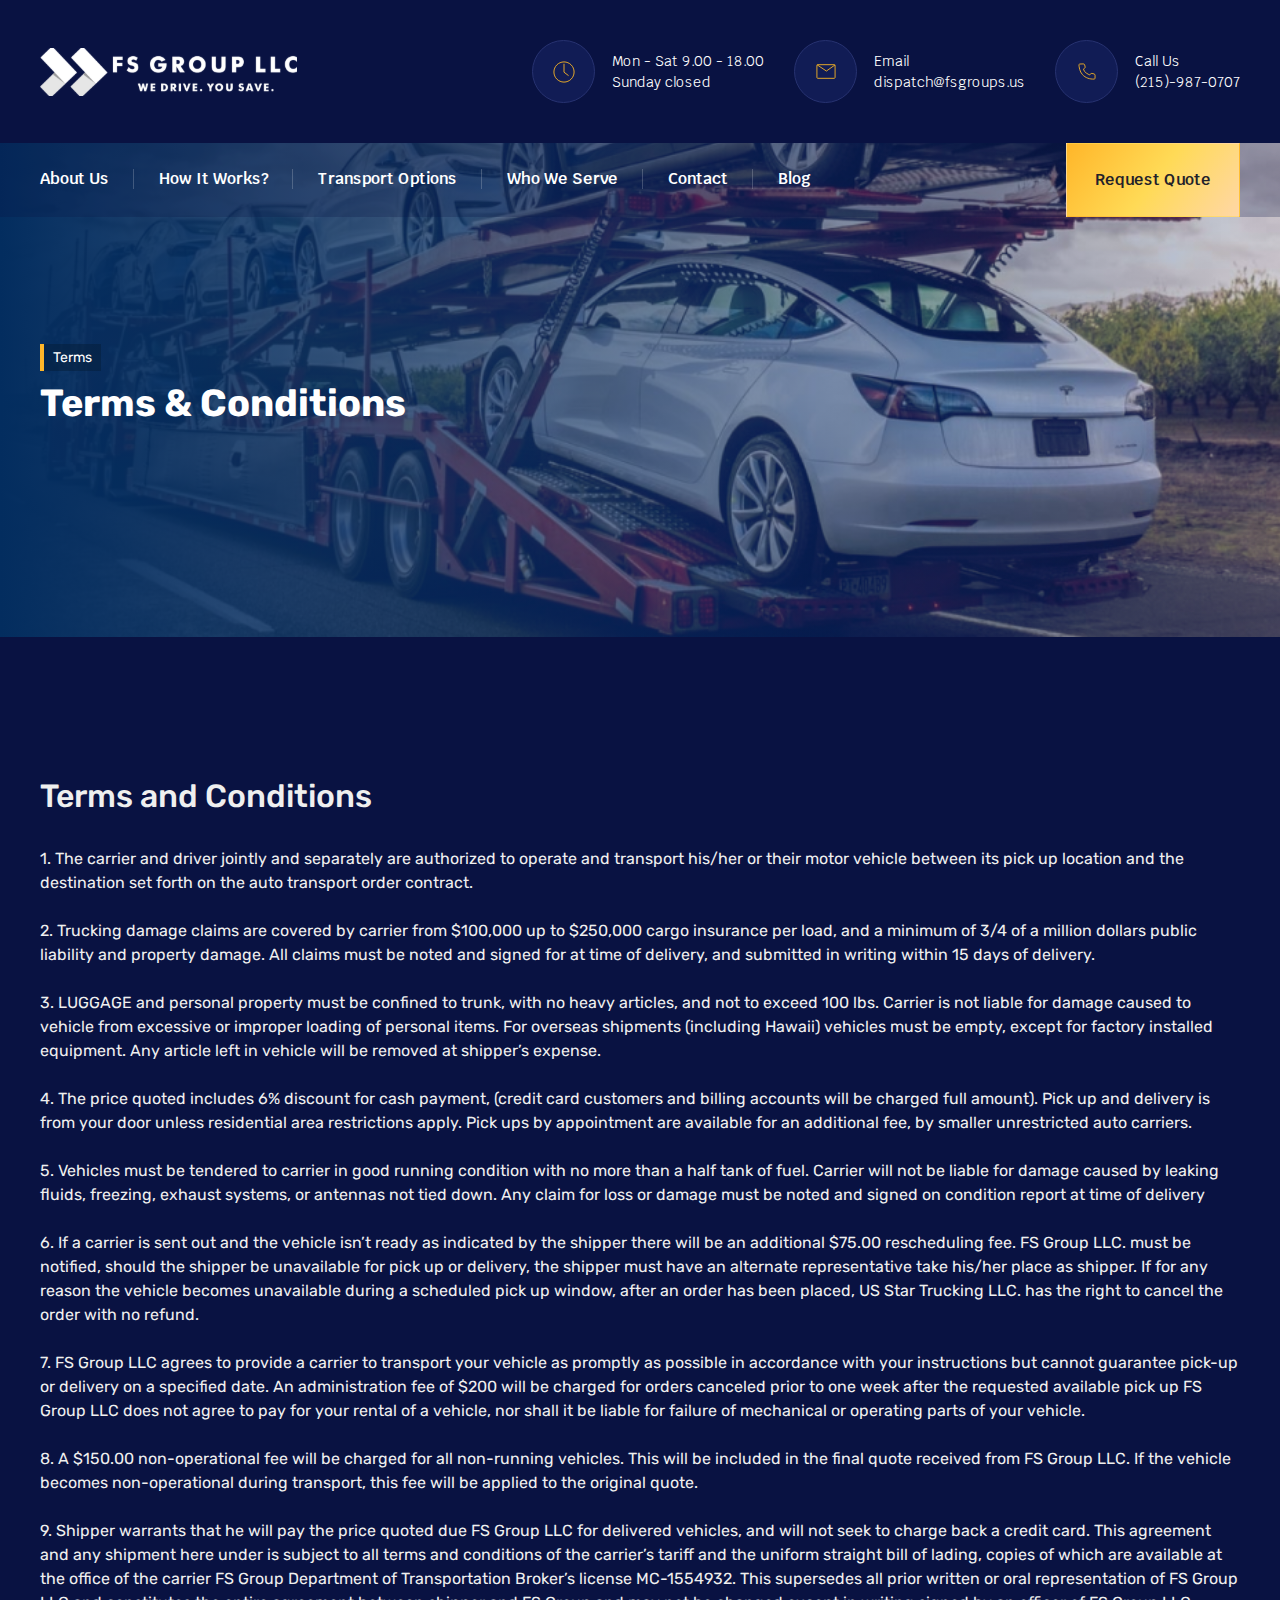
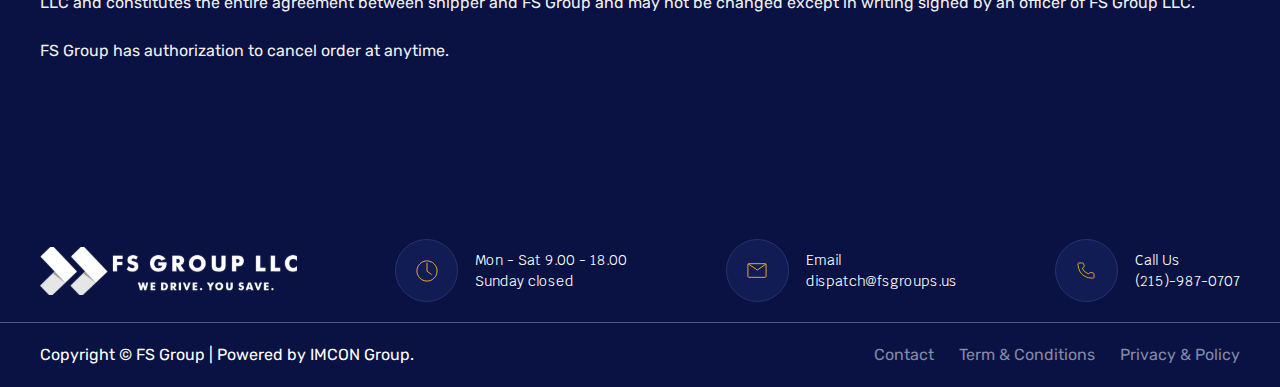
<file: terms.html>
<!DOCTYPE html>
<html lang="en">
  <head>
    <meta charset="UTF-8" />
    <meta name="viewport" content="width=device-width, initial-scale=1.0" />
    <title>FS Group LLC</title>
    <link rel="stylesheet" href="./css/bootstrap.min.css" />
    <link
      rel="stylesheet"
      href="https://cdn.jsdelivr.net/npm/swiper@10/swiper-bundle.min.css"
    />
    <link href="https://unpkg.com/aos@2.3.1/dist/aos.css" rel="stylesheet" />
    <link rel="stylesheet" href="./css/main.min.css" />
  </head>
  <body>
    <!-- Navbar -->
    <nav class="navigation">
      <div class="navbar__top">
        <div class="container">
          <a href="/" class="navbar__logo">
            <img src="./images/logo_light.svg" alt="FS Group LLC" />
          </a>
          <div class="navbar__contact">
            <!-- Contact item -->
            <div class="navbar__contact-item">
              <div class="contact-item_icon">
                <img
                  src="./images/icon_clock.svg"
                  alt="clock icon"
                  width="22"
                  height="22"
                />
              </div>
              <div class="contact-item_info">
                <span>Mon - Sat 9.00 - 18.00</span>
                <span>Sunday closed</span>
              </div>
            </div>
            <!-- End of Contact item -->
            <!-- Contact item -->
            <div class="navbar__contact-item">
              <div class="contact-item_icon">
                <img
                  src="./images/icon_email.svg"
                  alt="email icon"
                  width="20"
                  height="15"
                />
              </div>
              <div class="contact-item_info">
                <span>Email</span>
                <a href="mailto:dispatch@fsgroups.us" class="contact__mail"
                  >dispatch@fsgroups.us</a
                >
              </div>
            </div>
            <!-- End of Contact item -->
            <!-- Contact item -->
            <div class="navbar__contact-item">
              <div class="contact-item_icon">
                <img
                  src="./images/icon_phone.svg"
                  alt="phone icon"
                  width="18"
                  height="17"
                />
              </div>
              <div class="contact-item_info">
                <span>Call Us</span>
                <a href="tel:2159870707" class="contact__phone"
                  >(215)-987-0707</a
                >
              </div>
            </div>
            <!-- End of Contact item -->
          </div>
        </div>
      </div>
      <div class="navbar__bottom">
        <div class="container">
          <ul class="navbar__menu">
            <li>
              <a href="/about">About Us</a>
            </li>
            <li>
              <a href="/pages">How It Works?</a>
            </li>
            <li>
              <a href="/projects">Transport Options</a>
            </li>
            <li>
              <a href="/contact">Who We Serve</a>
            </li>
            <li>
              <a href="/contact">Contact</a>
            </li>
            <li>
              <a href="/contact">Blog</a>
            </li>
          </ul>
          <a href="/order" class="btn">Request Quote</a>
        </div>
      </div>
    </nav>
    <!-- End of Navbar -->

    <!-- Mobile Nav -->
    <div class="mobile__nav">
      <div class="container">
        <div class="burger__btn" id="burger">
          <svg
            class="hb"
            xmlns="http://www.w3.org/2000/svg"
            viewBox="0 0 10 10"
            stroke="#eee"
            stroke-width=".6"
            fill="rgba(0,0,0,0)"
            stroke-linecap="round"
            style="cursor: pointer"
          >
            <path d="M2,3L5,3L8,3M2,5L8,5M2,7L5,7L8,7">
              <animate
                dur="0.2s"
                attributeName="d"
                values="M2,3L5,3L8,3M2,5L8,5M2,7L5,7L8,7;M3,3L5,5L7,3M5,5L5,5M3,7L5,5L7,7"
                fill="freeze"
                begin="start.begin"
              />
              <animate
                dur="0.2s"
                attributeName="d"
                values="M3,3L5,5L7,3M5,5L5,5M3,7L5,5L7,7;M2,3L5,3L8,3M2,5L8,5M2,7L5,7L8,7"
                fill="freeze"
                begin="reverse.begin"
              />
            </path>
            <rect width="10" height="10" stroke="none">
              <animate
                dur="2s"
                id="reverse"
                attributeName="width"
                begin="click"
              />
            </rect>
            <rect width="10" height="10" stroke="none">
              <animate
                dur="0.001s"
                id="start"
                attributeName="width"
                values="10;0"
                fill="freeze"
                begin="click"
              />
              <animate
                dur="0.001s"
                attributeName="width"
                values="0;10"
                fill="freeze"
                begin="reverse.begin"
              />
            </rect>
          </svg>
        </div>
        <div class="mobile__menu" id="menu">
          <ul class="mobile__menu_list">
            <li>
              <a href="/about">About Us</a>
            </li>
            <li>
              <a href="/pages">How It Works?</a>
            </li>
            <li>
              <a href="/projects">Transport Options</a>
            </li>
            <li>
              <a href="/contact">Who We Serve</a>
            </li>
            <li>
              <a href="/contact">Contact</a>
            </li>
            <li>
              <a href="/contact">Blog</a>
            </li>
          </ul>
        </div>
        <a href="/" class="logo-container">
          <img src="./images/logo_light.svg" alt="FS Group" />
        </a>
        <a href="/order" class="btn"><span>Get a Quote</span></a>
      </div>
    </div>
    <!-- End of Mobile Nav -->

    <!-- Caption section -->
    <section
      class="caption"
      style="background-image: url(./images/steps__image.jpeg)"
    >
      <div class="layer">
        <div class="container">
          <span class="badgeTitle">Terms</span>
          <h2>Terms & Conditions</h2>
        </div>
      </div>
    </section>
    <!-- End of Caption section -->

    <section class="oneBlog">
      <div class="container">
        <h2>Terms and Conditions</h2>
        <br />
        <p>
          1. The carrier and driver jointly and separately are authorized to
          operate and transport his/her or their motor vehicle between its pick
          up location and the destination set forth on the auto transport order
          contract.
          <br /><br />
          2. Trucking damage claims are covered by carrier from $100,000 up to
          $250,000 cargo insurance per load, and a minimum of 3/4 of a million
          dollars public liability and property damage. All claims must be noted
          and signed for at time of delivery, and submitted in writing within 15
          days of delivery.
          <br /><br />
          3. LUGGAGE and personal property must be confined to trunk, with no
          heavy articles, and not to exceed 100 lbs. Carrier is not liable for
          damage caused to vehicle from excessive or improper loading of
          personal items. For overseas shipments (including Hawaii) vehicles
          must be empty, except for factory installed equipment. Any article
          left in vehicle will be removed at shipper’s expense.
          <br /><br />
          4. The price quoted includes 6% discount for cash payment, (credit
          card customers and billing accounts will be charged full amount). Pick
          up and delivery is from your door unless residential area restrictions
          apply. Pick ups by appointment are available for an additional fee, by
          smaller unrestricted auto carriers.
          <br /><br />
          5. Vehicles must be tendered to carrier in good running condition with
          no more than a half tank of fuel. Carrier will not be liable for
          damage caused by leaking fluids, freezing, exhaust systems, or
          antennas not tied down. Any claim for loss or damage must be noted and
          signed on condition report at time of delivery
          <br /><br />
          6. If a carrier is sent out and the vehicle isn’t ready as indicated
          by the shipper there will be an additional $75.00 rescheduling fee. FS
          Group LLC. must be notified, should the shipper be unavailable for
          pick up or delivery, the shipper must have an alternate representative
          take his/her place as shipper. If for any reason the vehicle becomes
          unavailable during a scheduled pick up window, after an order has been
          placed, US Star Trucking LLC. has the right to cancel the order with
          no refund.
          <br /><br />
          7. FS Group LLC agrees to provide a carrier to transport your vehicle
          as promptly as possible in accordance with your instructions but
          cannot guarantee pick-up or delivery on a specified date. An
          administration fee of $200 will be charged for orders canceled prior
          to one week after the requested available pick up FS Group LLC does
          not agree to pay for your rental of a vehicle, nor shall it be liable
          for failure of mechanical or operating parts of your vehicle.
          <br /><br />
          8. A $150.00 non-operational fee will be charged for all non-running
          vehicles. This will be included in the final quote received from FS
          Group LLC. If the vehicle becomes non-operational during transport,
          this fee will be applied to the original quote.
          <br /><br />
          9. Shipper warrants that he will pay the price quoted due FS Group LLC
          for delivered vehicles, and will not seek to charge back a credit
          card. This agreement and any shipment here under is subject to all
          terms and conditions of the carrier’s tariff and the uniform straight
          bill of lading, copies of which are available at the office of the
          carrier FS Group Department of Transportation Broker’s license
          MC-1554932. This supersedes all prior written or oral representation
          of FS Group LLC and constitutes the entire agreement between shipper
          and FS Group and may not be changed except in writing signed by an
          officer of FS Group LLC.
          <br /><br />
          FS Group has authorization to cancel order at anytime.
        </p>
      </div>
    </section>

    <!-- Footer -->
    <footer class="footer">
      <div class="container footer__wrapper">
        <a href="/">
          <img src="./images/logo_light.svg" alt="FS Group" />
        </a>
        <!-- Contact item -->
        <div class="navbar__contact-item">
          <div class="contact-item_icon">
            <img
              src="./images/icon_clock.svg"
              alt="clock icon"
              width="22"
              height="22"
            />
          </div>
          <div class="contact-item_info">
            <span>Mon - Sat 9.00 - 18.00</span>
            <span>Sunday closed</span>
          </div>
        </div>
        <!-- End of Contact item -->
        <!-- Contact item -->
        <div class="navbar__contact-item">
          <div class="contact-item_icon">
            <img
              src="./images/icon_email.svg"
              alt="email icon"
              width="20"
              height="15"
            />
          </div>
          <div class="contact-item_info">
            <span>Email</span>
            <a href="mailto:dispatch@fsgroups.us" class="contact__mail"
              >dispatch@fsgroups.us</a
            >
          </div>
        </div>
        <!-- End of Contact item -->
        <!-- Contact item -->
        <div class="navbar__contact-item">
          <div class="contact-item_icon">
            <img
              src="./images/icon_phone.svg"
              alt="phone icon"
              width="18"
              height="17"
            />
          </div>
          <div class="contact-item_info">
            <span>Call Us</span>
            <a href="tel:+12159870707" class="contact__phone">(215)-987-0707</a>
          </div>
        </div>
        <!-- End of Contact item -->
      </div>
      <div class="copyright">
        <div class="container">
          <span>Copyright © FS Group | Powered by IMCON Group.</span>
          <ul class="footer__nav">
            <li>
              <a href="/">Contact</a>
            </li>
            <li>
              <a href="/">Term & Conditions</a>
            </li>
            <li>
              <a href="/">Privacy & Policy</a>
            </li>
          </ul>
        </div>
      </div>
    </footer>
    <!-- End of Footer -->

    <script src="https://cdn.jsdelivr.net/npm/swiper@10/swiper-bundle.min.js"></script>
    <script src="./js/bootstrap.min.js"></script>
    <script src="https://unpkg.com/aos@2.3.1/dist/aos.js"></script>
    <script src="./js/main.js"></script>
  </body>
</html>
</file>
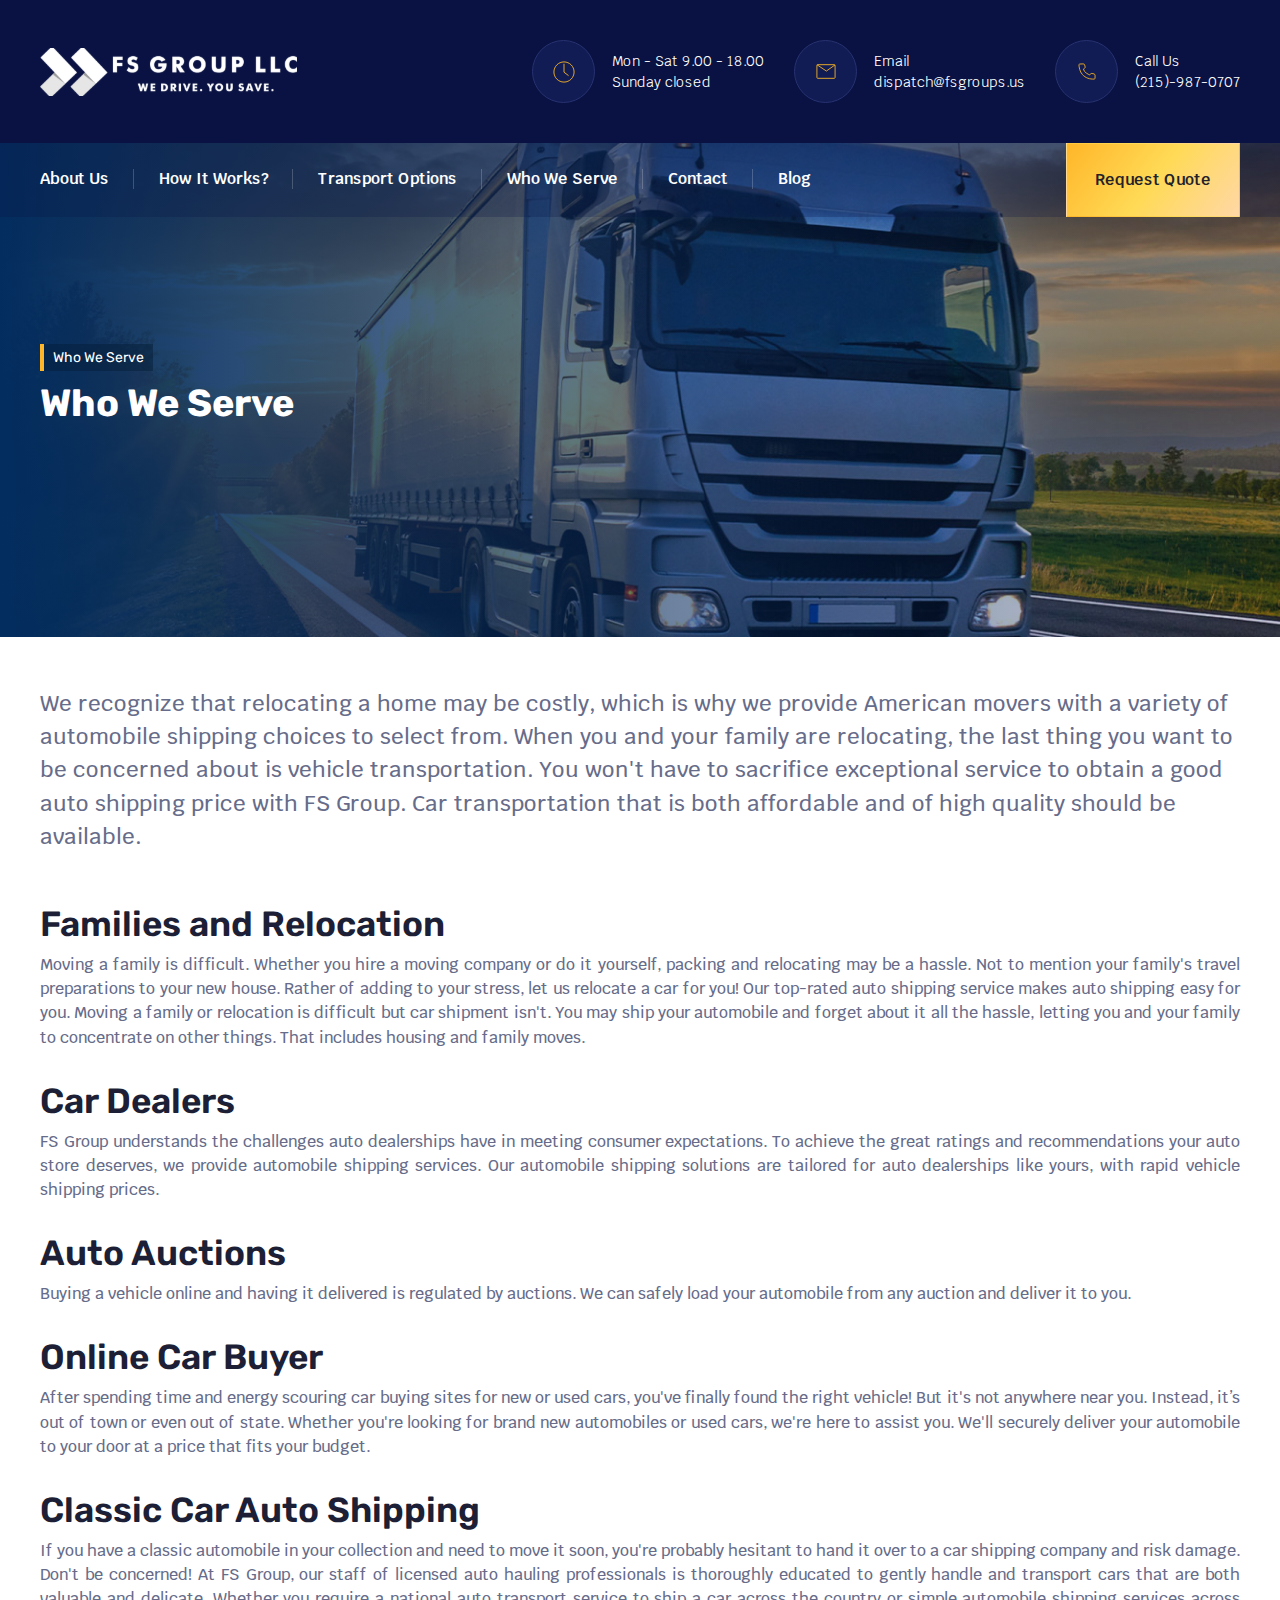
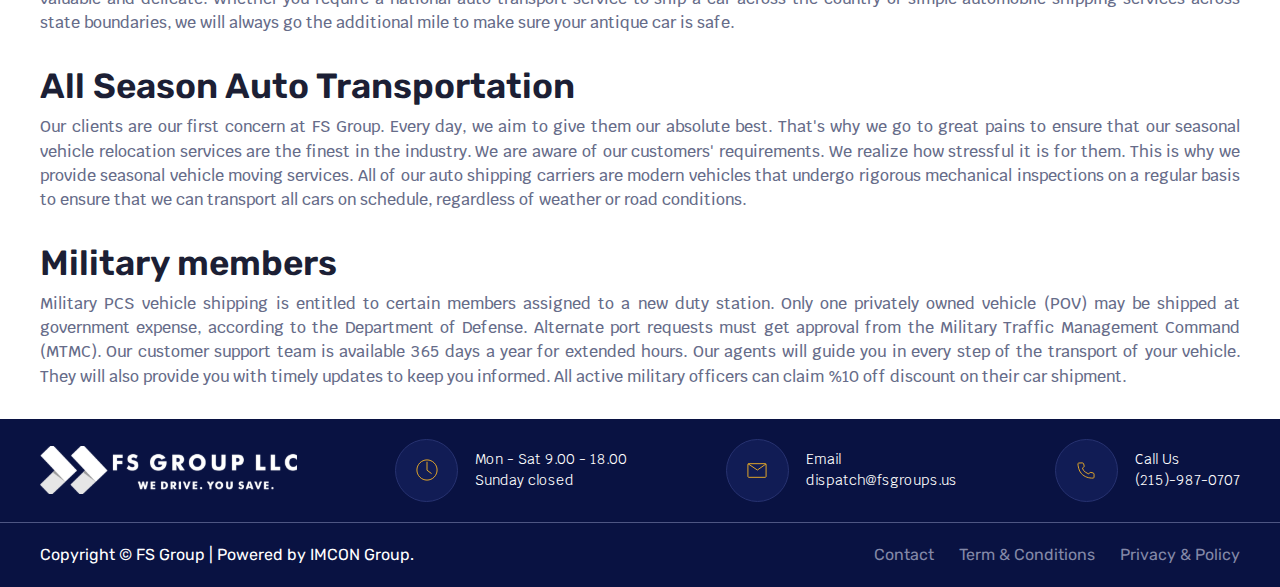
<file: whoServe.html>
<!DOCTYPE html>
<html lang="en">
  <head>
    <meta charset="UTF-8" />
    <meta name="viewport" content="width=device-width, initial-scale=1.0" />
    <title>FS Group LLC</title>
    <link rel="stylesheet" href="./css/bootstrap.min.css" />
    <link
      rel="stylesheet"
      href="https://cdn.jsdelivr.net/npm/swiper@10/swiper-bundle.min.css"
    />
    <!-- <link href="https://unpkg.com/aos@2.3.1/dist/aos.css" rel="stylesheet" /> -->
    <link rel="stylesheet" href="./css/main.min.css" />
  </head>
  <body>
    <!-- Navbar -->
    <nav class="navigation">
      <div class="navbar__top">
        <div class="container">
          <a href="/" class="navbar__logo">
            <img src="./images/logo_light.svg" alt="FS Group LLC" />
          </a>
          <div class="navbar__contact">
            <!-- Contact item -->
            <div class="navbar__contact-item">
              <div class="contact-item_icon">
                <img
                  src="./images/icon_clock.svg"
                  alt="clock icon"
                  width="22"
                  height="22"
                />
              </div>
              <div class="contact-item_info">
                <span>Mon - Sat 9.00 - 18.00</span>
                <span>Sunday closed</span>
              </div>
            </div>
            <!-- End of Contact item -->
            <!-- Contact item -->
            <div class="navbar__contact-item">
              <div class="contact-item_icon">
                <img
                  src="./images/icon_email.svg"
                  alt="email icon"
                  width="20"
                  height="15"
                />
              </div>
              <div class="contact-item_info">
                <span>Email</span>
                <a href="mailto:dispatch@fsgroups.us" class="contact__mail"
                  >dispatch@fsgroups.us</a
                >
              </div>
            </div>
            <!-- End of Contact item -->
            <!-- Contact item -->
            <div class="navbar__contact-item">
              <div class="contact-item_icon">
                <img
                  src="./images/icon_phone.svg"
                  alt="phone icon"
                  width="18"
                  height="17"
                />
              </div>
              <div class="contact-item_info">
                <span>Call Us</span>
                <a href="tel:2159870707" class="contact__phone"
                  >(215)-987-0707</a
                >
              </div>
            </div>
            <!-- End of Contact item -->
          </div>
        </div>
      </div>
      <div class="navbar__bottom">
        <div class="container">
          <ul class="navbar__menu">
            <li>
              <a href="/about">About Us</a>
            </li>
            <li>
              <a href="/pages">How It Works?</a>
            </li>
            <li>
              <a href="/projects">Transport Options</a>
            </li>
            <li>
              <a href="/contact">Who We Serve</a>
            </li>
            <li>
              <a href="/contact">Contact</a>
            </li>
            <li>
              <a href="/contact">Blog</a>
            </li>
          </ul>
          <a href="/order" class="btn">Request Quote</a>
        </div>
      </div>
    </nav>
    <!-- End of Navbar -->

    <!-- Mobile Nav -->
    <div class="mobile__nav">
      <div class="container">
        <div class="burger__btn" id="burger">
          <svg
            class="hb"
            xmlns="http://www.w3.org/2000/svg"
            viewBox="0 0 10 10"
            stroke="#eee"
            stroke-width=".6"
            fill="rgba(0,0,0,0)"
            stroke-linecap="round"
            style="cursor: pointer"
          >
            <path d="M2,3L5,3L8,3M2,5L8,5M2,7L5,7L8,7">
              <animate
                dur="0.2s"
                attributeName="d"
                values="M2,3L5,3L8,3M2,5L8,5M2,7L5,7L8,7;M3,3L5,5L7,3M5,5L5,5M3,7L5,5L7,7"
                fill="freeze"
                begin="start.begin"
              />
              <animate
                dur="0.2s"
                attributeName="d"
                values="M3,3L5,5L7,3M5,5L5,5M3,7L5,5L7,7;M2,3L5,3L8,3M2,5L8,5M2,7L5,7L8,7"
                fill="freeze"
                begin="reverse.begin"
              />
            </path>
            <rect width="10" height="10" stroke="none">
              <animate
                dur="2s"
                id="reverse"
                attributeName="width"
                begin="click"
              />
            </rect>
            <rect width="10" height="10" stroke="none">
              <animate
                dur="0.001s"
                id="start"
                attributeName="width"
                values="10;0"
                fill="freeze"
                begin="click"
              />
              <animate
                dur="0.001s"
                attributeName="width"
                values="0;10"
                fill="freeze"
                begin="reverse.begin"
              />
            </rect>
          </svg>
        </div>
        <div class="mobile__menu" id="menu">
          <ul class="mobile__menu_list">
            <li>
              <a href="/about">About Us</a>
            </li>
            <li>
              <a href="/pages">How It Works?</a>
            </li>
            <li>
              <a href="/projects">Transport Options</a>
            </li>
            <li>
              <a href="/contact">Who We Serve</a>
            </li>
            <li>
              <a href="/contact">Contact</a>
            </li>
            <li>
              <a href="/contact">Blog</a>
            </li>
          </ul>
        </div>
        <a href="/" class="logo-container">
          <img src="./images/logo_light.svg" alt="FS Group" />
        </a>
        <a href="/order" class="btn"><span>Get a Quote</span></a>
      </div>
    </div>
    <!-- End of Mobile Nav -->

    <!-- Caption section -->
    <section class="caption aboutBg">
      <div class="layer">
        <div class="container">
          <span class="badgeTitle">Who We Serve</span>
          <h2>Who We Serve</h2>
        </div>
      </div>
    </section>
    <!-- End of Caption section -->

    <div class="whoWeServe">
      <div class="container">
        <p class="title">
          We recognize that relocating a home may be costly, which is why we
          provide American movers with a variety of automobile shipping choices
          to select from. When you and your family are relocating, the last
          thing you want to be concerned about is vehicle transportation. You
          won't have to sacrifice exceptional service to obtain a good auto
          shipping price with FS Group. Car transportation that is both
          affordable and of high quality should be available.
        </p>
        <div class="option">
          <div class="option__description">
            <h3>Families and Relocation</h3>
            <p>
              Moving a family is difficult. Whether you hire a moving company or
              do it yourself, packing and relocating may be a hassle. Not to
              mention your family's travel preparations to your new house.
              Rather of adding to your stress, let us relocate a car for you!
              Our top-rated auto shipping service makes auto shipping easy for
              you. Moving a family or relocation is difficult but car shipment
              isn't. You may ship your automobile and forget about it all the
              hassle, letting you and your family to concentrate on other
              things. That includes housing and family moves.
            </p>
          </div>
        </div>
        <div class="option">
          <div class="option__description">
            <h3>Car Dealers</h3>
            <p>
              FS Group understands the challenges auto dealerships have in
              meeting consumer expectations. To achieve the great ratings and
              recommendations your auto store deserves, we provide automobile
              shipping services. Our automobile shipping solutions are tailored
              for auto dealerships like yours, with rapid vehicle shipping
              prices.
            </p>
          </div>
        </div>
        <div class="option">
          <div class="option__description">
            <h3>Auto Auctions</h3>
            <p>
              Buying a vehicle online and having it delivered is regulated by
              auctions. We can safely load your automobile from any auction and
              deliver it to you.
            </p>
          </div>
        </div>
        <div class="option">
          <div class="option__description">
            <h3>Online Car Buyer</h3>
            <p>
              After spending time and energy scouring car buying sites for new
              or used cars, you've finally found the right vehicle! But it's not
              anywhere near you. Instead, it’s out of town or even out of state.
              Whether you're looking for brand new automobiles or used cars,
              we're here to assist you. We'll securely deliver your automobile
              to your door at a price that fits your budget.
            </p>
          </div>
        </div>
        <div class="option">
          <div class="option__description">
            <h3>Classic Car Auto Shipping</h3>
            <p>
              If you have a classic automobile in your collection and need to move it soon, you're probably hesitant to hand it over to a car shipping company and risk damage. Don't be concerned! At FS Group, our staff of licensed auto hauling professionals is thoroughly educated to gently handle and transport cars that are both valuable and delicate. Whether you require a national auto transport service to ship a car across the country or simple automobile shipping services across state boundaries, we will always go the additional mile to make sure your antique car is safe.
            </p>
          </div>
        </div>
        <div class="option">
          <div class="option__description">
            <h3>All Season Auto Transportation</h3>
            <p>
              Our clients are our first concern at FS Group. Every day, we aim to give them our absolute best. That's why we go to great pains to ensure that our seasonal vehicle relocation services are the finest in the industry. We are aware of our customers' requirements. We realize how stressful it is for them. This is why we provide seasonal vehicle moving services. All of our auto shipping carriers are modern vehicles that undergo rigorous mechanical inspections on a regular basis to ensure that we can transport all cars on schedule, regardless of weather or road conditions.
            </p>
          </div>
        </div>
        <div class="option">
          <div class="option__description">
            <h3>Military members</h3>
            <p>
              Military PCS vehicle shipping is entitled to certain members assigned to a new duty station. Only one privately owned vehicle (POV) may be shipped at government expense, according to the Department of Defense. Alternate port requests must get approval from the Military Traffic Management Command (MTMC). Our customer support team is available 365 days a year for extended hours. Our agents will guide you in every step of the transport of your vehicle. They will also provide you with timely updates to keep you informed. All active military officers can claim %10 off discount on their car shipment.
            </p>
          </div>
        </div>
      </div>
    </div>

    <!-- Footer -->
    <footer class="footer">
      <div class="container footer__wrapper">
        <a href="/">
          <img src="./images/logo_light.svg" alt="FS Group" />
        </a>
        <!-- Contact item -->
        <div class="navbar__contact-item">
          <div class="contact-item_icon">
            <img
              src="./images/icon_clock.svg"
              alt="clock icon"
              width="22"
              height="22"
            />
          </div>
          <div class="contact-item_info">
            <span>Mon - Sat 9.00 - 18.00</span>
            <span>Sunday closed</span>
          </div>
        </div>
        <!-- End of Contact item -->
        <!-- Contact item -->
        <div class="navbar__contact-item">
          <div class="contact-item_icon">
            <img
              src="./images/icon_email.svg"
              alt="email icon"
              width="20"
              height="15"
            />
          </div>
          <div class="contact-item_info">
            <span>Email</span>
            <a href="mailto:dispatch@fsgroups.us" class="contact__mail"
              >dispatch@fsgroups.us</a
            >
          </div>
        </div>
        <!-- End of Contact item -->
        <!-- Contact item -->
        <div class="navbar__contact-item">
          <div class="contact-item_icon">
            <img
              src="./images/icon_phone.svg"
              alt="phone icon"
              width="18"
              height="17"
            />
          </div>
          <div class="contact-item_info">
            <span>Call Us</span>
            <a href="tel:+12159870707" class="contact__phone">(215)-987-0707</a>
          </div>
        </div>
        <!-- End of Contact item -->
      </div>
      <div class="copyright">
        <div class="container">
          <span>Copyright © FS Group | Powered by IMCON Group.</span>
          <ul class="footer__nav">
            <li>
              <a href="/">Contact</a>
            </li>
            <li>
              <a href="/">Term & Conditions</a>
            </li>
            <li>
              <a href="/">Privacy & Policy</a>
            </li>
          </ul>
        </div>
      </div>
    </footer>
    <!-- End of Footer -->

    <script src="https://cdn.jsdelivr.net/npm/swiper@10/swiper-bundle.min.js"></script>
    <script src="./js/bootstrap.min.js"></script>
    <script src="https://unpkg.com/aos@2.3.1/dist/aos.js"></script>
    <script src="./js/main.js"></script>
  </body>
</html>
</file>
<file: css/main.min.css>
@import"https://fonts.googleapis.com/css2?family=Krub:ital,wght@0,500;1,500&family=League+Spartan&family=Rubik:wght@400;600&display=swap";*,*::before,*::after{margin:0;padding:0;box-sizing:border-box !important}.container{max-width:1240px;margin:0 auto;padding:0 20px;overflow-x:hidden}body{font-family:"Rubik",sans-serif;overflow-x:hidden}.visually-hidden{position:absolute !important;width:1px !important;height:1px !important;margin:-1px !important;border:0 !important;padding:0 !important;overflow:hidden !important;clip:rect(0, 0, 0, 0) !important;white-space:nowrap !important}.navigation{background-color:rgba(9,18,66,.25);position:absolute;top:0;left:0;width:100%;z-index:9999}@media(min-width: 0)and (max-width: 1024px){.navigation{display:none}}.navbar__top{background-color:#091242}.navbar__top .container{display:flex !important;align-items:center;justify-content:space-between;padding-top:40px;padding-bottom:40px}.navbar__contact{display:flex;gap:30px;color:#fff}.navbar__contact-item{display:flex;align-items:stretch;gap:17px}.contact-item_icon{width:63px;height:63px;padding:20px;display:flex;align-items:center;justify-content:center;border:1px solid #273270;border-radius:50%;background-color:#111c55;aspect-ratio:1/1}@media(min-width: 0)and (max-width: 1024px){.contact-item_icon{display:none}}.contact-item_info{display:flex;flex-direction:column;justify-content:center;font-family:"Krub",sans-serif;font-size:14px}.contact__mail,.contact__phone{color:#fff;text-decoration:none}.contact__mail:hover,.contact__phone:hover{color:#ffb82b}.navbar__bottom{position:static;top:0;z-index:9999}.navbar__bottom .container{display:flex !important;justify-content:space-between}.navbar__menu{margin:0;padding:0;display:flex;align-items:center;list-style:none;gap:50px}.navbar__menu li a{position:relative;text-decoration:none;font-family:"Krub",sans-serif;font-weight:600;font-size:16px;color:#fff;padding:24px 0;display:block;transition:all .3s ease;border-bottom:2px solid rgba(0,0,0,0)}.navbar__menu li a:hover,.active{border-bottom:2px solid #fff !important}.navbar__menu li:not(:last-child) a::after{content:"";position:absolute;width:1px;height:20px;background:rgba(255,255,255,.2);right:-25px;top:calc(50% - 10px)}.navbar__menu+a.btn{background:linear-gradient(127deg, #ffb629 0%, #ffda56 50.72%, #ffd7a6 100%);display:flex;align-items:center;justify-content:center;border-radius:0;color:#23212a;font-family:"Krub",sans-serif;font-size:16px;font-style:normal;font-weight:600;padding:0 28px;transition:all .3s ease}.navbar__menu+a.btn:hover{background:#fff}.hero{margin-top:100px;background-image:url(../images/bg_hero.jpeg);background-position:center;background-repeat:no-repeat;background-size:cover;position:relative}@media(min-width: 0)and (max-width: 1024px){.hero{margin-top:0}}@media(max-width: 767px){.hero{background-position:bottom right -400px}}.overlay{background-color:rgba(0,0,0,.3)}.hero__wrapper{display:flex;align-items:center;justify-content:space-between}@media(min-width: 0)and (max-width: 1024px){.hero__wrapper{flex-direction:column;padding:200px 20px 100px}}.requiredLabel::after{display:inline-block;margin-inline-start:4px;color:#ff4d4f;font-size:14px;font-family:SimSun,sans-serif;line-height:1;content:"*"}.quote__form{flex:1;max-width:500px;background-color:rgba(9,18,66,.6823529412);padding:30px;border-radius:20px;gap:30px}.quote__form label{color:#fff !important}.quote__form .form{display:flex;flex-direction:column;gap:15px}.quote__form__btn{position:relative;overflow:hidden;font-family:"Krub",sans-serif;font-size:16px;font-style:normal;font-weight:600;line-height:21px;color:#1c1f35;text-decoration:none;background:linear-gradient(127deg, #ffb629 0%, #ffda56 50.72%, #ffd7a6 100%);padding:19px 40px;display:inline-block;width:100%;position:relative}.quote__form__btn::after{content:"";position:absolute;top:-25px;left:-25px;background-color:#fff;width:calc(100% + 70px);height:calc(100% + 70px);border-radius:50%;transition:all .6s ease;transform:translateX(60%) translateY(20%)}.quote__form__btn:hover::after{transform:translateX(0) translateY(0);border-radius:0}.quote__form__btn:hover{color:#000}.quote__form__btn>span{position:relative;z-index:1}@media(max-width: 767px){.quote__form__btn{font-size:14px;padding:13px 31px}}.quote__form__btn.disabled{opacity:.7;cursor:not-allowed}.quote__form__btn.disabled::after{display:none}.hero__content{padding:254px 0;min-height:880px;display:flex;flex-direction:column;align-items:flex-start;justify-content:center;color:#fff}@media(min-width: 0)and (max-width: 1024px){.hero__content{display:none;padding:0;min-height:auto}}.hero__content h2{display:inline-block;border-left:4px solid #ffb629;background-color:rgba(4,29,57,.482);color:#fff;font-size:14px;font-weight:400;padding:3px 9px}.btn__gold{position:relative;overflow:hidden;font-family:"Krub",sans-serif;font-size:16px;font-style:normal;font-weight:600;line-height:21px;color:#1c1f35;text-decoration:none;background:linear-gradient(127deg, #ffb629 0%, #ffda56 50.72%, #ffd7a6 100%);padding:19px 40px;display:inline-block}.btn__gold::after{content:"";position:absolute;top:-25px;left:-25px;background-color:#fff;width:calc(100% + 70px);height:calc(100% + 70px);border-radius:50%;transition:all .6s ease;transform:translateX(60%) translateY(20%)}.btn__gold:hover::after{transform:translateX(0) translateY(0);border-radius:0}.btn__gold:hover{color:#000}.btn__gold>span{position:relative;z-index:1}@media(max-width: 767px){.btn__gold{font-size:14px;padding:13px 31px}}.hero__content p{max-width:554px;color:#fff;font-size:60px;font-style:normal;font-weight:700;line-height:normal;margin-bottom:0}@media(max-width: 767px){.hero__content p{font-size:calc(20px + 5vw)}}.hero__content>span{font-family:Krub;color:#fff;font-size:24px;font-style:normal;font-weight:500;line-height:151.523%;margin-bottom:1rem}.testimonials{padding:85px 0}.testimonials__caption{display:inline-block;border-left:4px solid #ffb629;background-color:rgba(4,29,57,.482);color:#fff;font-size:14px;font-weight:400;padding:3px 9px}.swiper__controllers{display:flex;justify-content:space-between;align-items:center;padding:13px 0 30px}@media(min-width: 0)and (max-width: 1024px){.swiper__controllers{flex-direction:column}}.swiper__controllers p{font-size:35px;font-style:normal;font-weight:600;line-height:normal;color:#1c1f35}.controller__btns{display:flex;align-items:center;gap:10px}@media(min-width: 0)and (max-width: 1024px){.controller__btns{justify-content:space-between;align-self:flex-end}}.controller__button{display:flex;align-items:center;justify-content:center;border:none;width:44px;height:44px;border-radius:50%;transition:all .3s ease;background-image:url(../../images/icon__arrow.svg);background-size:contain}.controller__button:hover{background-image:url(../../images/icon__arrow-hover.svg)}.controller__btns .controller__button:nth-child(2){transform:rotate(180deg)}.swiper-slide{max-height:361px}.reviewCard{display:flex;flex-direction:column;justify-content:flex-start;gap:24px;max-width:600px;min-height:359px;padding:30px 72px;background-color:#f4f4f4;transition:all .3s ease;text-decoration:none}.reviewCard:hover{background-color:#091242}.reviewCard:hover>*{color:#fff}.reviewCard:hover .user__info h3,.reviewCard:hover .user__info span{color:#f4f4f4}@media(min-width: 768px)and (max-width: 1024px){.reviewCard{padding:30px 20px}}@media(max-width: 767px){.reviewCard{padding:15px}}.reviewCard__title{display:flex;justify-content:space-between}.reviewCard__who{display:flex;align-items:center;gap:9px}.reviewCard__who>img{width:91px;height:91px;-o-object-fit:cover;object-fit:cover;border-radius:50%}@media(min-width: 0)and (max-width: 1024px){.reviewCard__who>img{width:71px;height:71px}}@media(min-width: 0)and (max-width: 1024px){.reviewCard__who+img{display:none}}.reviewCard__who .user__info h3{font-size:20px;font-weight:500;color:#091242;transition:all .3s ease}.reviewCard__who .user__info span{font-family:"Krub",sans-serif;font-size:16px;font-style:normal;font-weight:500;line-height:151.523%;color:#091242;transition:all .3s ease}.reviewCard__description{display:flex;flex-direction:column;justify-content:space-between;flex-grow:1;gap:20px}.reviewCard__description p{max-height:120px;color:#666c89;font-family:"Krub",sans-serif;font-size:16px;font-style:italic;font-weight:500;line-height:151.523%;display:-webkit-box;-webkit-line-clamp:6;-webkit-box-orient:vertical;overflow:hidden;text-overflow:ellipsis}.badgeTitle{display:inline-block;border-left:4px solid #ffb629;background-color:rgba(4,29,57,.482);color:#fff;font-size:14px;font-weight:400;padding:3px 9px}.whyChoose .container{display:flex;flex-direction:column;align-items:center;justify-content:center;gap:20px}.whyChoose__wrapper{display:flex;justify-content:space-evenly;align-items:center;flex-wrap:wrap}@media(min-width: 0)and (max-width: 1024px){.whyChoose__wrapper{flex-wrap:wrap}}.whyChoose__item{width:50%;display:flex;align-items:center;justify-content:center;padding:46px 0;border-top:1px solid #d4d4d4;border-bottom:1px solid #d4d4d4;gap:11px}.whyChoose__item:nth-child(2n){border-left:1px solid #d4d4d4}@media(min-width: 0)and (max-width: 1024px){.whyChoose__item{flex-direction:column}}@media(max-width: 767px){.whyChoose__item{width:100%}.whyChoose__item:nth-child(2n){border-left:0}}.whyChoose__item p{font-size:50px;font-style:normal;font-weight:600;line-height:normal}@media(min-width: 0)and (max-width: 1024px){.whyChoose__item p{margin-bottom:0}}.whyChoose__item .cube{width:17px;height:17px;background:linear-gradient(127deg, #ffb629 0%, #ffda56 50.72%, #ffd7a6 100%)}.whyChoose__item h3{font-family:"Krub",sans-serif;font-size:22px;font-style:normal;font-weight:400;line-height:normal}.steps{background:linear-gradient(to right, #1c1f35 50%, #f4f4f4 50%)}@media(min-width: 0)and (max-width: 1024px){.steps{background:#1c1f35}}.steps__wrapper{padding:145px 0;display:flex;align-items:center}@media(min-width: 0)and (max-width: 1024px){.steps__wrapper{flex-direction:column;align-items:center;gap:50px;padding:100px 0}}.steps__wrapper>img{width:60%}@media(min-width: 0)and (max-width: 1024px){.steps__wrapper>img{width:100%}}.steps__wrapper .steps__description{width:40%;padding-left:50px}@media(min-width: 0)and (max-width: 1024px){.steps__wrapper .steps__description{width:100%;padding-left:0;display:flex;flex-direction:column;align-items:center}}.steps__description h2{font-size:35px;font-style:normal;font-weight:600;line-height:normal;color:#1c1f35;margin-top:15px}@media(min-width: 0)and (max-width: 1024px){.steps__description h2{color:#f4f4f4;text-align:center}}.steps__list{list-style:none;display:flex;flex-direction:column;gap:20px;margin:30px 0}@media(min-width: 0)and (max-width: 1024px){.steps__list{flex-direction:row;flex-wrap:wrap;padding-left:0;justify-content:space-around;align-items:center}}@media(max-width: 767px){.steps__list{justify-content:flex-start}}.steps__list-item{display:flex;align-items:center;gap:12px}@media(min-width: 0)and (max-width: 1024px){.steps__list-item li{display:inline-block}}.steps__list-item span{width:63px;height:63px;background:linear-gradient(127deg, #ffb629 0%, #ffda56 50.72%, #ffd7a6 100%);display:flex;align-items:center;justify-content:center;font-size:32px;font-style:normal;font-weight:700;line-height:normal;border-radius:50%;aspect-ratio:1/1}.steps__list-item p{font-size:20px;font-style:normal;font-weight:400;line-height:normal;color:#1c1f35;margin-bottom:0}@media(min-width: 0)and (max-width: 1024px){.steps__list-item p{color:#f4f4f4}}.cta__btn{position:relative;overflow:hidden;font-family:"Krub",sans-serif;font-size:16px;font-style:normal;font-weight:600;line-height:21px;color:#1c1f35;text-decoration:none;background:linear-gradient(127deg, #ffb629 0%, #ffda56 50.72%, #ffd7a6 100%);padding:19px 40px;display:inline-block}.cta__btn::after{content:"";position:absolute;top:-25px;left:-25px;background-color:#fff;width:calc(100% + 70px);height:calc(100% + 70px);border-radius:50%;transition:all .6s ease;transform:translateX(60%) translateY(20%)}.cta__btn:hover::after{transform:translateX(0) translateY(0);border-radius:0}.cta__btn:hover{color:#000}.cta__btn>span{position:relative;z-index:1}@media(max-width: 767px){.cta__btn{font-size:14px;padding:13px 31px}}@media(min-width: 0)and (max-width: 1024px){.cta__btn{margin-top:20px}}.experts{padding:150px 0}@media(min-width: 0)and (max-width: 1024px){.experts{padding:50px 0}}.experts .container{display:flex;flex-direction:column;align-items:center}.exportsTitle{display:inline-block;border-left:4px solid #ffb629;background-color:rgba(4,29,57,.482);color:#fff;font-size:14px;font-weight:400;padding:3px 9px}.exportsTitle+h2{margin-top:20px;font-size:35px;font-style:normal;font-weight:600;line-height:normal}.experts__wrapper{display:flex;gap:28px;flex-wrap:wrap;padding:40px 0}@media(min-width: 0)and (max-width: 1024px){.experts__wrapper{justify-content:space-around}}.expert__box{position:relative;background-color:#1c1f35;display:inline-block;min-width:335px;padding:20px 34px;padding-top:42px}.expert__box .contact{position:absolute;top:-30px;right:0;background:linear-gradient(127deg, #ffb629 0%, #ffda56 50.72%, #ffd7a6 100%);padding:15px 20px;display:flex;align-items:center;gap:25px}.expert__box .contact>a img{height:23px}.expert__box h3{color:#fff;font-size:20px;font-style:normal;font-weight:500;line-height:normal}.expert__box>span{color:#fff;font-family:Krub;font-size:16px;font-style:normal;font-weight:500;line-height:151.523%}.contact{padding:143px 0;background-color:#091242}.contact__page{padding-top:200px;margin-top:140px;background-color:#111c55}.contact__wrapper{display:flex;align-items:flex-start;gap:100px}@media(min-width: 0)and (max-width: 1024px){.contact__wrapper{flex-direction:column;gap:40px}}.contact .badgeTitle+h2{font-size:35px;font-style:normal;font-weight:600;line-height:normal;color:#fff;margin-top:13px;margin-bottom:32px}.contact .navbar__contact-item{margin-bottom:30px;color:#fff}.contact .contact__form{max-width:758px;display:flex;justify-content:space-between;flex-wrap:wrap;gap:30px}@media(min-width: 0)and (max-width: 1024px){.contact .contact__form{width:100%}}.contact__form>input{width:48%;padding:21px 29px;font-size:20px;font-style:normal;font-weight:400;line-height:normal;color:#fff}@media(min-width: 0)and (max-width: 1024px){.contact__form>input{width:100%;padding:19px 11px;font-size:16px}}.contact__form>textarea{font-family:"Rubik",sans-serif;width:100%;padding:21px 29px;font-size:20px;font-style:normal;font-weight:400;line-height:normal;color:#fff}@media(min-width: 0)and (max-width: 1024px){.contact__form>textarea{padding:19px 11px;font-size:16px}}.contact__input{outline:none;border:none;border:1px solid #4e5683;background-color:rgba(0,0,0,0)}.contact__input::-moz-placeholder{color:#fff}.contact__input::placeholder{color:#fff}.contact__input:focus{border:1px solid #fff}.contact .submit__btn{position:relative;overflow:hidden;font-family:"Krub",sans-serif;font-size:16px;font-style:normal;font-weight:600;line-height:21px;color:#1c1f35;text-decoration:none;background:linear-gradient(127deg, #ffb629 0%, #ffda56 50.72%, #ffd7a6 100%);padding:19px 40px;display:inline-block}.contact .submit__btn::after{content:"";position:absolute;top:-25px;left:-25px;background-color:#fff;width:calc(100% + 70px);height:calc(100% + 70px);border-radius:50%;transition:all .6s ease;transform:translateX(60%) translateY(20%)}.contact .submit__btn:hover::after{transform:translateX(0) translateY(0);border-radius:0}.contact .submit__btn:hover{color:#000}.contact .submit__btn>span{position:relative;z-index:1}@media(max-width: 767px){.contact .submit__btn{font-size:14px;padding:13px 31px}}.blogs{padding:130px 0}@media(max-width: 767px){.blogs{padding:50px 0}}.blogs .container{display:flex;flex-direction:column;gap:10px;align-items:center}.blogs .badgeTitle+h2{color:#1c1f35;text-align:center;font-family:Rubik;font-size:35px;font-style:normal;font-weight:600;line-height:normal}.blogs__wrapper{max-width:948px;display:flex;flex-direction:column;align-items:center}.blog{text-decoration:none;color:#1c1f35;display:flex;gap:20px;padding:30px 0;border-top:1px solid #d6d6d6;max-height:308px}@media(min-width: 0)and (max-width: 1024px){.blog{flex-direction:column;max-height:unset}}.blog:hover>.blog__description h3,.blog:hover>.blog__description p{color:#ffbe34}.blog:last-child{border-bottom:1px solid #d6d6d6}.blog>img{-o-object-fit:cover;object-fit:cover}@media(min-width: 0)and (max-width: 1024px){.blog>img{width:100%;max-height:300px}}.blog__date{display:flex;flex-direction:column;align-items:center}@media(min-width: 0)and (max-width: 1024px){.blog__date{flex-direction:row;gap:10px}}.blog__date>img{width:52px}@media(min-width: 0)and (max-width: 1024px){.blog__date>img{width:30px}}.blog__date .date__day{font-size:40px;font-style:normal;font-weight:600;line-height:normal;text-align:center}@media(min-width: 0)and (max-width: 1024px){.blog__date .date__day{font-size:30px}}.blog__date .date__month{color:#666c89;text-align:center;font-family:Krub;font-size:14px;font-style:normal;font-weight:500}@media(min-width: 0)and (max-width: 1024px){.blog__date .date__month{font-size:12px}}.blog__description{padding-left:30px;border-left:1px solid #d6d6d6;overflow-y:scroll;overflow-x:hidden}@media(min-width: 0)and (max-width: 1024px){.blog__description{border-left:none;border-top:1px solid #d6d6d6;padding-top:20px;padding-left:0}}.blog__description h3{transition:all .3s ease;color:#1c1f35;font-size:25px;font-style:normal;font-weight:400;line-height:normal}.blog__description>p{margin:10px 0;transition:all .3s ease}@media(min-width: 0)and (max-width: 1024px){.blog__description>p{margin:0}}.faq{background-color:#f4f4f4;position:relative;padding:100px 0;overflow-x:hidden}.faq::after{content:"";position:absolute;top:calc(50% - 267px);left:calc(50% + 190px);width:682px;height:539px;background-image:url(../../images/bg__contact.jpeg);background-size:cover;background-position:center;background-repeat:no-repeat}@media(min-width: 0)and (max-width: 1024px){.faq::after{display:none}}.faq__wrapper{display:flex;align-items:center;justify-content:center;gap:70px}@media(min-width: 0)and (max-width: 1024px){.faq__wrapper{flex-direction:column;gap:30px}}@media(min-width: 0)and (max-width: 1024px){.faq__questions{width:100%}}.faq__wrapper .faq__questions>h2{margin-top:20px;max-width:308px;color:#1c1f35;font-size:35px;font-style:normal;font-weight:600;line-height:normal}.faq__contact{max-width:448px;background-color:#091242;padding:42px 62px;color:#fff;display:flex;flex-direction:column;align-items:flex-start;gap:18px;position:relative;z-index:1}.accordion{margin-top:50px}@media(max-width: 767px){.accordion{margin-top:20px}}.accordion,.accordion-item,.accordion-header,.accordion-button{background-color:rgba(0,0,0,0)}.accordion-item{border:none;margin:15px 0}.accordion-button{color:#1c1f35;font-size:20px;font-style:normal;font-weight:400;line-height:normal;padding:16px 0;gap:230px}@media(max-width: 767px){.accordion-button{gap:unset}}.accordion-button:focus{box-shadow:none;background-color:rgba(0,0,0,0)}.accordion-button::after{background-image:url(../../images/accordion__arrow-close.svg);background-size:contain;transition:all .3s ease}.accordion-button:not(.collapsed){background-color:rgba(0,0,0,0);border:none}.accordion-button:not(.collapsed)::after{background-image:url(../../images/accordion__arrow-open.svg);background-size:contain;margin-bottom:10px}.accordion-body{max-width:569px;color:#666c89;font-family:"Krub",sans-serif;font-size:16px;font-style:normal;font-weight:500;line-height:151.523%;padding:10px 0}.footer{background-color:#091242;padding:20px 0}.footer__wrapper{display:flex;align-items:center;justify-content:space-between;color:#fff;padding-bottom:20px}@media(min-width: 0)and (max-width: 1024px){.footer__wrapper{justify-content:space-around;flex-wrap:wrap;gap:30px}}.copyright{border-top:1px solid #4e5683;padding-top:20px}.copyright .container{display:flex;align-items:center;justify-content:space-between;color:#fff}@media(min-width: 0)and (max-width: 1024px){.copyright .container{flex-wrap:wrap;gap:20px}}@media(max-width: 767px){.copyright .container span{text-align:center}}.copyright .footer__nav{list-style:none;display:flex;align-items:center;justify-content:flex-end;margin:0;padding:0;gap:25px}@media(min-width: 0)and (max-width: 1024px){.copyright .footer__nav{flex-wrap:wrap;justify-content:center}}.footer__nav a{text-decoration:none;color:#8388a7}.footer__nav a:hover{color:#fff}.mobile__nav{background-color:#091242;display:none;position:fixed;top:0;left:0;width:100%;z-index:9999}@media(min-width: 0)and (max-width: 1024px){.mobile__nav{display:block}}.mobile__nav .container{display:flex;align-items:center;justify-content:space-between;padding:30px 20px}@media(max-width: 767px){.mobile__nav .container{padding:20px 10px}}.hb{width:50px}.mobile__nav .mobile__menu{position:absolute;top:0;left:0;width:100%;height:100vh;background-color:rgba(9,18,66,.5568627451);-webkit-backdrop-filter:blur(35px);backdrop-filter:blur(35px);z-index:-1;transform:translateX(-100%);transition:all .3s ease;padding-bottom:10vh;padding-left:0}.open{transform:translateX(0) !important}.mobile__menu_list{display:flex;flex-direction:column;justify-content:center;height:100%;list-style:none;gap:20px}.mobile__menu_list a{color:#fff;font-size:20px;font-weight:500;line-height:48px;margin-bottom:8px;transition:all .3s;text-decoration:none}.mobile__nav .logo-container{display:flex;justify-content:center;align-items:center;flex-grow:1}.mobile__nav .logo-container img{max-width:150px}@media(min-width: 768px)and (max-width: 1024px){.mobile__nav .logo-container img{max-width:250px}}.mobile__nav .btn{position:relative;overflow:hidden;font-family:"Krub",sans-serif;font-size:16px;font-style:normal;font-weight:600;line-height:21px;color:#1c1f35;text-decoration:none;background:linear-gradient(127deg, #ffb629 0%, #ffda56 50.72%, #ffd7a6 100%);padding:19px 40px;display:inline-block}.mobile__nav .btn::after{content:"";position:absolute;top:-25px;left:-25px;background-color:#fff;width:calc(100% + 70px);height:calc(100% + 70px);border-radius:50%;transition:all .6s ease;transform:translateX(60%) translateY(20%)}.mobile__nav .btn:hover::after{transform:translateX(0) translateY(0);border-radius:0}.mobile__nav .btn:hover{color:#000}.mobile__nav .btn>span{position:relative;z-index:1}@media(max-width: 767px){.mobile__nav .btn{font-size:14px;padding:13px 31px}}@media(max-width: 767px){.mobile__nav .btn{padding:7px 12px;font-size:13px}}.oneBlog{padding:140px 0;background-color:#091242;color:#efefef}@media(min-width: 768px)and (max-width: 1024px){.oneBlog{padding:100px 0}}@media(max-width: 767px){.oneBlog{padding:90px 0}}.oneBlog p>img{max-width:100%}.newsDate{display:flex;flex-direction:column;align-items:center}.newsDate span:first-child{color:#fff;text-align:center;font-size:40px;font-style:normal;font-weight:600;line-height:normal}.newsDate span:nth-child(2){color:#fff;font-family:"Krub",sans-serif;font-size:16px;font-style:normal;font-weight:500;line-height:normal}.caption{background-position:right bottom;background-repeat:no-repeat;background-size:cover;height:497px;margin-top:140px}@media(min-width: 0)and (max-width: 1024px){.caption{margin-top:120px;height:50vh}}@media(max-width: 767px){.caption{margin-top:90px}}.aboutBg{background-image:url(../../images/bg_about.jpeg)}.caption .layer{height:100%;background:linear-gradient(90deg, #032d5f 0%, rgba(9, 18, 66, 0.2) 100%)}.caption .container{height:100%;display:flex;flex-direction:column;align-items:flex-start;justify-content:center}.caption span+h2{color:#fff;font-size:calc(25px + 1vw);font-style:normal;font-weight:700;line-height:normal;margin-top:10px}.aboutCompany{margin:100px 0}.about__wrapper{display:flex;align-items:center;justify-content:center;gap:100px}@media(min-width: 0)and (max-width: 1024px){.about__wrapper{flex-direction:column-reverse;align-items:center;gap:50px}}.about__wrapper img{width:50%}@media(min-width: 768px)and (max-width: 1024px){.about__wrapper img{width:80%}}@media(max-width: 767px){.about__wrapper img{width:100%}}.aboutCompany__info .badgeTitle+h2{color:#1c1f35;text-align:left;font-size:35px;font-style:normal;font-weight:600 !important;line-height:normal;margin:10px 0}.aboutCompany__info p{color:#666c89 !important;font-family:"Krub",sans-serif;font-size:16px;font-style:normal;font-weight:500;line-height:151.523%}.infoBtnGroup{display:flex;gap:14px}@media(max-width: 767px){.infoBtnGroup{justify-content:space-between}}.infoBtnGroup .infoBtn{color:#1c1f35;font-family:"Krub",sans-serif;font-size:19px;font-style:normal;font-weight:600;line-height:151.523%;padding:15px 30px;background-color:#f4f4f4;transition:all .3s ease}@media(max-width: 767px){.infoBtnGroup .infoBtn{font-size:14px;white-space:nowrap;padding:10px 20px}}.infoBtnGroup .infoBtn.active,.infoBtnGroup .infoBtn:hover{background-color:#ffb82b;color:#fff;cursor:pointer}.aspect{display:none}.show{display:block}.howItWorks{padding:40px 0}.step{margin:40px 0}@media(max-width: 767px){.step{margin:20px 0}}.step__title{display:flex;align-items:center;gap:20px}.step__title span{width:100px;height:100px;display:flex;align-items:center;justify-content:center;font-size:45px;font-weight:600;background:linear-gradient(127deg, #ffb629 0%, #ffda56 50.72%, #ffd7a6 100%);aspect-ratio:1/1;border-radius:50%}@media(max-width: 767px){.step__title span{width:80px;height:80px;font-size:35px}}.step__title h2{color:#1c1f35;font-size:35px;font-style:normal;font-weight:600;line-height:normal}@media(max-width: 767px){.step__title h2{font-size:25px}}.step>p{color:#666c89;font-family:"Krub",sans-serif;font-size:16px;font-style:normal;font-weight:500;line-height:151.523%;margin-top:20px}.notFound{margin-top:140px;padding:100px 0}@media(min-width: 768px)and (max-width: 1024px){.notFound{margin-top:100px}}@media(max-width: 767px){.notFound{margin-top:90px}}.notFound h2{color:#1c1f35;text-align:center;font-size:calc(50px + 15vw);font-style:normal;font-weight:600;line-height:normal}.notFound .yellow{color:#ffb82b}.notFound .btn{position:relative;overflow:hidden;font-family:"Krub",sans-serif;font-size:16px;font-style:normal;font-weight:600;line-height:21px;color:#1c1f35;text-decoration:none;background:linear-gradient(127deg, #ffb629 0%, #ffda56 50.72%, #ffd7a6 100%);padding:19px 40px;display:inline-block}.notFound .btn::after{content:"";position:absolute;top:-25px;left:-25px;background-color:#fff;width:calc(100% + 70px);height:calc(100% + 70px);border-radius:50%;transition:all .6s ease;transform:translateX(60%) translateY(20%)}.notFound .btn:hover::after{transform:translateX(0) translateY(0);border-radius:0}.notFound .btn:hover{color:#000}.notFound .btn>span{position:relative;z-index:1}@media(max-width: 767px){.notFound .btn{font-size:14px;padding:13px 31px}}.option{display:flex;justify-content:space-between;align-items:center;gap:30px;margin:30px 0}.option:nth-child(2n){flex-direction:row-reverse}.option>img{width:50%}.option h3{color:#1c1f35;font-size:35px;font-style:normal;font-weight:600;line-height:normal}.option p{color:#666c89;font-family:"Krub",sans-serif;font-size:16px;font-style:normal;font-weight:500;line-height:151.523%;text-align:justify}.yellow{color:#ffb82b}.whoWeServe .container>p{color:#666c89;font-family:"Krub",sans-serif;font-size:22px;font-style:normal;font-weight:500;line-height:151.523%;margin:50px 0}.whoWeServe .option{display:block}.quote__modal{display:flex;flex-direction:column;align-items:center;justify-content:center;position:fixed;top:0;left:0;width:100%;height:100vh;z-index:9999;background-color:rgba(0,0,0,.466)}@media(max-width: 767px){.quote__modal{justify-content:flex-start;padding-block:100px;overflow-y:scroll}}.quote__modal_wrapper{background-color:#fff}@media(max-width: 767px){.quote__modal_wrapper{max-width:90%}}.steps__forms{width:100%;display:flex;flex-wrap:wrap;justify-content:space-around}.steps__forms form{padding:30px 100px}@media(max-width: 767px){.steps__forms form{padding:30px 20px}}.two.fields{gap:30px}@media(max-width: 767px){.two.fields{gap:0}}.step__btns{display:flex;justify-content:flex-end;gap:20px}.stepBtn{position:relative;overflow:hidden;font-family:"Krub",sans-serif;font-size:16px;font-style:normal;font-weight:600;line-height:21px;color:#1c1f35;text-decoration:none;background:linear-gradient(127deg, #ffb629 0%, #ffda56 50.72%, #ffd7a6 100%);padding:19px 40px;display:inline-block;font-size:14px;border:1px solid #d6ae51;padding:5px 20px;float:right}.stepBtn::after{content:"";position:absolute;top:-25px;left:-25px;background-color:#fff;width:calc(100% + 70px);height:calc(100% + 70px);border-radius:50%;transition:all .6s ease;transform:translateX(60%) translateY(20%)}.stepBtn:hover::after{transform:translateX(0) translateY(0);border-radius:0}.stepBtn:hover{color:#000}.stepBtn>span{position:relative;z-index:1}@media(max-width: 767px){.stepBtn{font-size:14px;padding:13px 31px}}.quote__result ul{list-style:none;padding:20px 0;margin:0}.quote__result ul li{padding:5px;border:1px solid #daa520;display:flex;justify-content:space-between}@media(max-width: 767px){.ui.steps .step:after{display:none !important}}@media(max-width: 767px){.fields{flex-direction:column !important}}@media(max-width: 767px){.steps{width:100% !important;display:flex !important;flex-direction:column !important;border:none !important}}@media(max-width: 767px){.step{width:100% !important;padding:10px 0;justify-content:flex-start !important;border:none !important;border-radius:0 !important}}/*# sourceMappingURL=main.min.css.map */
</file>
<file: css/form.min.css>
/*!
 * # Semantic UI 2.5.0 - Form
 * http://github.com/semantic-org/semantic-ui/
 *
 *
 * Released under the MIT license
 * http://opensource.org/licenses/MIT
 *
 */.ui.form{position:relative;max-width:100%}.ui.form>p{margin:1em 0}.ui.form .field{clear:both;margin:0 0 1em}.ui.form .field:last-child,.ui.form .fields:last-child .field{margin-bottom:0}.ui.form .fields .field{clear:both;margin:0}.ui.form .field>label{display:block;margin:0 0 .28571429rem 0;color:rgba(0,0,0,.87);font-size:.92857143em;font-weight:700;text-transform:none}.ui.form input:not([type]),.ui.form input[type=date],.ui.form input[type=datetime-local],.ui.form input[type=email],.ui.form input[type=file],.ui.form input[type=number],.ui.form input[type=password],.ui.form input[type=search],.ui.form input[type=tel],.ui.form input[type=text],.ui.form input[type=time],.ui.form input[type=url],.ui.form textarea{width:100%;vertical-align:top}.ui.form ::-webkit-datetime-edit,.ui.form ::-webkit-inner-spin-button{height:1.21428571em}.ui.form input:not([type]),.ui.form input[type=date],.ui.form input[type=datetime-local],.ui.form input[type=email],.ui.form input[type=file],.ui.form input[type=number],.ui.form input[type=password],.ui.form input[type=search],.ui.form input[type=tel],.ui.form input[type=text],.ui.form input[type=time],.ui.form input[type=url]{font-family:Lato,'Helvetica Neue',Arial,Helvetica,sans-serif;margin:0;outline:0;-webkit-appearance:none;tap-highlight-color:rgba(255,255,255,0);line-height:1.21428571em;padding:.67857143em 1em;font-size:1em;background:#fff;border:1px solid rgba(34,36,38,.15);color:rgba(0,0,0,.87);border-radius:.28571429rem;box-shadow:0 0 0 0 transparent inset;transition:color .1s ease,border-color .1s ease}.ui.form textarea{margin:0;-webkit-appearance:none;tap-highlight-color:rgba(255,255,255,0);padding:.78571429em 1em;background:#fff;border:1px solid rgba(34,36,38,.15);outline:0;color:rgba(0,0,0,.87);border-radius:.28571429rem;box-shadow:0 0 0 0 transparent inset;transition:color .1s ease,border-color .1s ease;font-size:1em;line-height:1.2857;resize:vertical}.ui.form textarea:not([rows]){height:12em;min-height:8em;max-height:24em}.ui.form input[type=checkbox],.ui.form textarea{vertical-align:top}.ui.form input.attached{width:auto}.ui.form select{display:block;height:auto;width:100%;background:#fff;border:1px solid rgba(34,36,38,.15);border-radius:.28571429rem;box-shadow:0 0 0 0 transparent inset;padding:.62em 1em;color:rgba(0,0,0,.87);transition:color .1s ease,border-color .1s ease}.ui.form .field>.selection.dropdown{width:100%}.ui.form .field>.selection.dropdown>.dropdown.icon{float:right}.ui.form .inline.field>.selection.dropdown,.ui.form .inline.fields .field>.selection.dropdown{width:auto}.ui.form .inline.field>.selection.dropdown>.dropdown.icon,.ui.form .inline.fields .field>.selection.dropdown>.dropdown.icon{float:none}.ui.form .field .ui.input,.ui.form .fields .field .ui.input,.ui.form .wide.field .ui.input{width:100%}.ui.form .inline.field:not(.wide) .ui.input,.ui.form .inline.fields .field:not(.wide) .ui.input{width:auto;vertical-align:middle}.ui.form .field .ui.input input,.ui.form .fields .field .ui.input input{width:auto}.ui.form .eight.fields .ui.input input,.ui.form .five.fields .ui.input input,.ui.form .four.fields .ui.input input,.ui.form .nine.fields .ui.input input,.ui.form .seven.fields .ui.input input,.ui.form .six.fields .ui.input input,.ui.form .ten.fields .ui.input input,.ui.form .three.fields .ui.input input,.ui.form .two.fields .ui.input input,.ui.form .wide.field .ui.input input{flex:1 0 auto;width:0}.ui.form .error.message,.ui.form .success.message,.ui.form .warning.message{display:none}.ui.form .message:first-child{margin-top:0}.ui.form .field .prompt.label{white-space:normal;background:#fff!important;border:1px solid #e0b4b4!important;color:#9f3a38!important}.ui.form .inline.field .prompt,.ui.form .inline.fields .field .prompt{vertical-align:top;margin:-.25em 0 -.5em .5em}.ui.form .inline.field .prompt:before,.ui.form .inline.fields .field .prompt:before{border-width:0 0 1px 1px;bottom:auto;right:auto;top:50%;left:0}.ui.form .field.field input:-webkit-autofill{box-shadow:0 0 0 100px ivory inset!important;border-color:#e5dfa1!important}.ui.form .field.field input:-webkit-autofill:focus{box-shadow:0 0 0 100px ivory inset!important;border-color:#d5c315!important}.ui.form .error.error input:-webkit-autofill{box-shadow:0 0 0 100px #fffaf0 inset!important;border-color:#e0b4b4!important}.ui.form ::-webkit-input-placeholder{color:rgba(191,191,191,.87)}.ui.form :-ms-input-placeholder{color:rgba(191,191,191,.87)!important}.ui.form ::-moz-placeholder{color:rgba(191,191,191,.87)}.ui.form :focus::-webkit-input-placeholder{color:rgba(115,115,115,.87)}.ui.form :focus:-ms-input-placeholder{color:rgba(115,115,115,.87)!important}.ui.form :focus::-moz-placeholder{color:rgba(115,115,115,.87)}.ui.form .error ::-webkit-input-placeholder{color:#e7bdbc}.ui.form .error :-ms-input-placeholder{color:#e7bdbc!important}.ui.form .error ::-moz-placeholder{color:#e7bdbc}.ui.form .error :focus::-webkit-input-placeholder{color:#da9796}.ui.form .error :focus:-ms-input-placeholder{color:#da9796!important}.ui.form .error :focus::-moz-placeholder{color:#da9796}.ui.form input:not([type]):focus,.ui.form input[type=date]:focus,.ui.form input[type=datetime-local]:focus,.ui.form input[type=email]:focus,.ui.form input[type=file]:focus,.ui.form input[type=number]:focus,.ui.form input[type=password]:focus,.ui.form input[type=search]:focus,.ui.form input[type=tel]:focus,.ui.form input[type=text]:focus,.ui.form input[type=time]:focus,.ui.form input[type=url]:focus{color:rgba(0,0,0,.95);border-color:#85b7d9;border-radius:.28571429rem;background:#fff;box-shadow:0 0 0 0 rgba(34,36,38,.35) inset}.ui.form textarea:focus{color:rgba(0,0,0,.95);border-color:#85b7d9;border-radius:.28571429rem;background:#fff;box-shadow:0 0 0 0 rgba(34,36,38,.35) inset;-webkit-appearance:none}.ui.form.success .success.message:not(:empty){display:block}.ui.form.success .compact.success.message:not(:empty){display:inline-block}.ui.form.success .icon.success.message:not(:empty){display:flex}.ui.form.warning .warning.message:not(:empty){display:block}.ui.form.warning .compact.warning.message:not(:empty){display:inline-block}.ui.form.warning .icon.warning.message:not(:empty){display:flex}.ui.form.error .error.message:not(:empty){display:block}.ui.form.error .compact.error.message:not(:empty){display:inline-block}.ui.form.error .icon.error.message:not(:empty){display:flex}.ui.form .field.error .input,.ui.form .field.error label,.ui.form .fields.error .field .input,.ui.form .fields.error .field label{color:#9f3a38}.ui.form .field.error .corner.label,.ui.form .fields.error .field .corner.label{border-color:#9f3a38;color:#fff}.ui.form .field.error input:not([type]),.ui.form .field.error input[type=date],.ui.form .field.error input[type=datetime-local],.ui.form .field.error input[type=email],.ui.form .field.error input[type=file],.ui.form .field.error input[type=number],.ui.form .field.error input[type=password],.ui.form .field.error input[type=search],.ui.form .field.error input[type=tel],.ui.form .field.error input[type=text],.ui.form .field.error input[type=time],.ui.form .field.error input[type=url],.ui.form .field.error select,.ui.form .field.error textarea,.ui.form .fields.error .field input:not([type]),.ui.form .fields.error .field input[type=date],.ui.form .fields.error .field input[type=datetime-local],.ui.form .fields.error .field input[type=email],.ui.form .fields.error .field input[type=file],.ui.form .fields.error .field input[type=number],.ui.form .fields.error .field input[type=password],.ui.form .fields.error .field input[type=search],.ui.form .fields.error .field input[type=tel],.ui.form .fields.error .field input[type=text],.ui.form .fields.error .field input[type=time],.ui.form .fields.error .field input[type=url],.ui.form .fields.error .field select,.ui.form .fields.error .field textarea{background:#fff6f6;border-color:#e0b4b4;color:#9f3a38;border-radius:'';box-shadow:none}.ui.form .field.error input:not([type]):focus,.ui.form .field.error input[type=date]:focus,.ui.form .field.error input[type=datetime-local]:focus,.ui.form .field.error input[type=email]:focus,.ui.form .field.error input[type=file]:focus,.ui.form .field.error input[type=number]:focus,.ui.form .field.error input[type=password]:focus,.ui.form .field.error input[type=search]:focus,.ui.form .field.error input[type=tel]:focus,.ui.form .field.error input[type=text]:focus,.ui.form .field.error input[type=time]:focus,.ui.form .field.error input[type=url]:focus,.ui.form .field.error select:focus,.ui.form .field.error textarea:focus{background:#fff6f6;border-color:#e0b4b4;color:#9f3a38;-webkit-appearance:none;box-shadow:none}.ui.form .field.error select{-webkit-appearance:menulist-button}.ui.form .field.error .ui.dropdown,.ui.form .field.error .ui.dropdown .item,.ui.form .field.error .ui.dropdown .text,.ui.form .fields.error .field .ui.dropdown,.ui.form .fields.error .field .ui.dropdown .item{background:#fff6f6;color:#9f3a38}.ui.form .field.error .ui.dropdown,.ui.form .fields.error .field .ui.dropdown{border-color:#e0b4b4!important}.ui.form .field.error .ui.dropdown:hover,.ui.form .fields.error .field .ui.dropdown:hover{border-color:#e0b4b4!important}.ui.form .field.error .ui.dropdown:hover .menu,.ui.form .fields.error .field .ui.dropdown:hover .menu{border-color:#e0b4b4}.ui.form .field.error .ui.multiple.selection.dropdown>.label,.ui.form .fields.error .field .ui.multiple.selection.dropdown>.label{background-color:#eacbcb;color:#9f3a38}.ui.form .field.error .ui.dropdown .menu .item:hover,.ui.form .fields.error .field .ui.dropdown .menu .item:hover{background-color:#fbe7e7}.ui.form .field.error .ui.dropdown .menu .selected.item,.ui.form .fields.error .field .ui.dropdown .menu .selected.item{background-color:#fbe7e7}.ui.form .field.error .ui.dropdown .menu .active.item,.ui.form .fields.error .field .ui.dropdown .menu .active.item{background-color:#fdcfcf!important}.ui.form .field.error .checkbox:not(.toggle):not(.slider) .box,.ui.form .field.error .checkbox:not(.toggle):not(.slider) label,.ui.form .fields.error .field .checkbox:not(.toggle):not(.slider) .box,.ui.form .fields.error .field .checkbox:not(.toggle):not(.slider) label{color:#9f3a38}.ui.form .field.error .checkbox:not(.toggle):not(.slider) .box:before,.ui.form .field.error .checkbox:not(.toggle):not(.slider) label:before,.ui.form .fields.error .field .checkbox:not(.toggle):not(.slider) .box:before,.ui.form .fields.error .field .checkbox:not(.toggle):not(.slider) label:before{background:#fff6f6;border-color:#e0b4b4}.ui.form .field.error .checkbox .box:after,.ui.form .field.error .checkbox label:after,.ui.form .fields.error .field .checkbox .box:after,.ui.form .fields.error .field .checkbox label:after{color:#9f3a38}.ui.form .disabled.field,.ui.form .disabled.fields .field,.ui.form .field :disabled{pointer-events:none;opacity:.45}.ui.form .field.disabled>label,.ui.form .fields.disabled>label{opacity:.45}.ui.form .field.disabled :disabled{opacity:1}.ui.loading.form{position:relative;cursor:default;pointer-events:none}.ui.loading.form:before{position:absolute;content:'';top:0;left:0;background:rgba(255,255,255,.8);width:100%;height:100%;z-index:100}.ui.loading.form:after{position:absolute;content:'';top:50%;left:50%;margin:-1.5em 0 0 -1.5em;width:3em;height:3em;-webkit-animation:form-spin .6s linear;animation:form-spin .6s linear;-webkit-animation-iteration-count:infinite;animation-iteration-count:infinite;border-radius:500rem;border-color:#767676 rgba(0,0,0,.1) rgba(0,0,0,.1) rgba(0,0,0,.1);border-style:solid;border-width:.2em;box-shadow:0 0 0 1px transparent;visibility:visible;z-index:101}@-webkit-keyframes form-spin{from{transform:rotate(0)}to{transform:rotate(360deg)}}@keyframes form-spin{from{transform:rotate(0)}to{transform:rotate(360deg)}}.ui.form .required.field>.checkbox:after,.ui.form .required.field>label:after,.ui.form .required.fields.grouped>label:after,.ui.form .required.fields:not(.grouped)>.field>.checkbox:after,.ui.form .required.fields:not(.grouped)>.field>label:after{margin:-.2em 0 0 .2em;content:'*';color:#db2828}.ui.form .required.field>label:after,.ui.form .required.fields.grouped>label:after,.ui.form .required.fields:not(.grouped)>.field>label:after{display:inline-block;vertical-align:top}.ui.form .required.field>.checkbox:after,.ui.form .required.fields:not(.grouped)>.field>.checkbox:after{position:absolute;top:0;left:100%}.ui.form .inverted.segment .ui.checkbox .box,.ui.form .inverted.segment .ui.checkbox label,.ui.form .inverted.segment label,.ui.inverted.form .inline.field>label,.ui.inverted.form .inline.field>p,.ui.inverted.form .inline.fields .field>label,.ui.inverted.form .inline.fields .field>p,.ui.inverted.form .inline.fields>label,.ui.inverted.form .ui.checkbox .box,.ui.inverted.form .ui.checkbox label,.ui.inverted.form label{color:rgba(255,255,255,.9)}.ui.inverted.form input:not([type]),.ui.inverted.form input[type=date],.ui.inverted.form input[type=datetime-local],.ui.inverted.form input[type=email],.ui.inverted.form input[type=file],.ui.inverted.form input[type=number],.ui.inverted.form input[type=password],.ui.inverted.form input[type=search],.ui.inverted.form input[type=tel],.ui.inverted.form input[type=text],.ui.inverted.form input[type=time],.ui.inverted.form input[type=url]{background:#fff;border-color:rgba(255,255,255,.1);color:rgba(0,0,0,.87);box-shadow:none}.ui.form .grouped.fields{display:block;margin:0 0 1em}.ui.form .grouped.fields:last-child{margin-bottom:0}.ui.form .grouped.fields>label{margin:0 0 .28571429rem 0;color:rgba(0,0,0,.87);font-size:.92857143em;font-weight:700;text-transform:none}.ui.form .grouped.fields .field,.ui.form .grouped.inline.fields .field{display:block;margin:.5em 0;padding:0}.ui.form .fields{display:flex;flex-direction:row;margin:0 -.5em 1em}.ui.form .fields>.field{flex:0 1 auto;padding-left:.5em;padding-right:.5em}.ui.form .fields>.field:first-child{border-left:none;box-shadow:none}.ui.form .two.fields>.field,.ui.form .two.fields>.fields{width:50%}.ui.form .three.fields>.field,.ui.form .three.fields>.fields{width:33.33333333%}.ui.form .four.fields>.field,.ui.form .four.fields>.fields{width:25%}.ui.form .five.fields>.field,.ui.form .five.fields>.fields{width:20%}.ui.form .six.fields>.field,.ui.form .six.fields>.fields{width:16.66666667%}.ui.form .seven.fields>.field,.ui.form .seven.fields>.fields{width:14.28571429%}.ui.form .eight.fields>.field,.ui.form .eight.fields>.fields{width:12.5%}.ui.form .nine.fields>.field,.ui.form .nine.fields>.fields{width:11.11111111%}.ui.form .ten.fields>.field,.ui.form .ten.fields>.fields{width:10%}@media only screen and (max-width:767px){.ui.form .fields{flex-wrap:wrap}.ui.form:not(.unstackable) .eight.fields:not(.unstackable)>.field,.ui.form:not(.unstackable) .eight.fields:not(.unstackable)>.fields,.ui.form:not(.unstackable) .five.fields:not(.unstackable)>.field,.ui.form:not(.unstackable) .five.fields:not(.unstackable)>.fields,.ui.form:not(.unstackable) .four.fields:not(.unstackable)>.field,.ui.form:not(.unstackable) .four.fields:not(.unstackable)>.fields,.ui.form:not(.unstackable) .nine.fields:not(.unstackable)>.field,.ui.form:not(.unstackable) .nine.fields:not(.unstackable)>.fields,.ui.form:not(.unstackable) .seven.fields:not(.unstackable)>.field,.ui.form:not(.unstackable) .seven.fields:not(.unstackable)>.fields,.ui.form:not(.unstackable) .six.fields:not(.unstackable)>.field,.ui.form:not(.unstackable) .six.fields:not(.unstackable)>.fields,.ui.form:not(.unstackable) .ten.fields:not(.unstackable)>.field,.ui.form:not(.unstackable) .ten.fields:not(.unstackable)>.fields,.ui.form:not(.unstackable) .three.fields:not(.unstackable)>.field,.ui.form:not(.unstackable) .three.fields:not(.unstackable)>.fields,.ui.form:not(.unstackable) .two.fields:not(.unstackable)>.field,.ui.form:not(.unstackable) .two.fields:not(.unstackable)>.fields,.ui.form:not(.unstackable) [class*="equal width"].fields:not(.unstackable)>.field,.ui[class*="equal width"].form:not(.unstackable) .fields>.field{width:100%!important;margin:0 0 1em}}.ui.form .fields .wide.field{width:6.25%;padding-left:.5em;padding-right:.5em}.ui.form .one.wide.field{width:6.25%!important}.ui.form .two.wide.field{width:12.5%!important}.ui.form .three.wide.field{width:18.75%!important}.ui.form .four.wide.field{width:25%!important}.ui.form .five.wide.field{width:31.25%!important}.ui.form .six.wide.field{width:37.5%!important}.ui.form .seven.wide.field{width:43.75%!important}.ui.form .eight.wide.field{width:50%!important}.ui.form .nine.wide.field{width:56.25%!important}.ui.form .ten.wide.field{width:62.5%!important}.ui.form .eleven.wide.field{width:68.75%!important}.ui.form .twelve.wide.field{width:75%!important}.ui.form .thirteen.wide.field{width:81.25%!important}.ui.form .fourteen.wide.field{width:87.5%!important}.ui.form .fifteen.wide.field{width:93.75%!important}.ui.form .sixteen.wide.field{width:100%!important}@media only screen and (max-width:767px){.ui.form:not(.unstackable) .fields:not(.unstackable)>.eight.wide.field,.ui.form:not(.unstackable) .fields:not(.unstackable)>.eleven.wide.field,.ui.form:not(.unstackable) .fields:not(.unstackable)>.fifteen.wide.field,.ui.form:not(.unstackable) .fields:not(.unstackable)>.five.wide.field,.ui.form:not(.unstackable) .fields:not(.unstackable)>.four.wide.field,.ui.form:not(.unstackable) .fields:not(.unstackable)>.fourteen.wide.field,.ui.form:not(.unstackable) .fields:not(.unstackable)>.nine.wide.field,.ui.form:not(.unstackable) .fields:not(.unstackable)>.seven.wide.field,.ui.form:not(.unstackable) .fields:not(.unstackable)>.six.wide.field,.ui.form:not(.unstackable) .fields:not(.unstackable)>.sixteen.wide.field,.ui.form:not(.unstackable) .fields:not(.unstackable)>.ten.wide.field,.ui.form:not(.unstackable) .fields:not(.unstackable)>.thirteen.wide.field,.ui.form:not(.unstackable) .fields:not(.unstackable)>.three.wide.field,.ui.form:not(.unstackable) .fields:not(.unstackable)>.twelve.wide.field,.ui.form:not(.unstackable) .fields:not(.unstackable)>.two.wide.field,.ui.form:not(.unstackable) .five.fields:not(.unstackable)>.field,.ui.form:not(.unstackable) .five.fields:not(.unstackable)>.fields,.ui.form:not(.unstackable) .four.fields:not(.unstackable)>.field,.ui.form:not(.unstackable) .four.fields:not(.unstackable)>.fields,.ui.form:not(.unstackable) .three.fields:not(.unstackable)>.field,.ui.form:not(.unstackable) .three.fields:not(.unstackable)>.fields,.ui.form:not(.unstackable) .two.fields:not(.unstackable)>.field,.ui.form:not(.unstackable) .two.fields:not(.unstackable)>.fields{width:100%!important}.ui.form .fields{margin-bottom:0}}.ui.form [class*="equal width"].fields>.field,.ui[class*="equal width"].form .fields>.field{width:100%;flex:1 1 auto}.ui.form .inline.fields{margin:0 0 1em;align-items:center}.ui.form .inline.fields .field{margin:0;padding:0 1em 0 0}.ui.form .inline.field>label,.ui.form .inline.field>p,.ui.form .inline.fields .field>label,.ui.form .inline.fields .field>p,.ui.form .inline.fields>label{display:inline-block;width:auto;margin-top:0;margin-bottom:0;vertical-align:baseline;font-size:.92857143em;font-weight:700;color:rgba(0,0,0,.87);text-transform:none}.ui.form .inline.fields>label{margin:.035714em 1em 0 0}.ui.form .inline.field>input,.ui.form .inline.field>select,.ui.form .inline.fields .field>input,.ui.form .inline.fields .field>select{display:inline-block;width:auto;margin-top:0;margin-bottom:0;vertical-align:middle;font-size:1em}.ui.form .inline.field>:first-child,.ui.form .inline.fields .field>:first-child{margin:0 .85714286em 0 0}.ui.form .inline.field>:only-child,.ui.form .inline.fields .field>:only-child{margin:0}.ui.form .inline.fields .wide.field{display:flex;align-items:center}.ui.form .inline.fields .wide.field>input,.ui.form .inline.fields .wide.field>select{width:100%}.ui.mini.form{font-size:.78571429rem}.ui.tiny.form{font-size:.85714286rem}.ui.small.form{font-size:.92857143rem}.ui.form{font-size:1rem}.ui.large.form{font-size:1.14285714rem}.ui.big.form{font-size:1.28571429rem}.ui.huge.form{font-size:1.42857143rem}.ui.massive.form{font-size:1.71428571rem}
</file>
<file: css/dropdown.min.css>
/*!
 * # Semantic UI 2.5.0 - Dropdown
 * http://github.com/semantic-org/semantic-ui/
 *
 *
 * Released under the MIT license
 * http://opensource.org/licenses/MIT
 *
 */.ui.dropdown{cursor:pointer;position:relative;display:inline-block;outline:0;text-align:left;transition:box-shadow .1s ease,width .1s ease;-webkit-tap-highlight-color:transparent}.ui.dropdown .menu{cursor:auto;position:absolute;display:none;outline:0;top:100%;min-width:-webkit-max-content;min-width:-moz-max-content;min-width:max-content;margin:0;padding:0 0;background:#fff;font-size:1em;text-shadow:none;text-align:left;box-shadow:0 2px 3px 0 rgba(34,36,38,.15);border:1px solid rgba(34,36,38,.15);border-radius:.28571429rem;transition:opacity .1s ease;z-index:11;will-change:transform,opacity}.ui.dropdown .menu>*{white-space:nowrap}.ui.dropdown>input:not(.search):first-child,.ui.dropdown>select{display:none!important}.ui.dropdown>.dropdown.icon{position:relative;width:auto;font-size:.85714286em;margin:0 0 0 1em}.ui.dropdown .menu>.item .dropdown.icon{width:auto;float:right;margin:0 0 0 1em}.ui.dropdown .menu>.item .dropdown.icon+.text{margin-right:1em}.ui.dropdown>.text{display:inline-block;transition:none}.ui.dropdown .menu>.item{position:relative;cursor:pointer;display:block;border:none;height:auto;text-align:left;border-top:none;line-height:1em;color:rgba(0,0,0,.87);padding:.78571429rem 1.14285714rem!important;font-size:1rem;text-transform:none;font-weight:400;box-shadow:none;-webkit-touch-callout:none}.ui.dropdown .menu>.item:first-child{border-top-width:0}.ui.dropdown .menu .item>[class*="right floated"],.ui.dropdown>.text>[class*="right floated"]{float:right!important;margin-right:0!important;margin-left:1em!important}.ui.dropdown .menu .item>[class*="left floated"],.ui.dropdown>.text>[class*="left floated"]{float:left!important;margin-left:0!important;margin-right:1em!important}.ui.dropdown .menu .item>.flag.floated,.ui.dropdown .menu .item>.icon.floated,.ui.dropdown .menu .item>.image.floated,.ui.dropdown .menu .item>img.floated{margin-top:0}.ui.dropdown .menu>.header{margin:1rem 0 .75rem;padding:0 1.14285714rem;color:rgba(0,0,0,.85);font-size:.78571429em;font-weight:700;text-transform:uppercase}.ui.dropdown .menu>.divider{border-top:1px solid rgba(34,36,38,.1);height:0;margin:.5em 0}.ui.dropdown.dropdown .menu>.input{width:auto;display:flex;margin:1.14285714rem .78571429rem;min-width:10rem}.ui.dropdown .menu>.header+.input{margin-top:0}.ui.dropdown .menu>.input:not(.transparent) input{padding:.5em 1em}.ui.dropdown .menu>.input:not(.transparent) .button,.ui.dropdown .menu>.input:not(.transparent) .icon,.ui.dropdown .menu>.input:not(.transparent) .label{padding-top:.5em;padding-bottom:.5em}.ui.dropdown .menu>.item>.description,.ui.dropdown>.text>.description{float:right;margin:0 0 0 1em;color:rgba(0,0,0,.4)}.ui.dropdown .menu>.message{padding:.78571429rem 1.14285714rem;font-weight:400}.ui.dropdown .menu>.message:not(.ui){color:rgba(0,0,0,.4)}.ui.dropdown .menu .menu{top:0!important;left:100%;right:auto;margin:0 0 0 -.5em!important;border-radius:.28571429rem!important;z-index:21!important}.ui.dropdown .menu .menu:after{display:none}.ui.dropdown>.text>.flag,.ui.dropdown>.text>.icon,.ui.dropdown>.text>.image,.ui.dropdown>.text>.label,.ui.dropdown>.text>img{margin-top:0}.ui.dropdown .menu>.item>.flag,.ui.dropdown .menu>.item>.icon,.ui.dropdown .menu>.item>.image,.ui.dropdown .menu>.item>.label,.ui.dropdown .menu>.item>img{margin-top:0}.ui.dropdown .menu>.item>.flag,.ui.dropdown .menu>.item>.icon,.ui.dropdown .menu>.item>.image,.ui.dropdown .menu>.item>.label,.ui.dropdown .menu>.item>img,.ui.dropdown>.text>.flag,.ui.dropdown>.text>.icon,.ui.dropdown>.text>.image,.ui.dropdown>.text>.label,.ui.dropdown>.text>img{margin-left:0;float:none;margin-right:.78571429rem}.ui.dropdown .menu>.item>.image,.ui.dropdown .menu>.item>img,.ui.dropdown>.text>.image,.ui.dropdown>.text>img{display:inline-block;vertical-align:top;width:auto;margin-top:-.5em;margin-bottom:-.5em;max-height:2em}.ui.dropdown .ui.menu>.item:before,.ui.menu .ui.dropdown .menu>.item:before{display:none}.ui.menu .ui.dropdown .menu .active.item{border-left:none}.ui.buttons>.ui.dropdown:last-child>.menu,.ui.menu .right.dropdown.item>.menu,.ui.menu .right.menu .dropdown:last-child>.menu{left:auto;right:0}.ui.label.dropdown .menu{min-width:100%}.ui.dropdown.icon.button>.dropdown.icon{margin:0}.ui.button.dropdown .menu{min-width:100%}.ui.selection.dropdown{cursor:pointer;word-wrap:break-word;line-height:1em;white-space:normal;outline:0;transform:rotateZ(0);min-width:14em;min-height:2.71428571em;background:#fff;display:inline-block;padding:.78571429em 2.1em .78571429em 1em;color:rgba(0,0,0,.87);box-shadow:none;border:1px solid rgba(34,36,38,.15);border-radius:.28571429rem;transition:box-shadow .1s ease,width .1s ease}.ui.selection.dropdown.active,.ui.selection.dropdown.visible{z-index:10}select.ui.dropdown{height:38px;padding:.5em;border:1px solid rgba(34,36,38,.15);visibility:visible}.ui.selection.dropdown>.delete.icon,.ui.selection.dropdown>.dropdown.icon,.ui.selection.dropdown>.search.icon{cursor:pointer;position:absolute;width:auto;height:auto;line-height:1.21428571em;top:.78571429em;right:1em;z-index:3;margin:-.78571429em;padding:.91666667em;opacity:.8;transition:opacity .1s ease}.ui.compact.selection.dropdown{min-width:0}.ui.selection.dropdown .menu{overflow-x:hidden;overflow-y:auto;-webkit-backface-visibility:hidden;backface-visibility:hidden;-webkit-overflow-scrolling:touch;border-top-width:0!important;width:auto;outline:0;margin:0 -1px;min-width:calc(100% + 2px);width:calc(100% + 2px);border-radius:0 0 .28571429rem .28571429rem;box-shadow:0 2px 3px 0 rgba(34,36,38,.15);transition:opacity .1s ease}.ui.selection.dropdown .menu:after,.ui.selection.dropdown .menu:before{display:none}.ui.selection.dropdown .menu>.message{padding:.78571429rem 1.14285714rem}@media only screen and (max-width:767px){.ui.selection.dropdown .menu{max-height:8.01428571rem}}@media only screen and (min-width:768px){.ui.selection.dropdown .menu{max-height:10.68571429rem}}@media only screen and (min-width:992px){.ui.selection.dropdown .menu{max-height:16.02857143rem}}@media only screen and (min-width:1920px){.ui.selection.dropdown .menu{max-height:21.37142857rem}}.ui.selection.dropdown .menu>.item{border-top:1px solid #fafafa;padding:.78571429rem 1.14285714rem!important;white-space:normal;word-wrap:normal}.ui.selection.dropdown .menu>.hidden.addition.item{display:none}.ui.selection.dropdown:hover{border-color:rgba(34,36,38,.35);box-shadow:none}.ui.selection.active.dropdown{border-color:#96c8da;box-shadow:0 2px 3px 0 rgba(34,36,38,.15)}.ui.selection.active.dropdown .menu{border-color:#96c8da;box-shadow:0 2px 3px 0 rgba(34,36,38,.15)}.ui.selection.dropdown:focus{border-color:#96c8da;box-shadow:none}.ui.selection.dropdown:focus .menu{border-color:#96c8da;box-shadow:0 2px 3px 0 rgba(34,36,38,.15)}.ui.selection.visible.dropdown>.text:not(.default){font-weight:400;color:rgba(0,0,0,.8)}.ui.selection.active.dropdown:hover{border-color:#96c8da;box-shadow:0 2px 3px 0 rgba(34,36,38,.15)}.ui.selection.active.dropdown:hover .menu{border-color:#96c8da;box-shadow:0 2px 3px 0 rgba(34,36,38,.15)}.ui.active.selection.dropdown>.dropdown.icon,.ui.visible.selection.dropdown>.dropdown.icon{opacity:'';z-index:3}.ui.active.selection.dropdown{border-bottom-left-radius:0!important;border-bottom-right-radius:0!important}.ui.active.empty.selection.dropdown{border-radius:.28571429rem!important;box-shadow:none!important}.ui.active.empty.selection.dropdown .menu{border:none!important;box-shadow:none!important}.ui.search.dropdown{min-width:''}.ui.search.dropdown>input.search{background:none transparent!important;border:none!important;box-shadow:none!important;cursor:text;top:0;left:1px;width:100%;outline:0;-webkit-tap-highlight-color:rgba(255,255,255,0);padding:inherit}.ui.search.dropdown>input.search{position:absolute;z-index:2}.ui.search.dropdown>.text{cursor:text;position:relative;left:1px;z-index:3}.ui.search.selection.dropdown>input.search{line-height:1.21428571em;padding:.67857143em 2.1em .67857143em 1em}.ui.search.selection.dropdown>span.sizer{line-height:1.21428571em;padding:.67857143em 2.1em .67857143em 1em;display:none;white-space:pre}.ui.search.dropdown.active>input.search,.ui.search.dropdown.visible>input.search{cursor:auto}.ui.search.dropdown.active>.text,.ui.search.dropdown.visible>.text{pointer-events:none}.ui.active.search.dropdown input.search:focus+.text .flag,.ui.active.search.dropdown input.search:focus+.text .icon{opacity:.45}.ui.active.search.dropdown input.search:focus+.text{color:rgba(115,115,115,.87)!important}.ui.search.dropdown .menu{overflow-x:hidden;overflow-y:auto;-webkit-backface-visibility:hidden;backface-visibility:hidden;-webkit-overflow-scrolling:touch}@media only screen and (max-width:767px){.ui.search.dropdown .menu{max-height:8.01428571rem}}@media only screen and (min-width:768px){.ui.search.dropdown .menu{max-height:10.68571429rem}}@media only screen and (min-width:992px){.ui.search.dropdown .menu{max-height:16.02857143rem}}@media only screen and (min-width:1920px){.ui.search.dropdown .menu{max-height:21.37142857rem}}.ui.multiple.dropdown{padding:.22619048em 2.1em .22619048em .35714286em}.ui.multiple.dropdown .menu{cursor:auto}.ui.multiple.search.dropdown,.ui.multiple.search.dropdown>input.search{cursor:text}.ui.multiple.dropdown>.label{-webkit-user-select:none;-moz-user-select:none;-ms-user-select:none;user-select:none;display:inline-block;vertical-align:top;white-space:normal;font-size:1em;padding:.35714286em .78571429em;margin:.14285714rem .28571429rem .14285714rem 0;box-shadow:0 0 0 1px rgba(34,36,38,.15) inset}.ui.multiple.dropdown .dropdown.icon{margin:'';padding:''}.ui.multiple.dropdown>.text{position:static;padding:0;max-width:100%;margin:.45238095em 0 .45238095em .64285714em;line-height:1.21428571em}.ui.multiple.dropdown>.label~input.search{margin-left:.14285714em!important}.ui.multiple.dropdown>.label~.text{display:none}.ui.multiple.search.dropdown>.text{display:inline-block;position:absolute;top:0;left:0;padding:inherit;margin:.45238095em 0 .45238095em .64285714em;line-height:1.21428571em}.ui.multiple.search.dropdown>.label~.text{display:none}.ui.multiple.search.dropdown>input.search{position:static;padding:0;max-width:100%;margin:.45238095em 0 .45238095em .64285714em;width:2.2em;line-height:1.21428571em}.ui.inline.dropdown{cursor:pointer;display:inline-block;color:inherit}.ui.inline.dropdown .dropdown.icon{margin:0 .21428571em 0 .21428571em;vertical-align:baseline}.ui.inline.dropdown>.text{font-weight:700}.ui.inline.dropdown .menu{cursor:auto;margin-top:.21428571em;border-radius:.28571429rem}.ui.dropdown .menu .active.item{background:0 0;font-weight:700;color:rgba(0,0,0,.95);box-shadow:none;z-index:12}.ui.dropdown .menu>.item:hover{background:rgba(0,0,0,.05);color:rgba(0,0,0,.95);z-index:13}.ui.loading.dropdown>i.icon{height:1em!important}.ui.loading.selection.dropdown>i.icon{padding:1.5em 1.28571429em!important}.ui.loading.dropdown>i.icon:before{position:absolute;content:'';top:50%;left:50%;margin:-.64285714em 0 0 -.64285714em;width:1.28571429em;height:1.28571429em;border-radius:500rem;border:.2em solid rgba(0,0,0,.1)}.ui.loading.dropdown>i.icon:after{position:absolute;content:'';top:50%;left:50%;box-shadow:0 0 0 1px transparent;margin:-.64285714em 0 0 -.64285714em;width:1.28571429em;height:1.28571429em;-webkit-animation:dropdown-spin .6s linear;animation:dropdown-spin .6s linear;-webkit-animation-iteration-count:infinite;animation-iteration-count:infinite;border-radius:500rem;border-color:#767676 transparent transparent;border-style:solid;border-width:.2em}.ui.loading.dropdown.button>i.icon:after,.ui.loading.dropdown.button>i.icon:before{display:none}@-webkit-keyframes dropdown-spin{from{transform:rotate(0)}to{transform:rotate(360deg)}}@keyframes dropdown-spin{from{transform:rotate(0)}to{transform:rotate(360deg)}}.ui.default.dropdown:not(.button)>.text,.ui.dropdown:not(.button)>.default.text{color:rgba(191,191,191,.87)}.ui.default.dropdown:not(.button)>input:focus~.text,.ui.dropdown:not(.button)>input:focus~.default.text{color:rgba(115,115,115,.87)}.ui.loading.dropdown>.text{transition:none}.ui.dropdown .loading.menu{display:block;visibility:hidden;z-index:-1}.ui.dropdown>.loading.menu{left:0!important;right:auto!important}.ui.dropdown>.menu .loading.menu{left:100%!important;right:auto!important}.ui.dropdown .menu .selected.item,.ui.dropdown.selected{background:rgba(0,0,0,.03);color:rgba(0,0,0,.95)}.ui.dropdown>.filtered.text{visibility:hidden}.ui.dropdown .filtered.item{display:none!important}.ui.dropdown.error,.ui.dropdown.error>.default.text,.ui.dropdown.error>.text{color:#9f3a38}.ui.selection.dropdown.error{background:#fff6f6;border-color:#e0b4b4}.ui.selection.dropdown.error:hover{border-color:#e0b4b4}.ui.dropdown.error>.menu,.ui.dropdown.error>.menu .menu{border-color:#e0b4b4}.ui.dropdown.error>.menu>.item{color:#9f3a38}.ui.multiple.selection.error.dropdown>.label{border-color:#e0b4b4}.ui.dropdown.error>.menu>.item:hover{background-color:#fff2f2}.ui.dropdown.error>.menu .active.item{background-color:#fdcfcf}.ui.dropdown>.clear.dropdown.icon{opacity:.8;transition:opacity .1s ease}.ui.dropdown>.clear.dropdown.icon:hover{opacity:1}.ui.disabled.dropdown,.ui.dropdown .menu>.disabled.item{cursor:default;pointer-events:none;opacity:.45}.ui.dropdown .menu{left:0}.ui.dropdown .menu .right.menu,.ui.dropdown .right.menu>.menu{left:100%!important;right:auto!important;border-radius:.28571429rem!important}.ui.dropdown>.left.menu{left:auto!important;right:0!important}.ui.dropdown .menu .left.menu,.ui.dropdown>.left.menu .menu{left:auto;right:100%;margin:0 -.5em 0 0!important;border-radius:.28571429rem!important}.ui.dropdown .item .left.dropdown.icon,.ui.dropdown .left.menu .item .dropdown.icon{width:auto;float:left;margin:0}.ui.dropdown .item .left.dropdown.icon,.ui.dropdown .left.menu .item .dropdown.icon{width:auto;float:left;margin:0}.ui.dropdown .item .left.dropdown.icon+.text,.ui.dropdown .left.menu .item .dropdown.icon+.text{margin-left:1em;margin-right:0}.ui.upward.dropdown>.menu{top:auto;bottom:100%;box-shadow:0 0 3px 0 rgba(0,0,0,.08);border-radius:.28571429rem .28571429rem 0 0}.ui.dropdown .upward.menu{top:auto!important;bottom:0!important}.ui.simple.upward.active.dropdown,.ui.simple.upward.dropdown:hover{border-radius:.28571429rem .28571429rem 0 0!important}.ui.upward.dropdown.button:not(.pointing):not(.floating).active{border-radius:.28571429rem .28571429rem 0 0}.ui.upward.selection.dropdown .menu{border-top-width:1px!important;border-bottom-width:0!important;box-shadow:0 -2px 3px 0 rgba(0,0,0,.08)}.ui.upward.selection.dropdown:hover{box-shadow:0 0 2px 0 rgba(0,0,0,.05)}.ui.active.upward.selection.dropdown{border-radius:0 0 .28571429rem .28571429rem!important}.ui.upward.selection.dropdown.visible{box-shadow:0 0 3px 0 rgba(0,0,0,.08);border-radius:0 0 .28571429rem .28571429rem!important}.ui.upward.active.selection.dropdown:hover{box-shadow:0 0 3px 0 rgba(0,0,0,.05)}.ui.upward.active.selection.dropdown:hover .menu{box-shadow:0 -2px 3px 0 rgba(0,0,0,.08)}.ui.dropdown .scrolling.menu,.ui.scrolling.dropdown .menu{overflow-x:hidden;overflow-y:auto}.ui.scrolling.dropdown .menu{overflow-x:hidden;overflow-y:auto;-webkit-backface-visibility:hidden;backface-visibility:hidden;-webkit-overflow-scrolling:touch;min-width:100%!important;width:auto!important}.ui.dropdown .scrolling.menu{position:static;overflow-y:auto;border:none;box-shadow:none!important;border-radius:0!important;margin:0!important;min-width:100%!important;width:auto!important;border-top:1px solid rgba(34,36,38,.15)}.ui.dropdown .scrolling.menu>.item.item.item,.ui.scrolling.dropdown .menu .item.item.item{border-top:none}.ui.dropdown .scrolling.menu .item:first-child,.ui.scrolling.dropdown .menu .item:first-child{border-top:none}.ui.dropdown>.animating.menu .scrolling.menu,.ui.dropdown>.visible.menu .scrolling.menu{display:block}@media all and (-ms-high-contrast:none){.ui.dropdown .scrolling.menu,.ui.scrolling.dropdown .menu{min-width:calc(100% - 17px)}}@media only screen and (max-width:767px){.ui.dropdown .scrolling.menu,.ui.scrolling.dropdown .menu{max-height:10.28571429rem}}@media only screen and (min-width:768px){.ui.dropdown .scrolling.menu,.ui.scrolling.dropdown .menu{max-height:15.42857143rem}}@media only screen and (min-width:992px){.ui.dropdown .scrolling.menu,.ui.scrolling.dropdown .menu{max-height:20.57142857rem}}@media only screen and (min-width:1920px){.ui.dropdown .scrolling.menu,.ui.scrolling.dropdown .menu{max-height:20.57142857rem}}.ui.simple.dropdown .menu:after,.ui.simple.dropdown .menu:before{display:none}.ui.simple.dropdown .menu{position:absolute;display:block;overflow:hidden;top:-9999px!important;opacity:0;width:0;height:0;transition:opacity .1s ease}.ui.simple.active.dropdown,.ui.simple.dropdown:hover{border-bottom-left-radius:0!important;border-bottom-right-radius:0!important}.ui.simple.active.dropdown>.menu,.ui.simple.dropdown:hover>.menu{overflow:visible;width:auto;height:auto;top:100%!important;opacity:1}.ui.simple.dropdown:hover>.menu>.item:hover>.menu,.ui.simple.dropdown>.menu>.item:active>.menu{overflow:visible;width:auto;height:auto;top:0!important;left:100%!important;opacity:1}.ui.simple.disabled.dropdown:hover .menu{display:none;height:0;width:0;overflow:hidden}.ui.simple.visible.dropdown>.menu{display:block}.ui.fluid.dropdown{display:block;width:100%;min-width:0}.ui.fluid.dropdown>.dropdown.icon{float:right}.ui.floating.dropdown .menu{left:0;right:auto;box-shadow:0 2px 4px 0 rgba(34,36,38,.12),0 2px 10px 0 rgba(34,36,38,.15)!important;border-radius:.28571429rem!important}.ui.floating.dropdown>.menu{margin-top:.5em!important;border-radius:.28571429rem!important}.ui.pointing.dropdown>.menu{top:100%;margin-top:.78571429rem;border-radius:.28571429rem}.ui.pointing.dropdown>.menu:after{display:block;position:absolute;pointer-events:none;content:'';visibility:visible;transform:rotate(45deg);width:.5em;height:.5em;box-shadow:-1px -1px 0 0 rgba(34,36,38,.15);background:#fff;z-index:2}.ui.pointing.dropdown>.menu:after{top:-.25em;left:50%;margin:0 0 0 -.25em}.ui.top.left.pointing.dropdown>.menu{top:100%;bottom:auto;left:0;right:auto;margin:1em 0 0}.ui.top.left.pointing.dropdown>.menu{top:100%;bottom:auto;left:0;right:auto;margin:1em 0 0}.ui.top.left.pointing.dropdown>.menu:after{top:-.25em;left:1em;right:auto;margin:0;transform:rotate(45deg)}.ui.top.right.pointing.dropdown>.menu{top:100%;bottom:auto;right:0;left:auto;margin:1em 0 0}.ui.top.pointing.dropdown>.left.menu:after,.ui.top.right.pointing.dropdown>.menu:after{top:-.25em;left:auto!important;right:1em!important;margin:0;transform:rotate(45deg)}.ui.left.pointing.dropdown>.menu{top:0;left:100%;right:auto;margin:0 0 0 1em}.ui.left.pointing.dropdown>.menu:after{top:1em;left:-.25em;margin:0;transform:rotate(-45deg)}.ui.left:not(.top):not(.bottom).pointing.dropdown>.left.menu{left:auto!important;right:100%!important;margin:0 1em 0 0}.ui.left:not(.top):not(.bottom).pointing.dropdown>.left.menu:after{top:1em;left:auto;right:-.25em;margin:0;transform:rotate(135deg)}.ui.right.pointing.dropdown>.menu{top:0;left:auto;right:100%;margin:0 1em 0 0}.ui.right.pointing.dropdown>.menu:after{top:1em;left:auto;right:-.25em;margin:0;transform:rotate(135deg)}.ui.bottom.pointing.dropdown>.menu{top:auto;bottom:100%;left:0;right:auto;margin:0 0 1em}.ui.bottom.pointing.dropdown>.menu:after{top:auto;bottom:-.25em;right:auto;margin:0;transform:rotate(-135deg)}.ui.bottom.pointing.dropdown>.menu .menu{top:auto!important;bottom:0!important}.ui.bottom.left.pointing.dropdown>.menu{left:0;right:auto}.ui.bottom.left.pointing.dropdown>.menu:after{left:1em;right:auto}.ui.bottom.right.pointing.dropdown>.menu{right:0;left:auto}.ui.bottom.right.pointing.dropdown>.menu:after{left:auto;right:1em}.ui.pointing.upward.dropdown .menu,.ui.top.pointing.upward.dropdown .menu{top:auto!important;bottom:100%!important;margin:0 0 .78571429rem;border-radius:.28571429rem}.ui.pointing.upward.dropdown .menu:after,.ui.top.pointing.upward.dropdown .menu:after{top:100%!important;bottom:auto!important;box-shadow:1px 1px 0 0 rgba(34,36,38,.15);margin:-.25em 0 0}.ui.right.pointing.upward.dropdown:not(.top):not(.bottom) .menu{top:auto!important;bottom:0!important;margin:0 1em 0 0}.ui.right.pointing.upward.dropdown:not(.top):not(.bottom) .menu:after{top:auto!important;bottom:0!important;margin:0 0 1em 0;box-shadow:-1px -1px 0 0 rgba(34,36,38,.15)}.ui.left.pointing.upward.dropdown:not(.top):not(.bottom) .menu{top:auto!important;bottom:0!important;margin:0 0 0 1em}.ui.left.pointing.upward.dropdown:not(.top):not(.bottom) .menu:after{top:auto!important;bottom:0!important;margin:0 0 1em 0;box-shadow:-1px -1px 0 0 rgba(34,36,38,.15)}@font-face{font-family:Dropdown;src:url([data-uri]) format('woff');font-weight:400;font-style:normal}.ui.dropdown>.dropdown.icon{font-family:Dropdown;line-height:1;height:1em;width:1.23em;-webkit-backface-visibility:hidden;backface-visibility:hidden;font-weight:400;font-style:normal;text-align:center}.ui.dropdown>.dropdown.icon{width:auto}.ui.dropdown>.dropdown.icon:before{content:'\f0d7'}.ui.dropdown .menu .item .dropdown.icon:before{content:'\f0da'}.ui.dropdown .item .left.dropdown.icon:before,.ui.dropdown .left.menu .item .dropdown.icon:before{content:"\f0d9"}.ui.vertical.menu .dropdown.item>.dropdown.icon:before{content:"\f0da"}.ui.dropdown>.clear.icon:before{content:"\f00d"}
</file>
